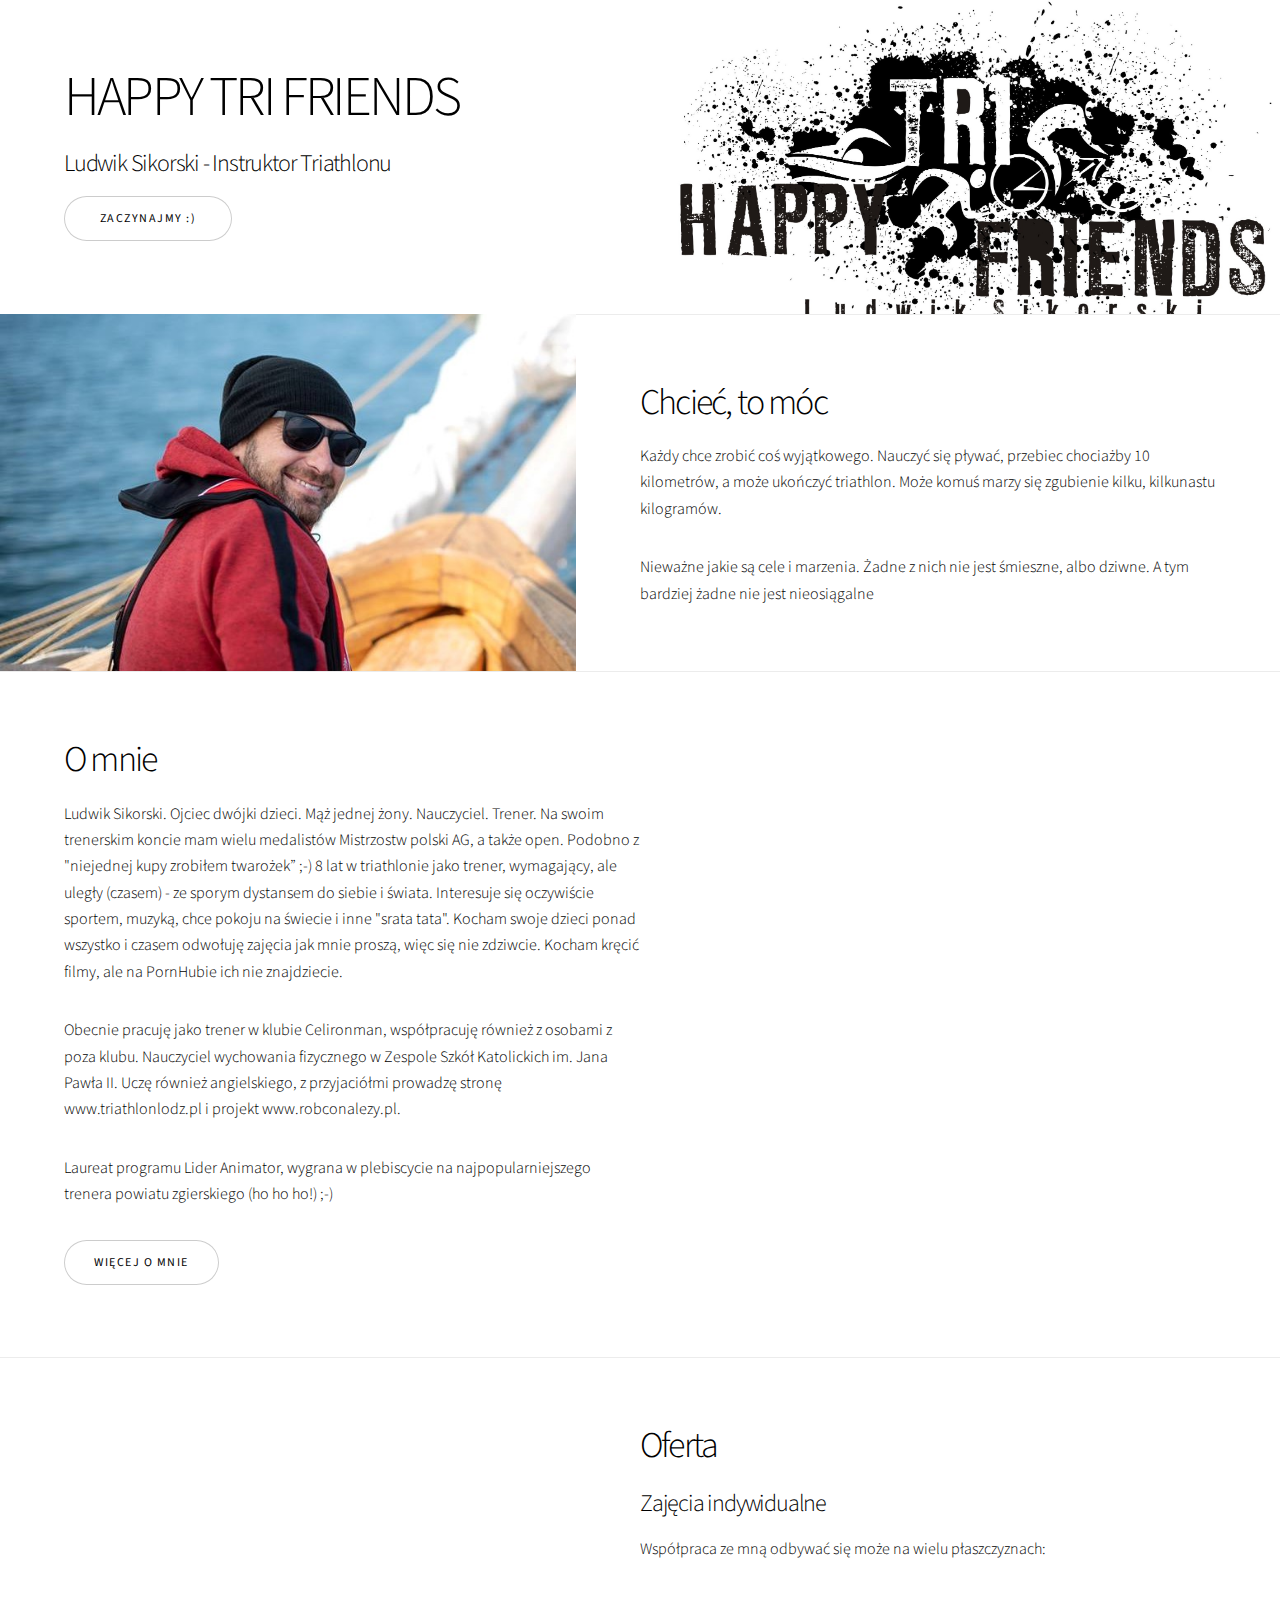
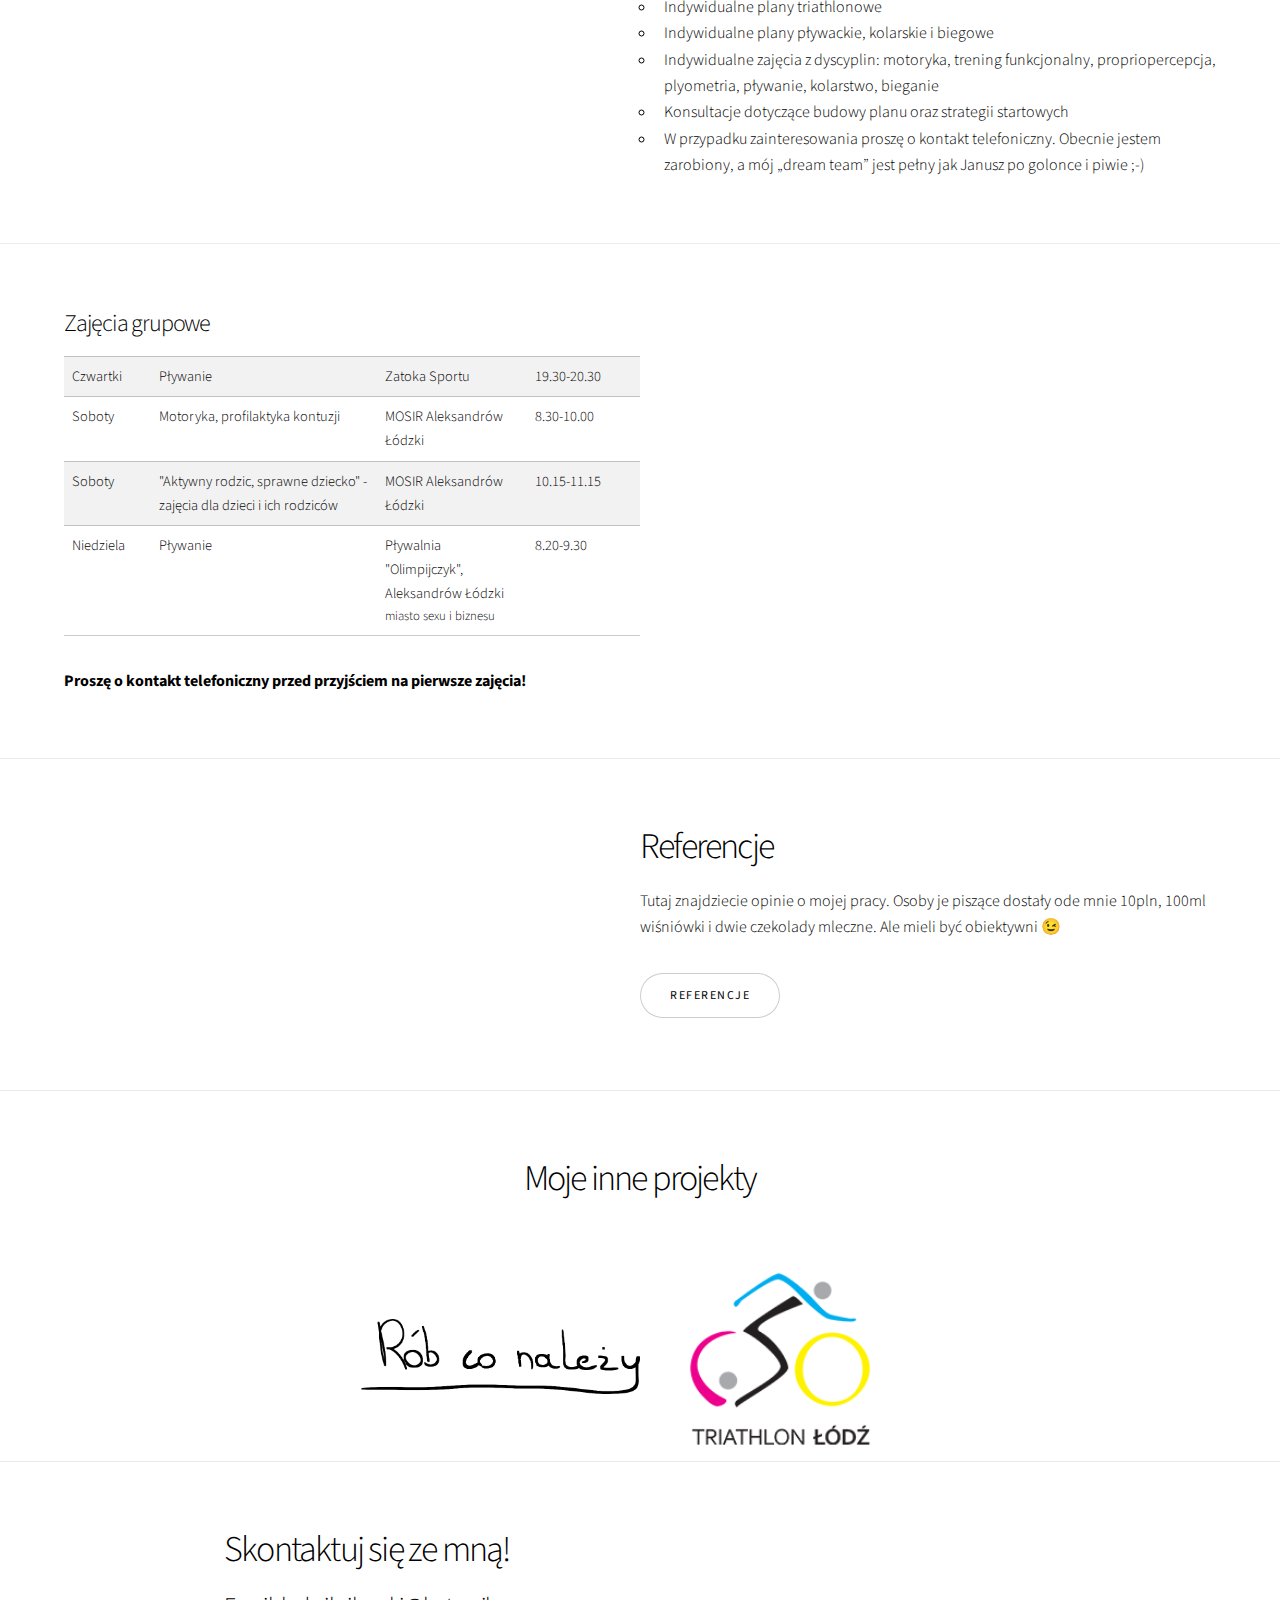
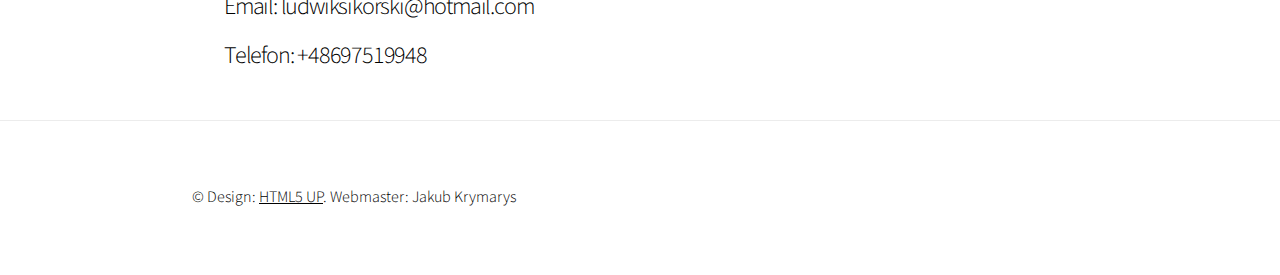
<file: index.html>
<!DOCTYPE HTML>
<!--
	Story by HTML5 UP
	html5up.net | @ajlkn
	Free for personal and commercial use under the CCA 3.0 license (html5up.net/license)
-->
<html>

<head>
	<title>Ludwik Sikorski - Instruktor Triathlonu</title>
	<meta charset="utf-8" />
	<meta name="viewport" content="width=device-width, initial-scale=1, user-scalable=no" />
	<meta name="description" content="Trener triathlonu w Łodzi. Plany treningowe, zajęcia grupowe, treningi pływackie, kolarskie, biegowe, ogólnorozwojowe i motoryka. " /> 
	<link rel="stylesheet" href="assets/css/main.css" />
	<noscript>
		<link rel="stylesheet" href="assets/css/noscript.css" /></noscript>
</head>

<body class="is-preload">

	<!-- Wrapper -->
	<div id="wrapper" class="divided">

		<!-- One -->
		<!-- <section class="banner style1 orient-left content-align-left image-position-right fullscreen onload-image-fade-in onload-content-fade-right"> -->
		<section class="banner style1 orient-left content-align-left image-position-right  onload-image-fade-in onload-content-fade-right">
			<div class="content">
				<h1>HAPPY TRI FRIENDS</h1>
				<h3>Ludwik Sikorski - Instruktor Triathlonu</h3>
				<ul class="actions stacked">
					<li><a href="#first" class="button big wide smooth-scroll-middle">Zaczynajmy :)</a></li>
				</ul>
			</div>
			<div class="image">
				<img src="images/logo.jpg" alt="logo HTF" class="center" style='height: 100%; width: 100%; ' />
			</div>
		</section>

		<!-- Two -->
		<section class="spotlight style1 orient-right content-align-left image-position-center onscroll-image-fade-in" id="first">
			<div class="content">
				<h2>Chcieć, to móc</h2>
				<p>Każdy chce zrobić coś wyjątkowego. Nauczyć się pływać, przebiec chociażby 10 kilometrów, a może ukończyć triathlon.
					Może komuś marzy się zgubienie kilku, kilkunastu kilogramów. </p>
				<p>Nieważne jakie są cele i marzenia. Żadne z nich nie jest śmieszne, albo dziwne. A tym bardziej żadne nie jest nieosiągalne</p>
			</div>
			<div class="image">
				<img src="images/staryczlowiek.jpg" alt="Stary człowiek i... może  😉" />
				
			</div>
		</section>

		<!-- Three -->
		<section class="spotlight style1 orient-left content-align-left image-position-center onscroll-image-fade-in">
			<div class="content">
				<h2>O mnie</h2>
				<p>Ludwik Sikorski. Ojciec dwójki dzieci. Mąż jednej żony. Nauczyciel. Trener. Na swoim trenerskim koncie mam wielu medalistów
					Mistrzostw polski AG, a także open. Podobno z "niejednej kupy zrobiłem twarożek” ;-) 8 lat w triathlonie jako trener,
					wymagający, ale uległy (czasem) - ze sporym dystansem do siebie i świata. Interesuje się oczywiście sportem, muzyką,
					chce pokoju na świecie i inne "srata tata". Kocham swoje dzieci ponad wszystko i czasem odwołuję zajęcia jak mnie proszą,
					więc się nie zdziwcie. Kocham kręcić filmy, ale na PornHubie ich nie znajdziecie.</p>
				<p>Obecnie pracuję jako trener w klubie Celironman, współpracuję również z osobami z poza klubu. Nauczyciel wychowania
					fizycznego w Zespole Szkół Katolickich im. Jana Pawła II. Uczę również angielskiego, z przyjaciółmi prowadzę stronę
					www.triathlonlodz.pl i projekt www.robconalezy.pl.</p>
				<p>Laureat programu Lider Animator, wygrana w plebiscycie na najpopularniejszego trenera powiatu zgierskiego (ho ho ho!)
					;-) </p>

				<ul class="actions stacked">
					<div>
						<a href="omnie.html" class="button modal">Więcej o mnie</a></li>
					</div>
				</ul>
			</div>
			<div class="image">
				<img src="images/lafamilia_jpg.jpg" alt="" />
			</div>
		</section>

		<!--  Oferta -->

		<!-- <section class="wrapper style1 align-center">
			<div class="inner">
				<h2>Oferta</h2>
			</div> -->
			<section class="spotlight style1 orient-right content-align-left image-position-center onscroll-image-fade-in">
				<div class="content">
					<h2>Oferta</h2>
					<div>
						<h3>Zajęcia indywidualne</h3>
						<p>Współpraca ze mną odbywać się może na wielu płaszczyznach:</p>
						<ul>
							<li>Indywidualne plany triathlonowe</li>
							<li>Indywidualne plany pływackie, kolarskie i biegowe</li>
							<li>Indywidualne zajęcia z dyscyplin: motoryka, trening funkcjonalny, propriopercepcja, plyometria, pływanie, kolarstwo,
								bieganie</li>
							<li>Konsultacje dotyczące budowy planu oraz strategii startowych</li>
							<li>W przypadku zainteresowania proszę o kontakt telefoniczny. Obecnie jestem zarobiony, a mój „dream team” jest pełny
								jak Janusz po golonce i piwie ;-)</li>
						</ul>
					</div>
				</div>
				<div class="image offer">
					<img src="images/indywidualny.jpg" alt="" />
				</div>
			</section>

			<section class="spotlight style1 orient-left content-align-left image-position-center onscroll-image-fade-in">
				<div class="content">
					<!-- <h2>Oferta</h2> -->
					<div>
						<h3>Zajęcia grupowe</h3>

						<table style="font-size:0.9rem">
							<tr>
								<td style="width:10%">Czwartki</td>
								<td style="width:30%">Pływanie</td>
								<td style="width:20%">Zatoka Sportu</td>
								<td style="width:15%">19.30-20.30</td>
							</tr>
							<tr>
								<td>Soboty</td>
								<td>Motoryka, profilaktyka kontuzji </td>
								<td>MOSIR Aleksandrów Łódzki </td>
								<td>8.30-10.00</td>
							</tr>
							<tr>
								<td>Soboty</td>
								<td>"Aktywny rodzic, sprawne dziecko" - zajęcia dla dzieci i ich rodziców </td>
								<td>MOSIR Aleksandrów Łódzki </td>
								<td>10.15-11.15</td>
							</tr>
							<tr>
								<td>Niedziela</td>
								<td>Pływanie</td>
								<td>Pływalnia "Olimpijczyk",  Aleksandrów Łódzki <div style="font-size:0.8rem">miasto sexu i biznesu </div></td>
								<td>8.20-9.30</td>
							</tr>

						</table>
						<p style="font-weight: bold">Proszę o kontakt telefoniczny przed przyjściem na pierwsze zajęcia!</p>
					</div>
				</div>
				<div class="image offer">
					<img src="images/hala_grupowe.jpg" alt="" />
				</div>
			</section>


			<!-- Referencje -->
			<section class="spotlight style1 orient-right content-align-left image-position-center onscroll-image-fade-in">
				<div class="content">
					<h2>Referencje</h2>
					<p> Tutaj znajdziecie opinie o mojej pracy. Osoby je piszące dostały ode mnie 10pln, 100ml wiśniówki i dwie czekolady mleczne. Ale mieli być obiektywni 😉 	</p>
					<ul class="actions stacked">
						<li><a href="referencje.html" class="button">Referencje</a></li>
					</ul>
				</div>
				<div class="image">
					<img src="images/referencje.jpg" alt="" />
				</div>
			</section>

			<!-- Five -->
			<section class="wrapper style1 align-center">
				<div class="inner">
					<h2>Moje inne projekty</h2>
				</div>

				<!-- Loga -->
				<div class="gallery small style1">
					<!-- <article>
					<a href="http://celironman.pl" class="image">
						<img src="images/celironman.png" alt="" />
					</a>
				</article> -->
					<article>
						<a href="http://robconalezy.pl" class="image">
							<img src="images/robconalezy.png" alt="" />
						</a>
					</article>
					<article>
						<a href="http://triathlonlodz.pl" class="image">
							<img src="images/triathlonlodz.png" alt="" />
						</a>
					</article>

				</div>

			</section>

			<!-- Seven -->
			<section class="wrapper style1 align-center">
				<div class="inner medium">
					<h2>Skontaktuj się ze mną!</h2>
					<div>
						<h3>Email: ludwiksikorski@hotmail.com</h3>
						<h3>Telefon: <a href="tel:+48697519948">+48697519948</a></h3>
					</div>

					<!-- <form method="post" action="#">
								<div class="fields">
									<div class="field half">
										<label for="name">Imię i nazwisko</label>
										<input type="text" name="name" id="name" value="" />
									</div>
									<div class="field half">
										<label for="email">Email</label>
										<input type="email" name="email" id="email" value="" />
									</div>
									<div class="field">
										<label for="message">Wiadomość</label>
										<textarea name="message" id="message" rows="6"></textarea>
									</div>
								</div>
								<ul class="actions special">
									<li><input type="submit" name="submit" id="submit" value="Send Message" /></li>
								</ul>
							</form> -->

				</div>
			</section>

			<!-- Footer -->
			<footer class="wrapper style1 align-center">
				<div class="inner">
					<!-- <ul class="icons">
								<li><a href="#" class="icon style2 fa-twitter"><span class="label">Twitter</span></a></li>
								<li><a href="#" class="icon style2 fa-facebook"><span class="label">Facebook</span></a></li>
								<li><a href="#" class="icon style2 fa-instagram"><span class="label">Instagram</span></a></li>
								<li><a href="#" class="icon style2 fa-linkedin"><span class="label">LinkedIn</span></a></li>
								<li><a href="#" class="icon style2 fa-envelope"><span class="label">Email</span></a></li>
							</ul> -->
					<p>&copy; Design: <a href="https://html5up.net">HTML5 UP</a>. Webmaster: Jakub Krymarys</p>
				</div>
			</footer>

	</div>

	<!-- Scripts -->
	<script src="assets/js/jquery.min.js"></script>
	<script src="assets/js/jquery.scrollex.min.js"></script>
	<script src="assets/js/jquery.scrolly.min.js"></script>
	<script src="assets/js/browser.min.js"></script>
	<script src="assets/js/breakpoints.min.js"></script>
	<script src="assets/js/util.js"></script>
	<script src="assets/js/main.js"></script>

</body>

</html>
</file>
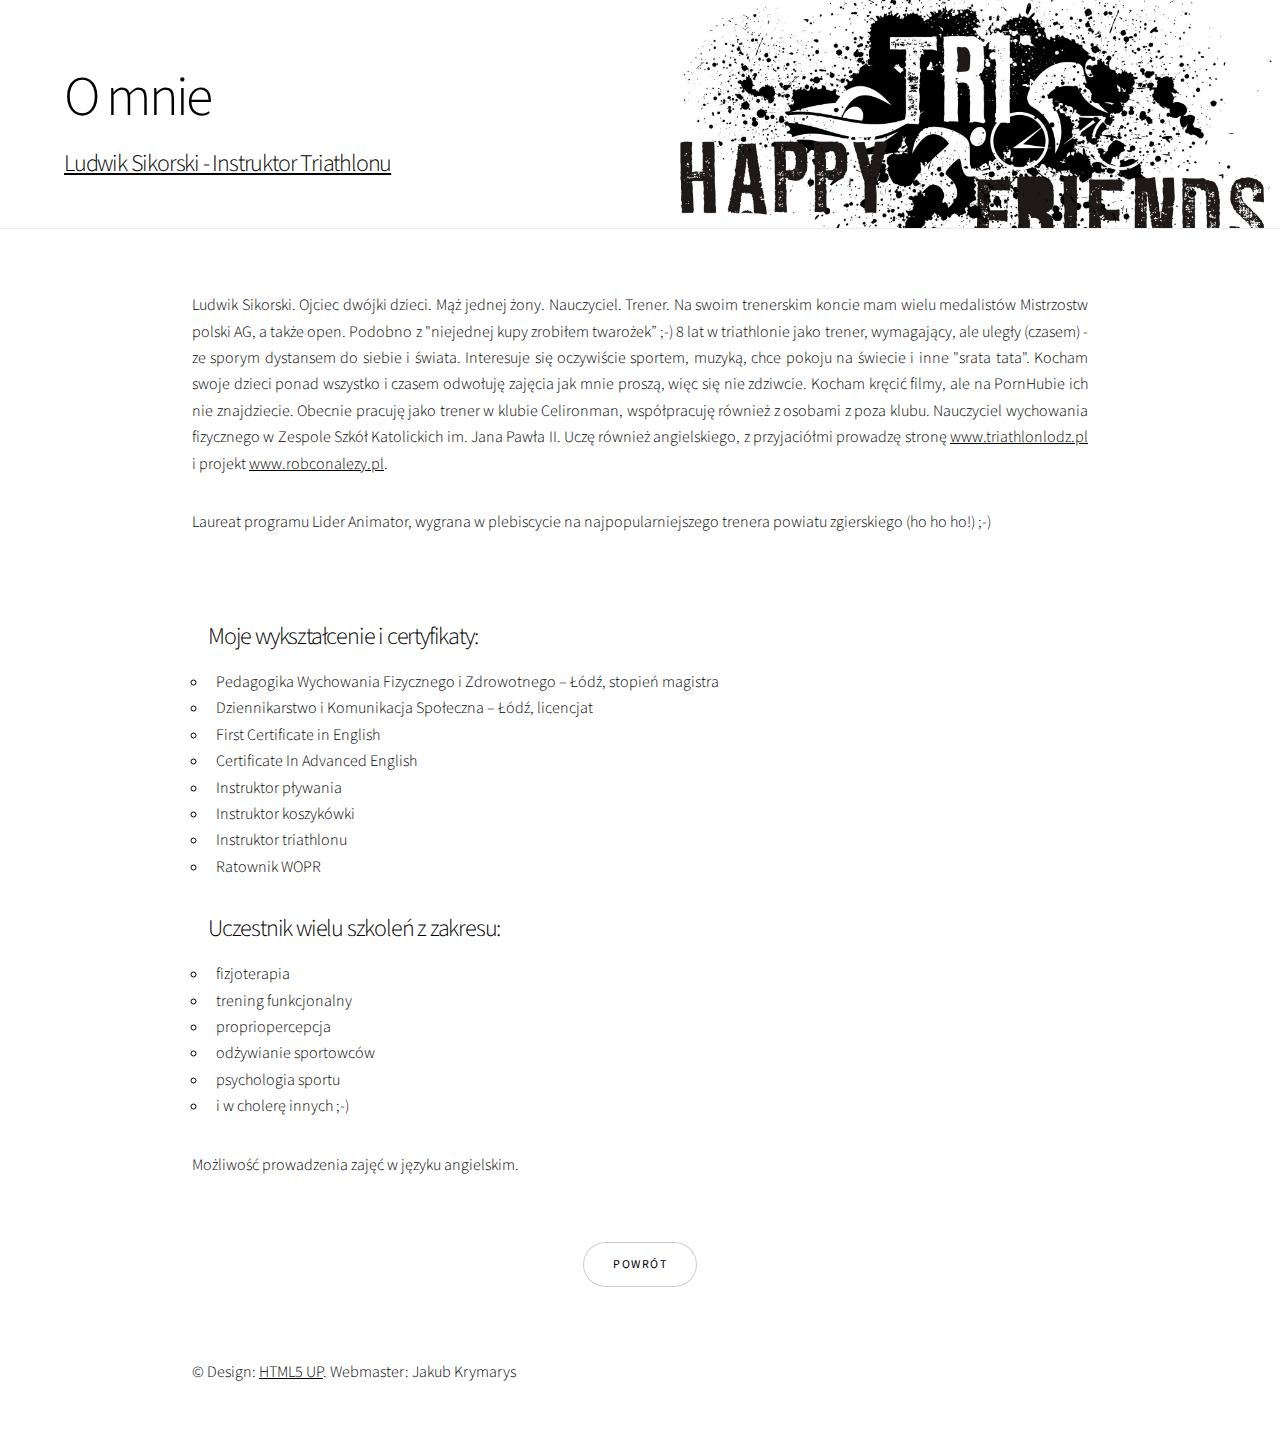
<file: omnie.html>
<!DOCTYPE HTML>
<!--
	Story by HTML5 UP
	html5up.net | @ajlkn
	Free for personal and commercial use under the CCA 3.0 license (html5up.net/license)

	Note: Only needed for demo purposes. Delete for production sites.
-->
<html>

<head>
    <title>O mnie</title>
    <meta charset="utf-8" />
    <meta name="viewport" content="width=device-width, initial-scale=1, user-scalable=no" />
    <link rel="stylesheet" href="assets/css/main.css" />
    <noscript><link rel="stylesheet" href="assets/css/noscript.css" /></noscript>
</head>

<body class="is-preload">

    <!-- Wrapper -->
    <div id="wrapper" class="divided">

        <!-- Banner -->
        <section class="banner style1 orient-left content-align-left image-position-right  onload-image-fade-in onload-content-fade-right">
            <div class="content">
                <h1>O mnie</h1>
                <a href="index.html"><h3>Ludwik Sikorski - Instruktor Triathlonu</h3></a> 
            </div>
            <div class="image">
                <img src="images/logo.jpg" alt="" class="center" style='height: 100%; width: 100%;' />
            </div>
        </section>

        <!-- Items -->
        <section class="wrapper style1 align-center">
            <div class="inner">

                <p>Ludwik Sikorski. Ojciec dwójki dzieci. Mąż jednej żony. Nauczyciel. Trener. Na swoim trenerskim koncie mam wielu medalistów Mistrzostw polski AG, a także open. Podobno z "niejednej kupy zrobiłem twarożek” ;-) 8 lat w triathlonie jako trener, wymagający, ale uległy (czasem) - ze sporym dystansem do siebie i świata. Interesuje się oczywiście sportem, muzyką, chce pokoju na świecie i inne "srata tata". Kocham swoje dzieci ponad wszystko i czasem odwołuję zajęcia jak mnie proszą, więc się nie zdziwcie. Kocham kręcić filmy, ale na PornHubie ich nie znajdziecie. 
                Obecnie pracuję jako trener w klubie Celironman, współpracuję również z osobami z poza klubu. Nauczyciel wychowania fizycznego w Zespole Szkół Katolickich im. Jana Pawła II. Uczę również angielskiego, z przyjaciółmi prowadzę stronę <a href="www.triathlonlodz.pl">www.triathlonlodz.pl</a> i projekt <a href="www.robconalezy.pl">www.robconalezy.pl</a>. </p>
                
               <p>Laureat programu Lider Animator, wygrana w plebiscycie na najpopularniejszego trenera powiatu zgierskiego (ho ho ho!) ;-) </p>
               <br/><br/>
                <ul class="align-left"><h3>Moje wykształcenie i certyfikaty:</h3>
                <li>Pedagogika Wychowania Fizycznego i Zdrowotnego – Łódź, stopień magistra</li>
                <li>Dziennikarstwo i Komunikacja Społeczna – Łódź, licencjat</li>
                <li> First Certificate in English</li>
                <li>Certificate In Advanced English</li>
                <li>Instruktor pływania</li>
                <li>Instruktor koszykówki</li>
                <li>Instruktor triathlonu</li>
                <li>Ratownik WOPR</li>
            </ul>   
                <ul class="align-left">  <h3>Uczestnik wielu szkoleń z zakresu:</h3>
                <li>fizjoterapia</li>
                <li>trening funkcjonalny</li>
                <li>propriopercepcja</li>
                <li>odżywianie sportowców</li>
                <li>psychologia sportu</li>
                <li>i w cholerę innych ;-)</li>
            </ul>
            <p>
                Możliwość prowadzenia zajęć w języku angielskim.
            </p>
            </div>
            </div>
        </section>
        <div>
            <div class="align-center inner">
                <a href="index.html" class="button">Powrót</a>
            </div>
        </div>

       

        <!-- Footer -->
        <footer class="wrapper style1 align-center">
            <div class="inner">
                <!-- <ul class="icons">
                    <li><a href="#" class="icon style2 fa-twitter"><span class="label">Twitter</span></a></li>
                    <li><a href="#" class="icon style2 fa-facebook"><span class="label">Facebook</span></a></li>
                    <li><a href="#" class="icon style2 fa-instagram"><span class="label">Instagram</span></a></li>
                    <li><a href="#" class="icon style2 fa-linkedin"><span class="label">LinkedIn</span></a></li>
                    <li><a href="#" class="icon style2 fa-envelope"><span class="label">Email</span></a></li>
                </ul> -->
                <p>&copy; Design: <a href="https://html5up.net">HTML5 UP</a>. Webmaster: Jakub Krymarys</p>
            </div>
        </footer>
      

    </div>

    <!-- Scripts -->
    <script src="assets/js/jquery.min.js"></script>
    <script src="assets/js/jquery.scrollex.min.js"></script>
    <script src="assets/js/jquery.scrolly.min.js"></script>
    <script src="assets/js/browser.min.js"></script>
    <script src="assets/js/breakpoints.min.js"></script>
    <script src="assets/js/util.js"></script>
    <script src="assets/js/main.js"></script>

    <!-- Note: Only needed for demo purposes. Delete for production sites. -->
    <script src="assets/js/demo.js"></script>

</body>

</html>
</file>
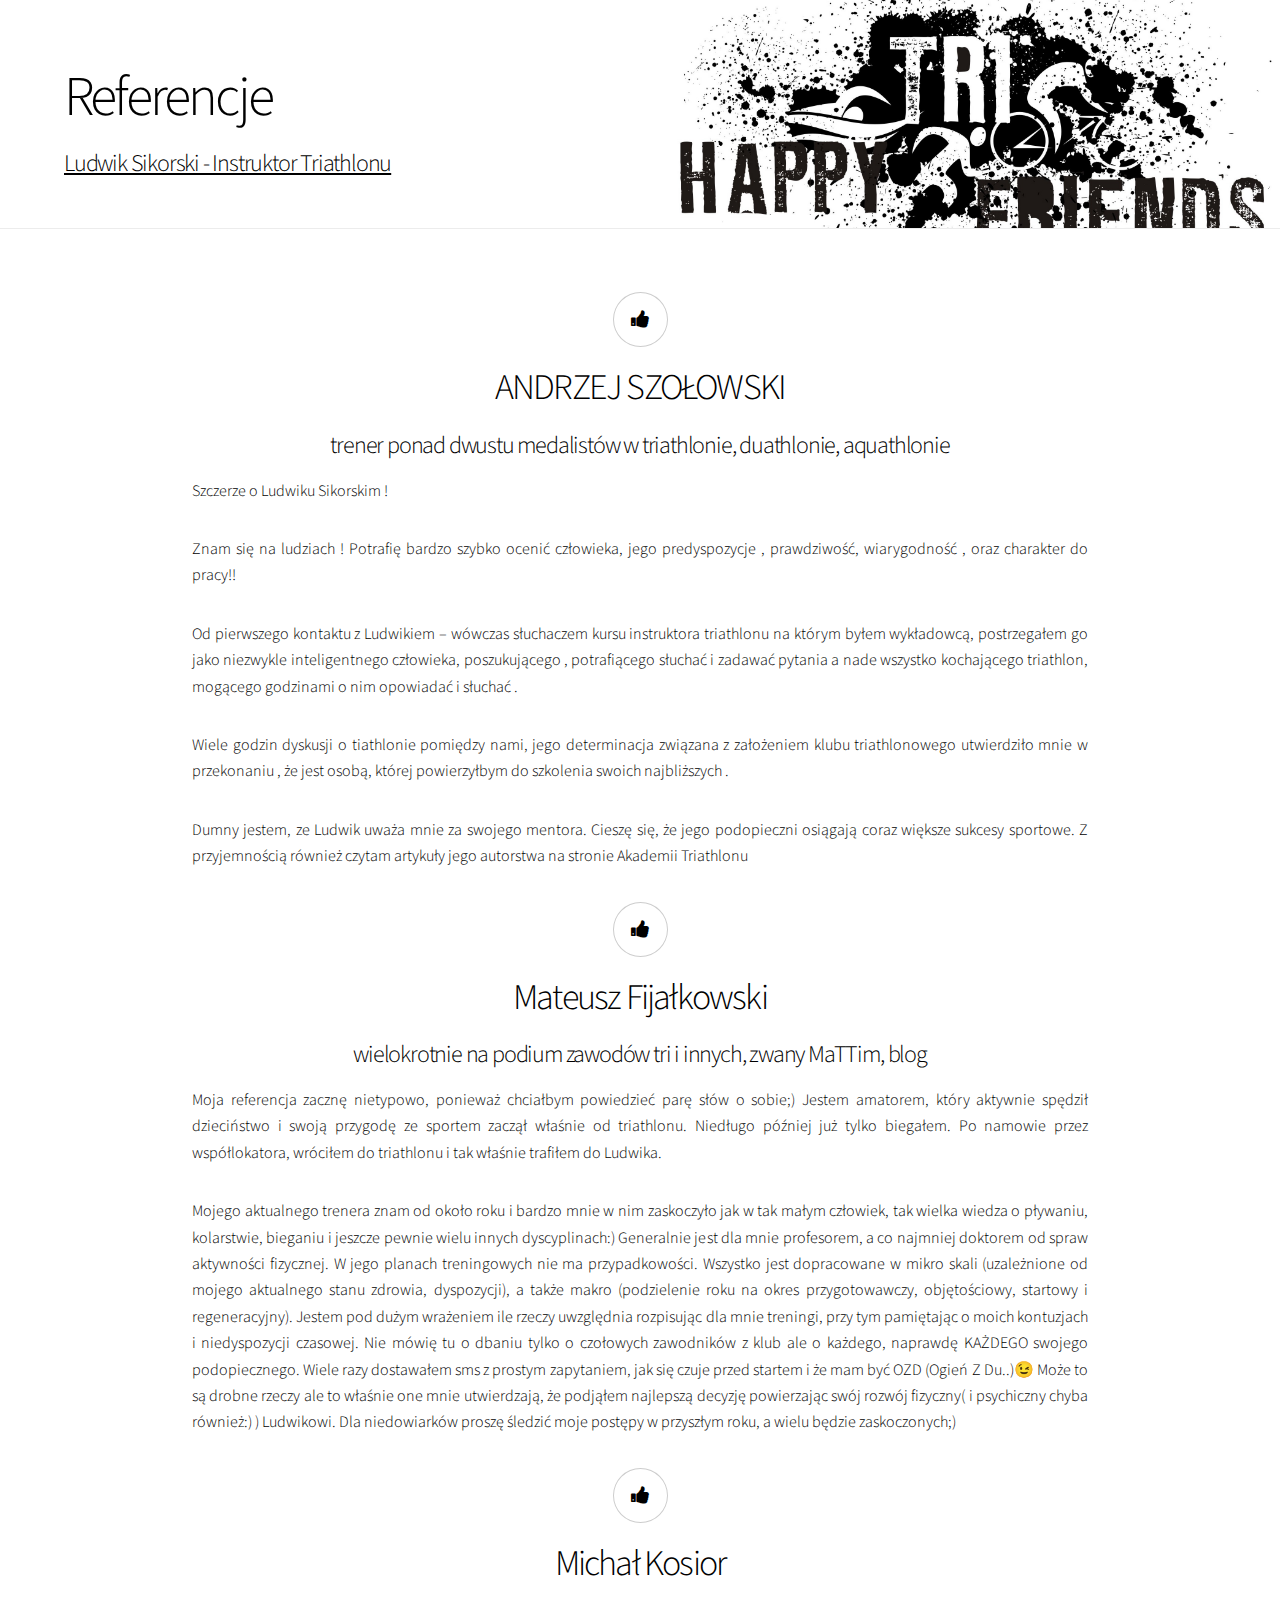
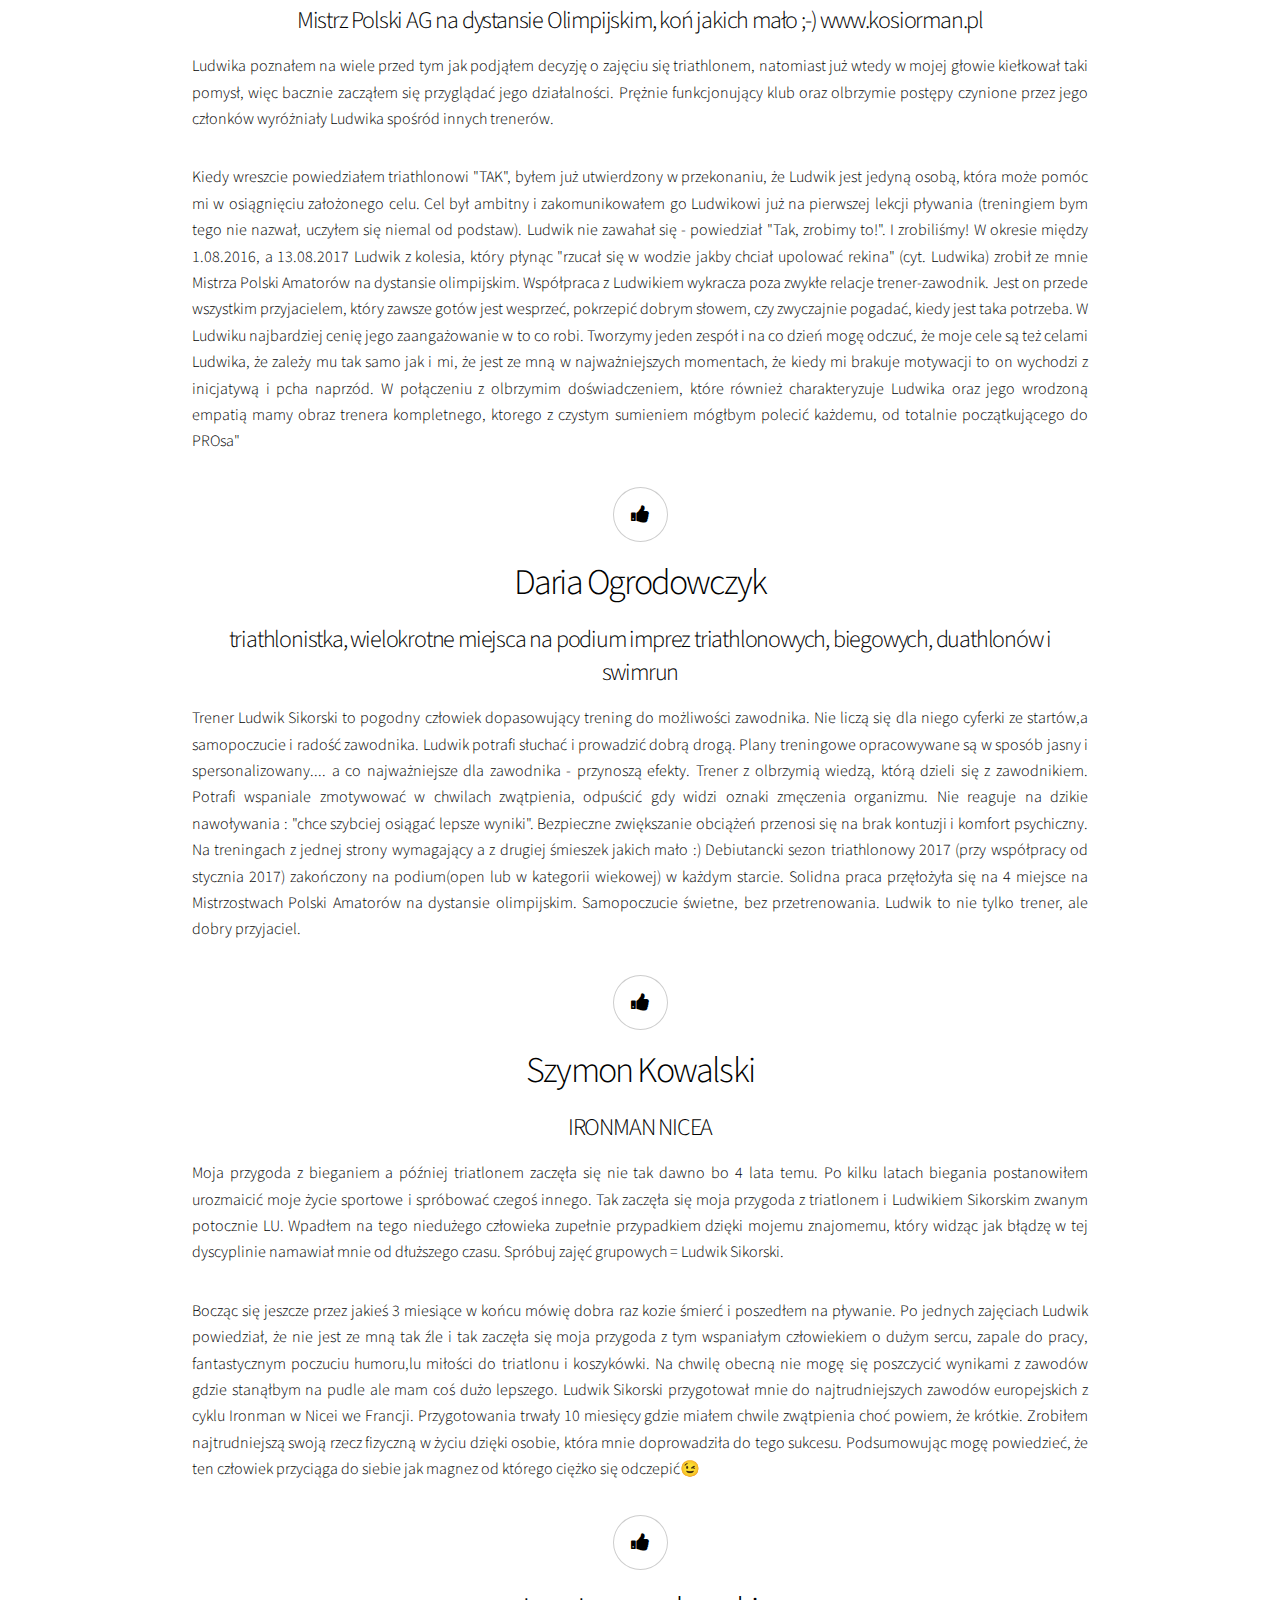
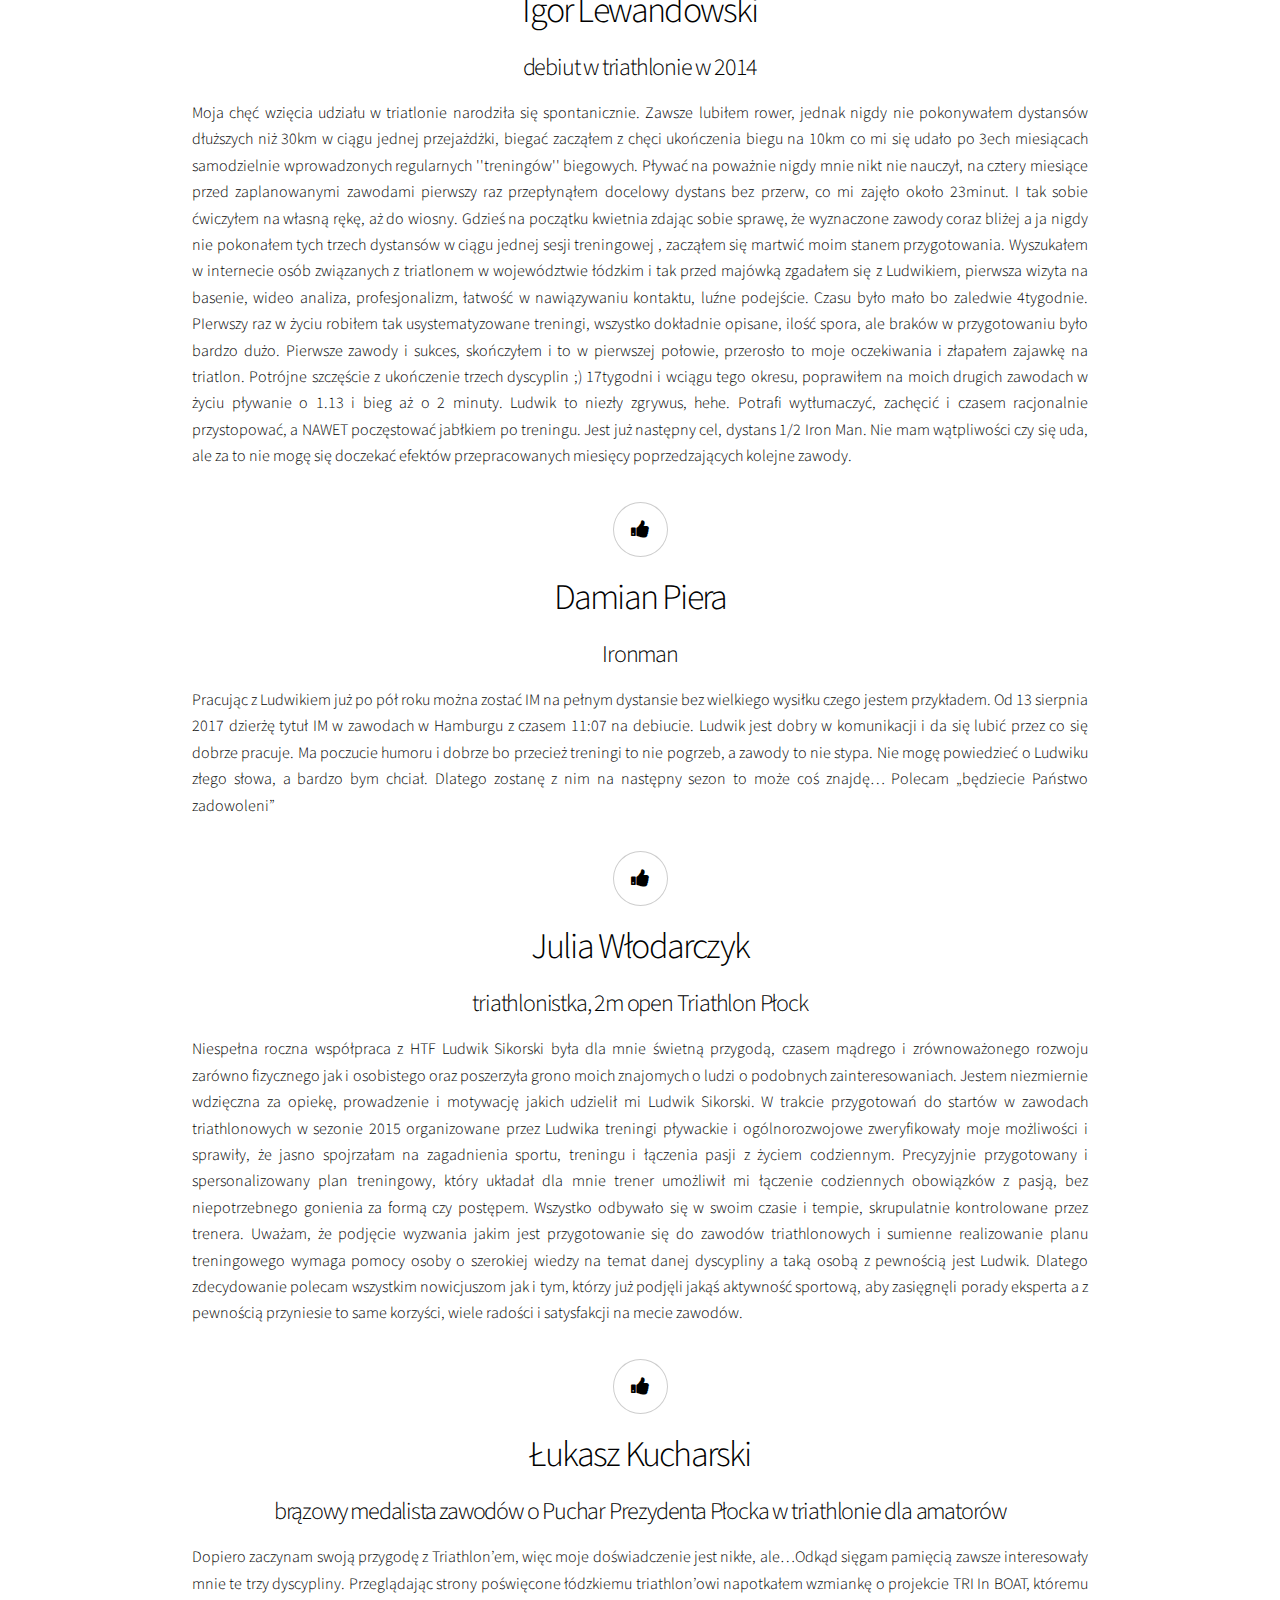
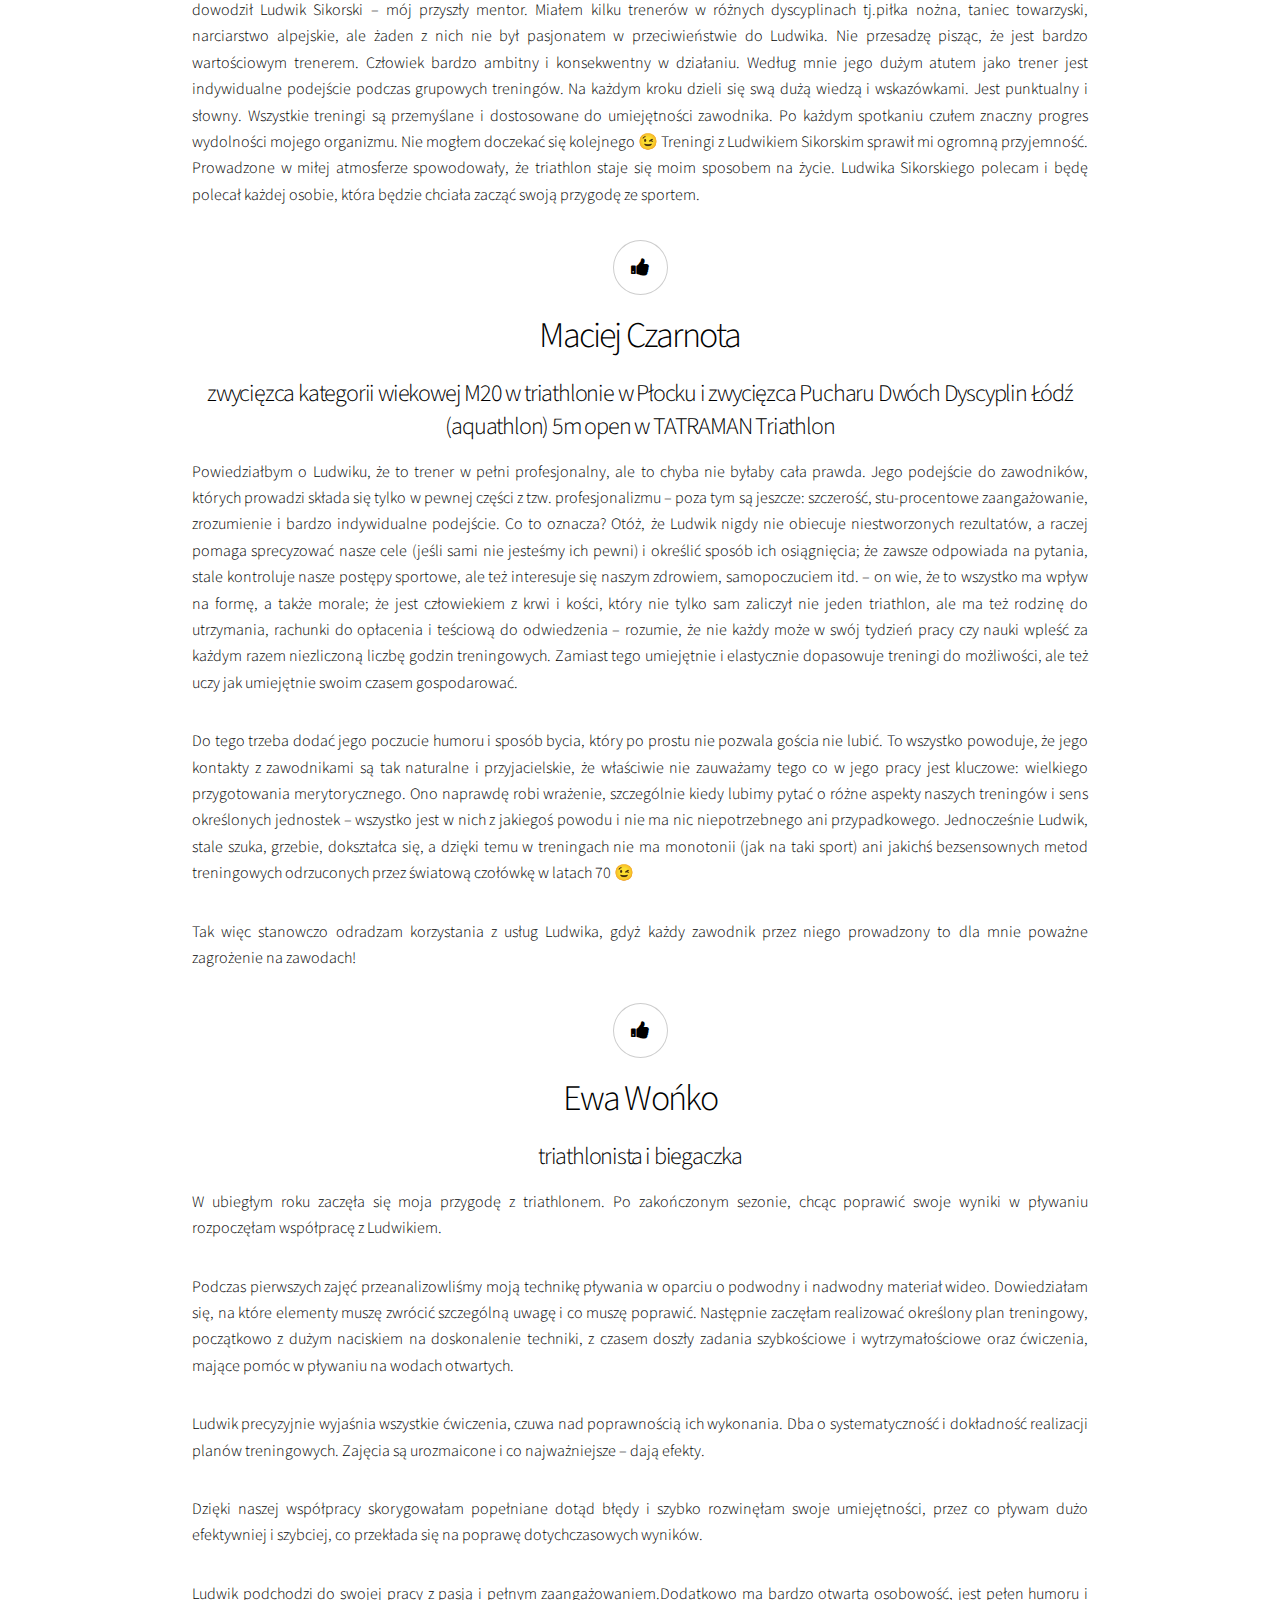
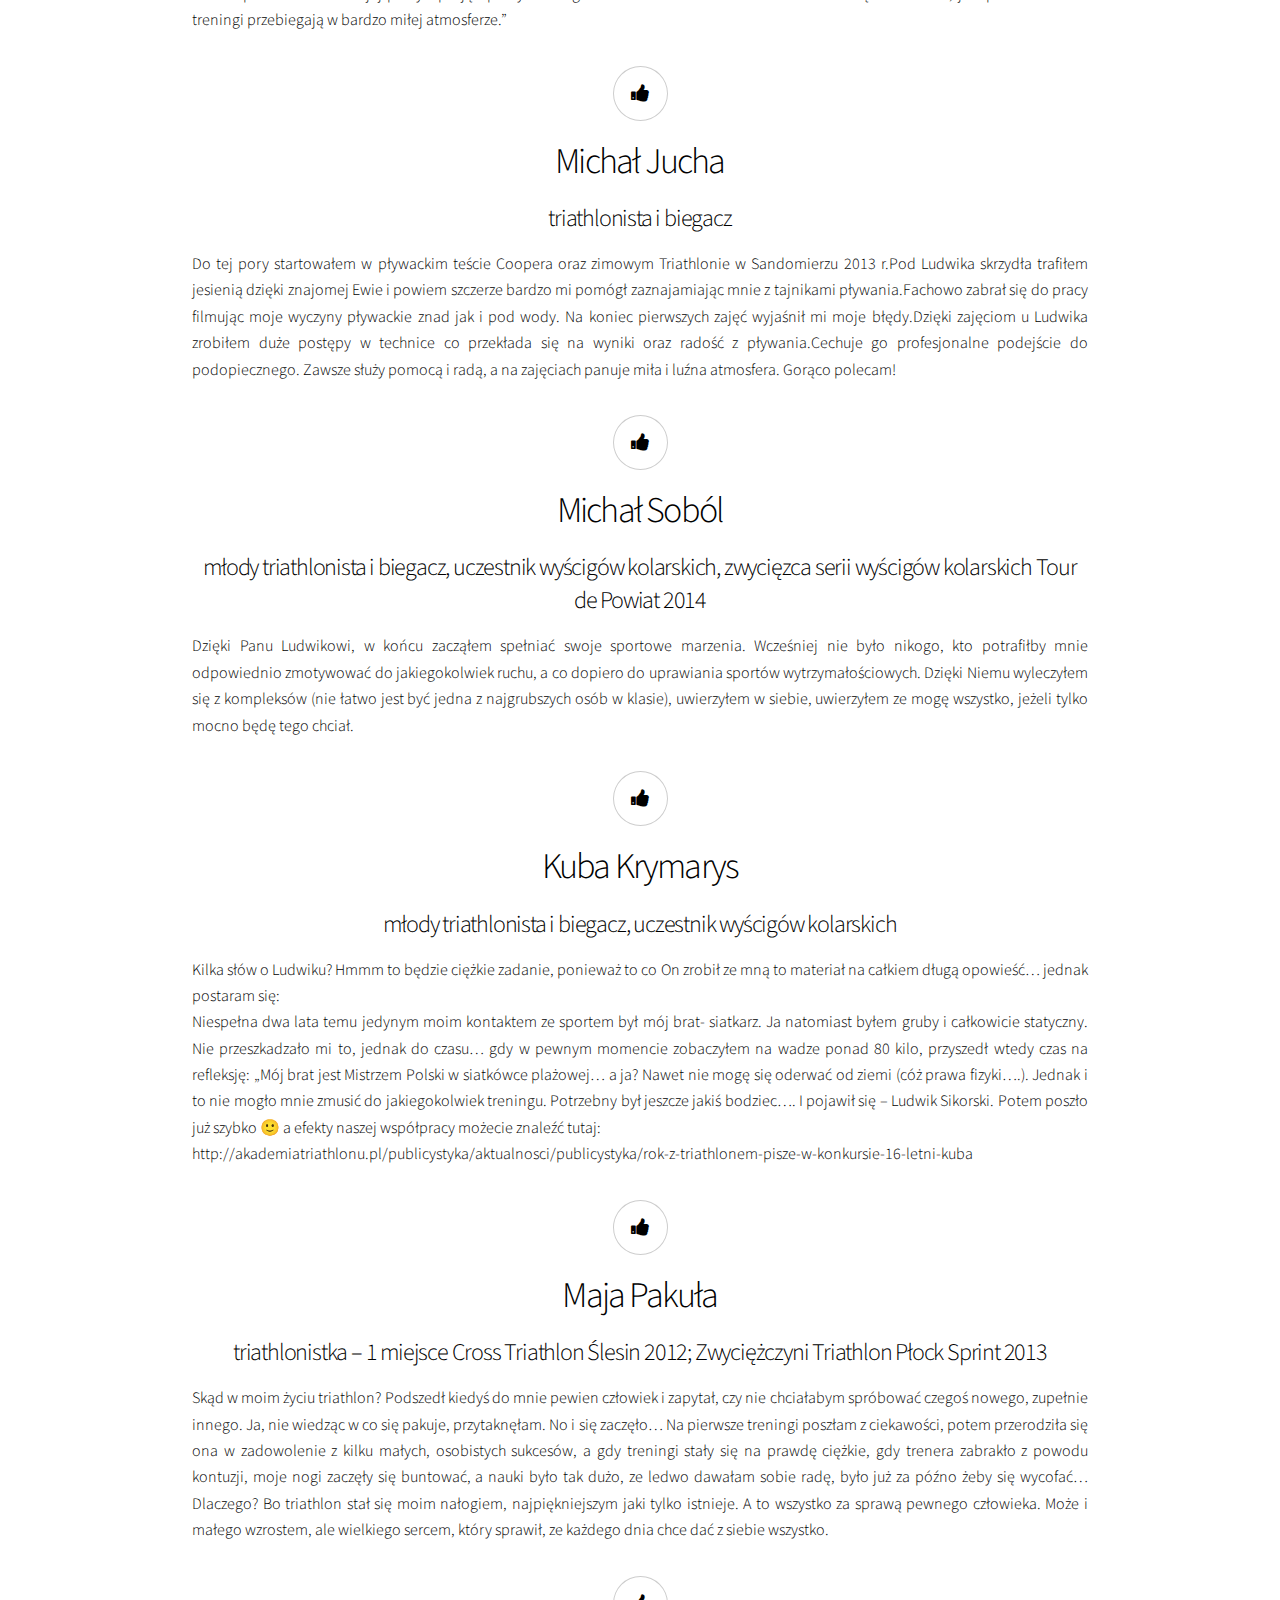
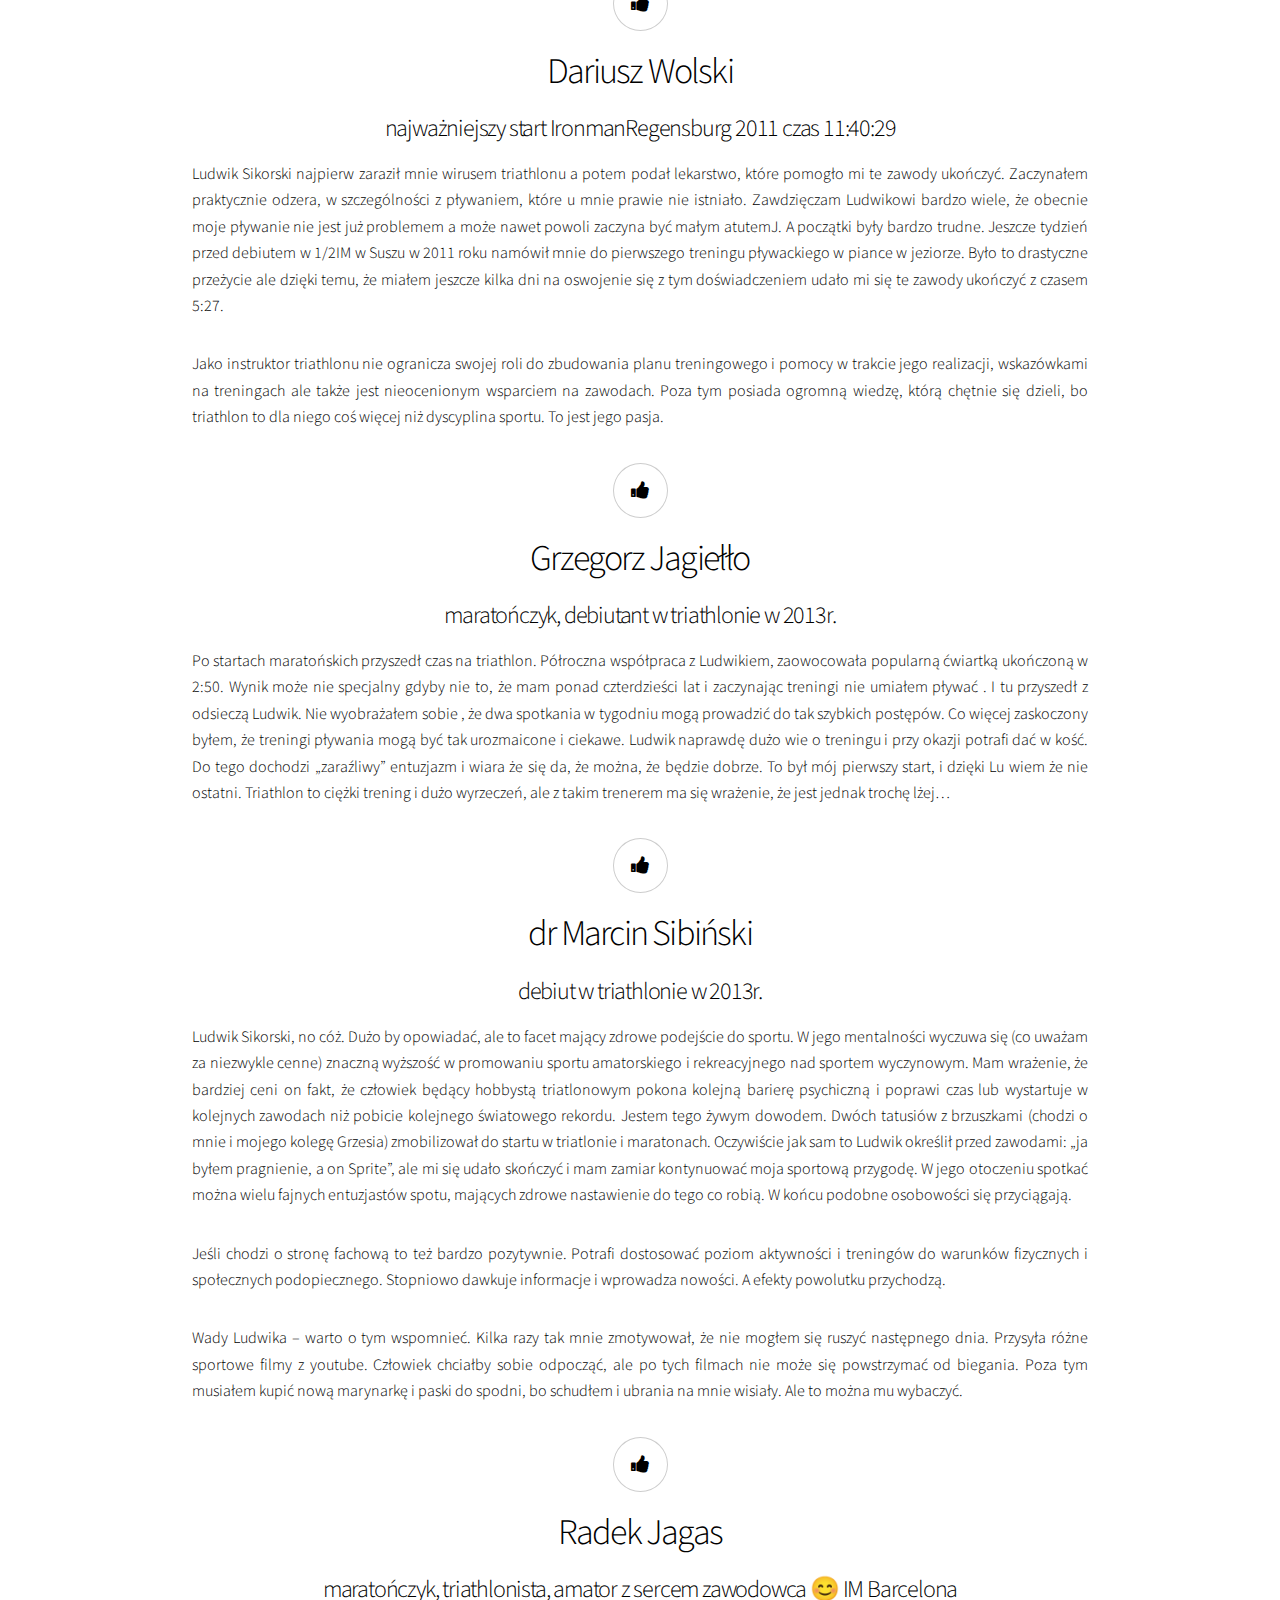
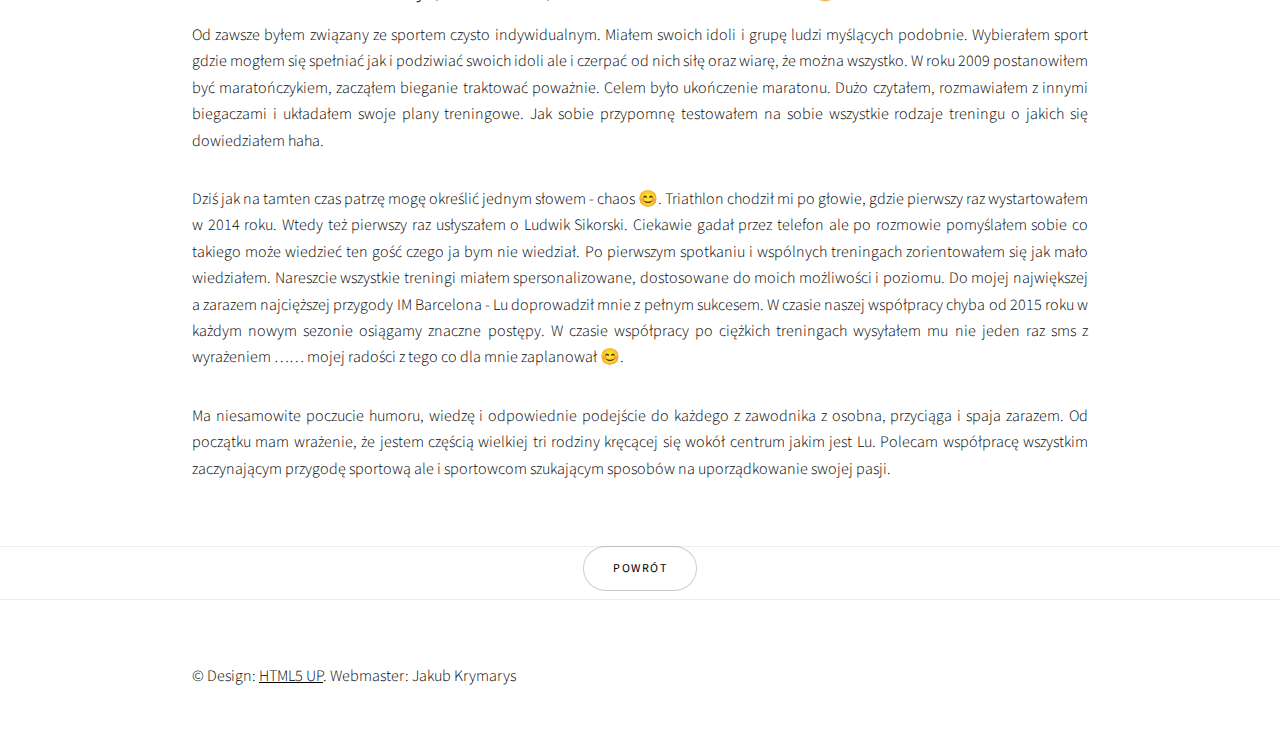
<file: referencje.html>
<!DOCTYPE HTML>
<!--
	Story by HTML5 UP
	html5up.net | @ajlkn
	Free for personal and commercial use under the CCA 3.0 license (html5up.net/license)

	Note: Only needed for demo purposes. Delete for production sites.
-->
<html>

<head>
    <title>Referencje</title>
    <meta charset="utf-8" />
    <meta name="viewport" content="width=device-width, initial-scale=1, user-scalable=no" />
    <link rel="stylesheet" href="assets/css/main.css" />
    <noscript>
        <link rel="stylesheet" href="assets/css/noscript.css" /></noscript>
</head>

<body class="is-preload">

    <!-- Wrapper -->
    <div id="wrapper" class="divided">

        <!-- Banner -->
        <section class="banner style1 orient-left content-align-left image-position-right  onload-image-fade-in onload-content-fade-right">
            <div class="content">
                <h1>Referencje</h1>
                <a href="index.html"><h3>Ludwik Sikorski - Instruktor Triathlonu</h3></a>
            </div>
            <div class="image">
                <img src="images/logo.jpg" alt="" class="center" style='height: 100%; width: 100%;' />
            </div>
        </section>

        <!-- Items -->
        <section class="wrapper style1 align-center">
            <div class="inner">
                <div class="items  medium onscroll-fade-in">
                    <section>
                        <span class="icon style2 major fa-thumbs-up"></span>
                        <h2>ANDRZEJ SZOŁOWSKI</h2>
                        <h3>trener ponad dwustu medalistów w triathlonie, duathlonie, aquathlonie</h3>
                        <p>Szczerze o Ludwiku Sikorskim !</p>
                        <p>Znam się na ludziach ! Potrafię bardzo szybko ocenić człowieka, jego predyspozycje , prawdziwość,
                            wiarygodność , oraz charakter do pracy!!</p>
                        <p>Od pierwszego kontaktu z Ludwikiem – wówczas słuchaczem kursu instruktora triathlonu na którym
                            byłem wykładowcą, postrzegałem go jako niezwykle inteligentnego człowieka, poszukującego , potrafiącego
                            słuchać i zadawać pytania a nade wszystko kochającego triathlon, mogącego godzinami o nim opowiadać
                            i słuchać .</p>
                        <p>Wiele godzin dyskusji o tiathlonie pomiędzy nami, jego determinacja związana z założeniem klubu
                            triathlonowego utwierdziło mnie w przekonaniu , że jest osobą, której powierzyłbym do szkolenia
                            swoich najbliższych .</p>
                        <p>Dumny jestem, ze Ludwik uważa mnie za swojego mentora. Cieszę się, że jego podopieczni osiągają
                            coraz większe sukcesy sportowe. Z przyjemnością również czytam artykuły jego autorstwa na stronie
                            Akademii Triathlonu</p>
                    </section>
                    <section>
                        <span class="icon style2 major fa-thumbs-up"></span>
                        <h2>Mateusz Fijałkowski</h2>
                        <h3>wielokrotnie na podium zawodów tri i innych, zwany MaTTim, <a href="https://www.facebook.com/trimagotchi/">blog</a></h3>
                        <p>Moja referencja zacznę nietypowo, ponieważ chciałbym powiedzieć parę słów o sobie;) Jestem amatorem,
                            który aktywnie spędził dzieciństwo i swoją przygodę ze sportem zaczął właśnie od triathlonu.
                            Niedługo później już tylko biegałem. Po namowie przez współlokatora, wróciłem do triathlonu i
                            tak właśnie trafiłem do Ludwika.</p>
                        <p>Mojego aktualnego trenera znam od około roku i bardzo mnie w nim zaskoczyło jak w tak małym człowiek,
                            tak wielka wiedza o pływaniu, kolarstwie, bieganiu i jeszcze pewnie wielu innych dyscyplinach:)
                            Generalnie jest dla mnie profesorem, a co najmniej doktorem od spraw aktywności fizycznej. W
                            jego planach treningowych nie ma przypadkowości. Wszystko jest dopracowane w mikro skali (uzależnione
                            od mojego aktualnego stanu zdrowia, dyspozycji), a także makro (podzielenie roku na okres przygotowawczy,
                            objętościowy, startowy i regeneracyjny). Jestem pod dużym wrażeniem ile rzeczy uwzględnia rozpisując
                            dla mnie treningi, przy tym pamiętając o moich kontuzjach i niedyspozycji czasowej. Nie mówię
                            tu o dbaniu tylko o czołowych zawodników z klub ale o każdego, naprawdę KAŻDEGO swojego podopiecznego.
                            Wiele razy dostawałem sms z prostym zapytaniem, jak się czuje przed startem i że mam być OZD
                            (Ogień Z Du..)😉 Może to są drobne rzeczy ale to właśnie one mnie utwierdzają, że podjąłem najlepszą
                            decyzję powierzając swój rozwój fizyczny( i psychiczny chyba również:) ) Ludwikowi. Dla niedowiarków
                            proszę śledzić moje postępy w przyszłym roku, a wielu będzie zaskoczonych;)</p>
                    </section>
                    <section>
                        <span class="icon style2 major fa-thumbs-up"></span>
                        <h2>Michał Kosior</h2>
                        <h3>Mistrz Polski AG na dystansie Olimpijskim, koń jakich mało ;-) <a href="https://www.kosiorman.pl ">www.kosiorman.pl
                                </a></h3>
                        <p>Ludwika poznałem na wiele przed tym jak podjąłem decyzję o zajęciu się triathlonem, natomiast
                            już wtedy w mojej głowie kiełkował taki pomysł, więc bacznie zacząłem się przyglądać jego działalności.
                            Prężnie funkcjonujący klub oraz olbrzymie postępy czynione przez jego członków wyróżniały Ludwika
                            spośród innych trenerów.</p>
                        <p>
                            Kiedy wreszcie powiedziałem triathlonowi "TAK", byłem już utwierdzony w przekonaniu, że Ludwik jest jedyną osobą, która może
                            pomóc mi w osiągnięciu założonego celu. Cel był ambitny i zakomunikowałem go Ludwikowi już na
                            pierwszej lekcji pływania (treningiem bym tego nie nazwał, uczyłem się niemal od podstaw). Ludwik
                            nie zawahał się - powiedział "Tak, zrobimy to!". I zrobiliśmy! W okresie między 1.08.2016, a
                            13.08.2017 Ludwik z kolesia, który płynąc "rzucał się w wodzie jakby chciał upolować rekina"
                            (cyt. Ludwika) zrobił ze mnie Mistrza Polski Amatorów na dystansie olimpijskim. Współpraca z
                            Ludwikiem wykracza poza zwykłe relacje trener-zawodnik. Jest on przede wszystkim przyjacielem,
                            który zawsze gotów jest wesprzeć, pokrzepić dobrym słowem, czy zwyczajnie pogadać, kiedy jest
                            taka potrzeba. W Ludwiku najbardziej cenię jego zaangażowanie w to co robi. Tworzymy jeden zespół
                            i na co dzień mogę odczuć, że moje cele są też celami Ludwika, że zależy mu tak samo jak i mi,
                            że jest ze mną w najważniejszych momentach, że kiedy mi brakuje motywacji to on wychodzi z inicjatywą
                            i pcha naprzód. W połączeniu z olbrzymim doświadczeniem, które również charakteryzuje Ludwika
                            oraz jego wrodzoną empatią mamy obraz trenera kompletnego, ktorego z czystym sumieniem mógłbym
                            polecić każdemu, od totalnie początkującego do PROsa"
                        </p>
                    </section>
                      <section>
                        <span class="icon style2 major fa-thumbs-up"></span>
                        <h2>Daria Ogrodowczyk</h2>
                        <h3>triathlonistka, wielokrotne miejsca na podium imprez triathlonowych, biegowych, duathlonów i swimrun</h3>
                        <p>Trener Ludwik Sikorski  to pogodny człowiek dopasowujący trening do możliwości zawodnika. Nie liczą się dla niego cyferki ze startów,a samopoczucie i radość zawodnika. Ludwik potrafi słuchać i prowadzić dobrą drogą. Plany treningowe opracowywane są w sposób jasny i spersonalizowany.... a co najważniejsze dla zawodnika - przynoszą efekty. Trener z olbrzymią wiedzą, którą dzieli się z zawodnikiem. Potrafi  wspaniale zmotywować w chwilach zwątpienia, odpuścić gdy widzi oznaki zmęczenia organizmu. Nie reaguje na dzikie nawoływania : "chce szybciej osiągać lepsze wyniki". Bezpieczne zwiększanie obciążeń przenosi się na brak kontuzji i  komfort psychiczny. Na treningach z jednej strony wymagający a z drugiej śmieszek jakich mało :) Debiutancki sezon triathlonowy 2017 (przy współpracy od stycznia 2017) zakończony na podium(open lub  w kategorii wiekowej) w każdym starcie. Solidna praca przęłożyła się na 4 miejsce na Mistrzostwach Polski Amatorów na dystansie olimpijskim. Samopoczucie świetne, bez przetrenowania.  Ludwik to nie tylko trener, ale dobry przyjaciel.
                        </p>
                    </section>
                     <section>
                        <span class="icon style2 major fa-thumbs-up"></span>
                        <h2>Szymon Kowalski</h2>
                        <h3>IRONMAN NICEA</h3>
                        <p>Moja przygoda z bieganiem a później triatlonem zaczęła się nie tak dawno bo 4 lata temu. Po kilku latach biegania postanowiłem urozmaicić moje życie sportowe i spróbować czegoś innego. Tak zaczęła się moja przygoda z triatlonem i Ludwikiem Sikorskim zwanym potocznie LU. Wpadłem na tego niedużego człowieka zupełnie przypadkiem dzięki mojemu znajomemu, który widząc jak błądzę w tej dyscyplinie namawiał mnie od dłuższego czasu. Spróbuj zajęć grupowych = Ludwik Sikorski.
                        </p>
                        <p>
                            Bocząc się jeszcze przez jakieś 3 miesiące w końcu mówię dobra raz kozie śmierć i poszedłem na pływanie.
Po jednych zajęciach Ludwik powiedział, że nie jest ze mną tak źle i tak zaczęła się moja przygoda z tym wspaniałym człowiekiem o dużym sercu, zapale do pracy, fantastycznym poczuciu humoru,lu miłości do triatlonu i koszykówki.
Na chwilę obecną nie mogę się poszczycić wynikami z zawodów gdzie stanąłbym na pudle ale mam coś dużo lepszego. Ludwik Sikorski przygotował mnie do najtrudniejszych zawodów europejskich z cyklu Ironman w Nicei we Francji.
Przygotowania trwały 10 miesięcy gdzie miałem chwile zwątpienia choć powiem, że krótkie.
Zrobiłem najtrudniejszą swoją rzecz fizyczną w życiu dzięki osobie, która mnie doprowadziła do tego sukcesu.
Podsumowując mogę powiedzieć, że ten człowiek przyciąga do siebie jak magnez od którego ciężko się odczepić😉
                        </p>
                    </section>
                 <section>
                        <span class="icon style2 major fa-thumbs-up"></span>
                        <h2>Igor Lewandowski</h2>
                        <h3>debiut w triathlonie w 2014</h3>
                        <p>Moja chęć wzięcia udziału w triatlonie narodziła się spontanicznie. Zawsze lubiłem rower, jednak nigdy nie pokonywałem dystansów dłuższych niż 30km w ciągu jednej przejażdżki, biegać zacząłem z chęci ukończenia biegu na 10km co mi się udało po 3ech miesiącach samodzielnie wprowadzonych regularnych ''treningów'' biegowych. Pływać na poważnie nigdy mnie nikt nie nauczył, na cztery miesiące przed zaplanowanymi zawodami pierwszy raz przepłynąłem docelowy dystans bez przerw, co mi zajęło około 23minut. I tak sobie ćwiczyłem na własną rękę, aż do wiosny. Gdzieś na początku kwietnia zdając sobie sprawę, że wyznaczone zawody coraz bliżej a ja nigdy nie pokonałem tych trzech dystansów w ciągu jednej sesji treningowej , zacząłem się martwić moim stanem przygotowania. Wyszukałem w internecie osób związanych z triatlonem w województwie łódzkim i tak przed majówką zgadałem się z Ludwikiem, pierwsza wizyta na basenie, wideo analiza, profesjonalizm, łatwość w nawiązywaniu kontaktu, luźne podejście. Czasu było mało bo zaledwie 4tygodnie. PIerwszy raz w życiu robiłem tak usystematyzowane treningi, wszystko dokładnie opisane, ilość spora, ale braków w przygotowaniu było bardzo dużo. Pierwsze zawody i sukces, skończyłem i to w pierwszej połowie, przerosło to moje oczekiwania i złapałem zajawkę na triatlon. Potrójne szczęście z ukończenie trzech dyscyplin ;) 17tygodni i wciągu tego okresu, poprawiłem na moich drugich zawodach w życiu pływanie o 1.13 i bieg aż o 2 minuty. Ludwik to niezły zgrywus, hehe. Potrafi wytłumaczyć, zachęcić i czasem racjonalnie przystopować, a NAWET poczęstować jabłkiem po treningu. Jest już następny cel, dystans 1/2 Iron Man. Nie mam wątpliwości czy się uda, ale za to nie mogę się doczekać efektów przepracowanych miesięcy poprzedzających kolejne zawody.
                        </p>
                    </section>
                    <section>
                        <span class="icon style2 major fa-thumbs-up"></span>
                        <h2>Damian Piera </h2>
                        <h3>Ironman</h3>
                        <p>
                            Pracując z Ludwikiem już po pół roku można zostać IM na pełnym dystansie bez wielkiego wysiłku czego jestem przykładem. Od
                            13 sierpnia 2017 dzierżę tytuł IM w zawodach w Hamburgu z czasem 11:07 na debiucie. Ludwik jest
                            dobry w komunikacji i da się lubić przez co się dobrze pracuje. Ma poczucie humoru i dobrze bo
                            przecież treningi to nie pogrzeb, a zawody to nie stypa. Nie mogę powiedzieć o Ludwiku złego
                            słowa, a bardzo bym chciał. Dlatego zostanę z nim na następny sezon to może coś znajdę… Polecam
                            „będziecie Państwo zadowoleni”
                        </p>
                    </section>
                    <section>
                        <span class="icon style2 major fa-thumbs-up"></span>
                        <h2>Julia Włodarczyk </h2>
                        <h3>triathlonistka, 2m open Triathlon Płock</h3>
                        <p>Niespełna roczna współpraca z HTF Ludwik Sikorski była dla mnie świetną przygodą, czasem mądrego
                            i zrównoważonego rozwoju zarówno fizycznego jak i osobistego oraz poszerzyła grono moich znajomych
                            o ludzi o podobnych zainteresowaniach. Jestem niezmiernie wdzięczna za opiekę, prowadzenie i
                            motywację jakich udzielił mi Ludwik Sikorski. W trakcie przygotowań do startów w zawodach triathlonowych
                            w sezonie 2015 organizowane przez Ludwika treningi pływackie i ogólnorozwojowe zweryfikowały
                            moje możliwości i sprawiły, że jasno spojrzałam na zagadnienia sportu, treningu i łączenia pasji
                            z życiem codziennym. Precyzyjnie przygotowany i spersonalizowany plan treningowy, który układał
                            dla mnie trener umożliwił mi łączenie codziennych obowiązków z pasją, bez niepotrzebnego gonienia
                            za formą czy postępem. Wszystko odbywało się w swoim czasie i tempie, skrupulatnie kontrolowane
                            przez trenera. Uważam, że podjęcie wyzwania jakim jest przygotowanie się do zawodów triathlonowych
                            i sumienne realizowanie planu treningowego wymaga pomocy osoby o szerokiej wiedzy na temat danej
                            dyscypliny a taką osobą z pewnością jest Ludwik. Dlatego zdecydowanie polecam wszystkim nowicjuszom
                            jak i tym, którzy już podjęli jakąś aktywność sportową, aby zasięgnęli porady eksperta a z pewnością
                            przyniesie to same korzyści, wiele radości i satysfakcji na mecie zawodów.</p>
                    </section>
                    <section>
                        <span class="icon style2 major fa-thumbs-up"></span>
                        <h2>Łukasz Kucharski </h2>
                        <h3>brązowy medalista zawodów o Puchar Prezydenta Płocka w triathlonie dla amatorów</h3>
                        <p>Dopiero zaczynam swoją przygodę z Triathlon’em, więc moje doświadczenie jest nikłe, ale…Odkąd
                            sięgam pamięcią zawsze interesowały mnie te trzy dyscypliny. Przeglądając strony poświęcone łódzkiemu
                            triathlon’owi napotkałem wzmiankę o projekcie TRI In BOAT, któremu dowodził Ludwik Sikorski –
                            mój przyszły mentor. Miałem kilku trenerów w różnych dyscyplinach tj.piłka nożna, taniec towarzyski,
                            narciarstwo alpejskie, ale żaden z nich nie był pasjonatem w przeciwieństwie do Ludwika. Nie
                            przesadzę pisząc, że jest bardzo wartościowym trenerem. Człowiek bardzo ambitny i konsekwentny
                            w działaniu. Według mnie jego dużym atutem jako trener jest indywidualne podejście podczas grupowych
                            treningów. Na każdym kroku dzieli się swą dużą wiedzą i wskazówkami. Jest punktualny i słowny.
                            Wszystkie treningi są przemyślane i dostosowane do umiejętności zawodnika. Po każdym spotkaniu
                            czułem znaczny progres wydolności mojego organizmu. Nie mogłem doczekać się kolejnego 😉 Treningi
                            z Ludwikiem Sikorskim sprawił mi ogromną przyjemność. Prowadzone w miłej atmosferze spowodowały,
                            że triathlon staje się moim sposobem na życie. Ludwika Sikorskiego polecam i będę polecał każdej
                            osobie, która będzie chciała zacząć swoją przygodę ze sportem.</p>
                    </section>
                    <section>
                        <span class="icon style2 major fa-thumbs-up"></span>
                        <h2>Maciej Czarnota </h2>
                        <h3>zwycięzca kategorii wiekowej M20 w triathlonie w Płocku i zwycięzca Pucharu Dwóch Dyscyplin Łódź
                            (aquathlon) 5m open w TATRAMAN Triathlon</h3>
                        <p>Powiedziałbym o Ludwiku, że to trener w pełni profesjonalny, ale to chyba nie byłaby cała prawda.
                            Jego podejście do zawodników, których prowadzi składa się tylko w pewnej części z tzw. profesjonalizmu
                            – poza tym są jeszcze: szczerość, stu-procentowe zaangażowanie, zrozumienie i bardzo indywidualne
                            podejście. Co to oznacza? Otóż, że Ludwik nigdy nie obiecuje niestworzonych rezultatów, a raczej
                            pomaga sprecyzować nasze cele (jeśli sami nie jesteśmy ich pewni) i określić sposób ich osiągnięcia;
                            że zawsze odpowiada na pytania, stale kontroluje nasze postępy sportowe, ale też interesuje się
                            naszym zdrowiem, samopoczuciem itd. – on wie, że to wszystko ma wpływ na formę, a także morale;
                            że jest człowiekiem z krwi i kości, który nie tylko sam zaliczył nie jeden triathlon, ale ma
                            też rodzinę do utrzymania, rachunki do opłacenia i teściową do odwiedzenia – rozumie, że nie
                            każdy może w swój tydzień pracy czy nauki wpleść za każdym razem niezliczoną liczbę godzin treningowych.
                            Zamiast tego umiejętnie i elastycznie dopasowuje treningi do możliwości, ale też uczy jak umiejętnie
                            swoim czasem gospodarować.</p>
                        <p>Do tego trzeba dodać jego poczucie humoru i sposób bycia, który po prostu nie pozwala gościa nie
                            lubić. To wszystko powoduje, że jego kontakty z zawodnikami są tak naturalne i przyjacielskie,
                            że właściwie nie zauważamy tego co w jego pracy jest kluczowe: wielkiego przygotowania merytorycznego.
                            Ono naprawdę robi wrażenie, szczególnie kiedy lubimy pytać o różne aspekty naszych treningów
                            i sens określonych jednostek – wszystko jest w nich z jakiegoś powodu i nie ma nic niepotrzebnego
                            ani przypadkowego. Jednocześnie Ludwik, stale szuka, grzebie, dokształca się, a dzięki temu w
                            treningach nie ma monotonii (jak na taki sport) ani jakichś bezsensownych metod treningowych
                            odrzuconych przez światową czołówkę w latach 70 😉</p>
                        <p>Tak więc stanowczo odradzam korzystania z usług Ludwika, gdyż każdy zawodnik przez niego prowadzony
                            to dla mnie poważne zagrożenie na zawodach!</p>
                    </section>
                    <section>
                        <span class="icon style2 major fa-thumbs-up"></span>
                        <h2>Ewa Wońko</h2>
                        <h3>triathlonista i biegaczka</h3>
                        <p>W ubiegłym roku zaczęła się moja przygodę z triathlonem. Po zakończonym sezonie, chcąc poprawić
                            swoje wyniki w pływaniu rozpoczęłam współpracę z Ludwikiem.</p>
                        <p>Podczas pierwszych zajęć przeanalizowliśmy moją technikę pływania w oparciu o podwodny i nadwodny
                            materiał wideo. Dowiedziałam się, na które elementy muszę zwrócić szczególną uwagę i co muszę
                            poprawić. Następnie zaczęłam realizować określony plan treningowy, początkowo z dużym naciskiem
                            na doskonalenie techniki, z czasem doszły zadania szybkościowe i wytrzymałościowe oraz ćwiczenia,
                            mające pomóc w pływaniu na wodach otwartych.</p>
                        <p>Ludwik precyzyjnie wyjaśnia wszystkie ćwiczenia, czuwa nad poprawnością ich wykonania. Dba o systematyczność
                            i dokładność realizacji planów treningowych. Zajęcia są urozmaicone i co najważniejsze – dają
                            efekty.
                        </p>
                        <p>Dzięki naszej współpracy skorygowałam popełniane dotąd błędy i szybko rozwinęłam swoje umiejętności,
                            przez co pływam dużo efektywniej i szybciej, co przekłada się na poprawę dotychczasowych wyników.</p>
                        <p>Ludwik podchodzi do swojej pracy z pasją i pełnym zaangażowaniem.Dodatkowo ma bardzo otwartą osobowość,
                            jest pełen humoru i treningi przebiegają w bardzo miłej atmosferze.”</p>
                    </section>
                    <section>
                        <span class="icon style2 major fa-thumbs-up"></span>
                        <h2>Michał Jucha </h2>
                        <h3>triathlonista i biegacz</h3>
                        <p>Do tej pory startowałem w pływackim teście Coopera oraz zimowym Triathlonie w Sandomierzu 2013
                            r.Pod Ludwika skrzydła trafiłem jesienią dzięki znajomej Ewie i powiem szczerze bardzo mi pomógł
                            zaznajamiając mnie z tajnikami pływania.Fachowo zabrał się do pracy filmując moje wyczyny pływackie
                            znad jak i pod wody. Na koniec pierwszych zajęć wyjaśnił mi moje błędy.Dzięki zajęciom u Ludwika
                            zrobiłem duże postępy w technice co przekłada się na wyniki oraz radość z pływania.Cechuje go
                            profesjonalne podejście do podopiecznego. Zawsze służy pomocą i radą, a na zajęciach panuje miła
                            i luźna atmosfera. Gorąco polecam!</p>
                    </section>
                    <section>
                        <span class="icon style2 major fa-thumbs-up"></span>
                        <h2>Michał Soból </h2>
                        <h3>młody triathlonista i biegacz, uczestnik wyścigów kolarskich, zwycięzca serii wyścigów kolarskich
                            Tour de Powiat 2014</h3>
                        <p>Dzięki Panu Ludwikowi, w końcu zacząłem spełniać swoje sportowe marzenia. Wcześniej nie było nikogo,
                            kto potrafiłby mnie odpowiednio zmotywować do jakiegokolwiek ruchu, a co dopiero do uprawiania
                            sportów wytrzymałościowych. Dzięki Niemu wyleczyłem się z kompleksów (nie łatwo jest być jedna
                            z najgrubszych osób w klasie), uwierzyłem w siebie, uwierzyłem ze mogę wszystko, jeżeli tylko
                            mocno będę tego chciał.</p>
                    </section>
                    <section>
                        <span class="icon style2 major fa-thumbs-up"></span>
                        <h2>Kuba Krymarys </h2>
                        <h3>młody triathlonista i biegacz, uczestnik wyścigów kolarskich</h3>
                        <p>Kilka słów o Ludwiku? Hmmm to będzie ciężkie zadanie, ponieważ to co On zrobił ze mną to materiał
                            na całkiem długą opowieść… jednak postaram się: <br/> Niespełna dwa lata temu jedynym moim kontaktem
                            ze sportem był mój brat- siatkarz. Ja natomiast byłem gruby i całkowicie statyczny. Nie przeszkadzało
                            mi to, jednak do czasu… gdy w pewnym momencie zobaczyłem na wadze ponad 80 kilo, przyszedł wtedy
                            czas na refleksję: „Mój brat jest Mistrzem Polski w siatkówce plażowej… a ja? Nawet nie mogę
                            się oderwać od ziemi (cóż prawa fizyki….). Jednak i to nie mogło mnie zmusić do jakiegokolwiek
                            treningu. Potrzebny był jeszcze jakiś bodziec…. I pojawił się – Ludwik Sikorski. Potem poszło
                            już szybko 🙂 a efekty naszej współpracy możecie znaleźć tutaj:<br/> http://akademiatriathlonu.pl/publicystyka/aktualnosci/publicystyka/rok-z-triathlonem-pisze-w-konkursie-16-letni-kuba
                        </p>
                    </section>
                    <section>
                        <span class="icon style2 major fa-thumbs-up"></span>
                        <h2>Maja Pakuła </h2>
                        <h3>triathlonistka – 1 miejsce Cross Triathlon Ślesin 2012; Zwyciężczyni Triathlon Płock Sprint 2013</h3>
                        <p>Skąd w moim życiu triathlon? Podszedł kiedyś do mnie pewien człowiek i zapytał, czy nie chciałabym
                            spróbować czegoś nowego, zupełnie innego. Ja, nie wiedząc w co się pakuje, przytaknęłam. No i
                            się zaczęło… Na pierwsze treningi poszłam z ciekawości, potem przerodziła się ona w zadowolenie
                            z kilku małych, osobistych sukcesów, a gdy treningi stały się na prawdę ciężkie, gdy trenera
                            zabrakło z powodu kontuzji, moje nogi zaczęły się buntować, a nauki było tak dużo, ze ledwo dawałam
                            sobie radę, było już za późno żeby się wycofać… Dlaczego? Bo triathlon stał się moim nałogiem,
                            najpiękniejszym jaki tylko istnieje. A to wszystko za sprawą pewnego człowieka. Może i małego
                            wzrostem, ale wielkiego sercem, który sprawił, ze każdego dnia chce dać z siebie wszystko. </p>
                    </section>
                    <section>
                        <span class="icon style2 major fa-thumbs-up"></span>
                        <h2>Dariusz Wolski </h2>
                        <h3>najważniejszy start IronmanRegensburg 2011 czas 11:40:29</h3>
                        <p>Ludwik Sikorski najpierw zaraził mnie wirusem triathlonu a potem podał lekarstwo, które pomogło
                            mi te zawody ukończyć. Zaczynałem praktycznie odzera, w szczególności z pływaniem, które u mnie
                            prawie nie istniało. Zawdzięczam Ludwikowi bardzo wiele, że obecnie moje pływanie nie jest już
                            problemem a może nawet powoli zaczyna być małym atutemJ. A początki były bardzo trudne. Jeszcze
                            tydzień przed debiutem w 1/2IM w Suszu w 2011 roku namówił mnie do pierwszego treningu pływackiego
                            w piance w jeziorze. Było to drastyczne przeżycie ale dzięki temu, że miałem jeszcze kilka dni
                            na oswojenie się z tym doświadczeniem udało mi się te zawody ukończyć z czasem 5:27.</p>
                        <p>Jako instruktor triathlonu nie ogranicza swojej roli do zbudowania planu treningowego i pomocy
                            w trakcie jego realizacji, wskazówkami na treningach ale także jest nieocenionym wsparciem na
                            zawodach. Poza tym posiada ogromną wiedzę, którą chętnie się dzieli, bo triathlon to dla niego
                            coś więcej niż dyscyplina sportu. To jest jego pasja.</p>
                    </section>
                    <section>
                        <span class="icon style2 major fa-thumbs-up"></span>
                        <h2>Grzegorz Jagiełło</h2>
                        <h3>maratończyk, debiutant w triathlonie w 2013r.</h3>
                        <p> Po startach maratońskich przyszedł czas na triathlon. Półroczna współpraca z Ludwikiem, zaowocowała
                            popularną ćwiartką ukończoną w 2:50. Wynik może nie specjalny gdyby nie to, że mam ponad czterdzieści
                            lat i zaczynając treningi nie umiałem pływać . I tu przyszedł z odsieczą Ludwik. Nie wyobrażałem
                            sobie , że dwa spotkania w tygodniu mogą prowadzić do tak szybkich postępów. Co więcej zaskoczony
                            byłem, że treningi pływania mogą być tak urozmaicone i ciekawe. Ludwik naprawdę dużo wie o treningu
                            i przy okazji potrafi dać w kość. Do tego dochodzi „zaraźliwy” entuzjazm i wiara że się da, że
                            można, że będzie dobrze. To był mój pierwszy start, i dzięki Lu wiem że nie ostatni. Triathlon
                            to ciężki trening i dużo wyrzeczeń, ale z takim trenerem ma się wrażenie, że jest jednak trochę
                            lżej…</p>
                    </section>
                    <section>
                        <span class="icon style2 major fa-thumbs-up"></span>
                        <h2>dr Marcin Sibiński</h2>
                        <h3>debiut w triathlonie w 2013r.</h3>
                        <p>Ludwik Sikorski, no cóż. Dużo by opowiadać, ale to facet mający zdrowe podejście do sportu. W
                            jego mentalności wyczuwa się (co uważam za niezwykle cenne) znaczną wyższość w promowaniu sportu
                            amatorskiego i rekreacyjnego nad sportem wyczynowym. Mam wrażenie, że bardziej ceni on fakt,
                            że człowiek będący hobbystą triatlonowym pokona kolejną barierę psychiczną i poprawi czas lub
                            wystartuje w kolejnych zawodach niż pobicie kolejnego światowego rekordu. Jestem tego żywym dowodem.
                            Dwóch tatusiów z brzuszkami (chodzi o mnie i mojego kolegę Grzesia) zmobilizował do startu w
                            triatlonie i maratonach. Oczywiście jak sam to Ludwik określił przed zawodami: „ja byłem pragnienie,
                            a on Sprite”, ale mi się udało skończyć i mam zamiar kontynuować moja sportową przygodę. W jego
                            otoczeniu spotkać można wielu fajnych entuzjastów spotu, mających zdrowe nastawienie do tego
                            co robią. W końcu podobne osobowości się przyciągają.</p>
                        <p>Jeśli chodzi o stronę fachową to też bardzo pozytywnie. Potrafi dostosować poziom aktywności i
                            treningów do warunków fizycznych i społecznych podopiecznego. Stopniowo dawkuje informacje i
                            wprowadza nowości. A efekty powolutku przychodzą.</p>
                        <p>Wady Ludwika – warto o tym wspomnieć. Kilka razy tak mnie zmotywował, że nie mogłem się ruszyć
                            następnego dnia. Przysyła różne sportowe filmy z youtube. Człowiek chciałby sobie odpocząć, ale
                            po tych filmach nie może się powstrzymać od biegania. Poza tym musiałem kupić nową marynarkę
                            i paski do spodni, bo schudłem i ubrania na mnie wisiały. Ale to można mu wybaczyć.</p>
                    </section>
                    <section>
                        <span class="icon style2 major fa-thumbs-up"></span>
                        <h2>Radek Jagas</h2>
                        <h3>maratończyk, triathlonista, amator z sercem zawodowca 😊 IM Barcelona</h3>
                        <p>Od zawsze byłem związany ze sportem czysto indywidualnym. Miałem swoich idoli i grupę ludzi myślących
                            podobnie. Wybierałem sport gdzie mogłem się spełniać jak i podziwiać swoich idoli ale i czerpać
                            od nich siłę oraz wiarę, że można wszystko. W roku 2009 postanowiłem być maratończykiem, zacząłem
                            bieganie traktować poważnie. Celem było ukończenie maratonu. Dużo czytałem, rozmawiałem z innymi
                            biegaczami i układałem swoje plany treningowe. Jak sobie przypomnę testowałem na sobie wszystkie
                            rodzaje treningu o jakich się dowiedziałem haha.
                        </p>
                        <p>
                            Dziś jak na tamten czas patrzę mogę określić jednym słowem - chaos 😊. Triathlon chodził mi po głowie, gdzie pierwszy raz
                            wystartowałem w 2014 roku. Wtedy też pierwszy raz usłyszałem o Ludwik Sikorski. Ciekawie gadał
                            przez telefon ale po rozmowie pomyślałem sobie co takiego może wiedzieć ten gość czego ja bym
                            nie wiedział. Po pierwszym spotkaniu i wspólnych treningach zorientowałem się jak mało wiedziałem.
                            Nareszcie wszystkie treningi miałem spersonalizowane, dostosowane do moich możliwości i poziomu.
                            Do mojej największej a zarazem najcięższej przygody IM Barcelona - Lu doprowadził mnie z pełnym
                            sukcesem. W czasie naszej współpracy chyba od 2015 roku w każdym nowym sezonie osiągamy znaczne
                            postępy. W czasie współpracy po ciężkich treningach wysyłałem mu nie jeden raz sms z wyrażeniem
                            …… mojej radości z tego co dla mnie zaplanował 😊.
                        </p>
                        <p>

                            Ma niesamowite poczucie humoru, wiedzę i odpowiednie podejście do każdego z zawodnika z osobna, przyciąga i spaja zarazem.
                            Od początku mam wrażenie, że jestem częścią wielkiej tri rodziny kręcącej się wokół centrum jakim
                            jest Lu. Polecam współpracę wszystkim zaczynającym przygodę sportową ale i sportowcom szukającym
                            sposobów na uporządkowanie swojej pasji.</p>

                        </p>
                    </section>



                </div>
            </div>
        </section>
        <div class="inner">
            <div class="align-center inner">
                <a href="index.html" class="button">Powrót</a>
            </div>
        </div>



        <!-- Footer -->
        <footer class="wrapper style1 align-center">
            <div class="inner">
                <!-- <ul class="icons">
                    <li><a href="#" class="icon style2 fa-twitter"><span class="label">Twitter</span></a></li>
                    <li><a href="#" class="icon style2 fa-facebook"><span class="label">Facebook</span></a></li>
                    <li><a href="#" class="icon style2 fa-instagram"><span class="label">Instagram</span></a></li>
                    <li><a href="#" class="icon style2 fa-linkedin"><span class="label">LinkedIn</span></a></li>
                    <li><a href="#" class="icon style2 fa-envelope"><span class="label">Email</span></a></li>
                </ul> -->
                <p>&copy; Design: <a href="https://html5up.net">HTML5 UP</a>. Webmaster: Jakub Krymarys</p>
            </div>
        </footer>


    </div>

    <!-- Scripts -->
    <script src="assets/js/jquery.min.js"></script>
    <script src="assets/js/jquery.scrollex.min.js"></script>
    <script src="assets/js/jquery.scrolly.min.js"></script>
    <script src="assets/js/browser.min.js"></script>
    <script src="assets/js/breakpoints.min.js"></script>
    <script src="assets/js/util.js"></script>
    <script src="assets/js/main.js"></script>

    <!-- Note: Only needed for demo purposes. Delete for production sites. -->
    <script src="assets/js/demo.js"></script>

</body>

</html>
</file>
<file: assets/css/noscript.css>
/*
	Story by HTML5 UP
	html5up.net | @ajlkn
	Free for personal and commercial use under the CCA 3.0 license (html5up.net/license)
*/

/* Banner (transitions) */

	.banner.onload-content-fade-up .content {
		-moz-transition: none;
		-webkit-transition: none;
		-ms-transition: none;
		transition: none;
	}

	body.is-preload .banner.onload-content-fade-up .content {
		-moz-transform: none;
		-webkit-transform: none;
		-ms-transform: none;
		transform: none;
		opacity: 1;
	}

	.banner.onload-content-fade-down .content {
		-moz-transition: none;
		-webkit-transition: none;
		-ms-transition: none;
		transition: none;
	}

	body.is-preload .banner.onload-content-fade-down .content {
		-moz-transform: none;
		-webkit-transform: none;
		-ms-transform: none;
		transform: none;
		opacity: 1;
	}

	.banner.onload-content-fade-left .content {
		-moz-transition: none;
		-webkit-transition: none;
		-ms-transition: none;
		transition: none;
	}

	body.is-preload .banner.onload-content-fade-left .content {
		-moz-transform: none;
		-webkit-transform: none;
		-ms-transform: none;
		transform: none;
		opacity: 1;
	}

	.banner.onload-content-fade-right .content {
		-moz-transition: none;
		-webkit-transition: none;
		-ms-transition: none;
		transition: none;
	}

	body.is-preload .banner.onload-content-fade-right .content {
		-moz-transform: none;
		-webkit-transform: none;
		-ms-transform: none;
		transform: none;
		opacity: 1;
	}

	.banner.onload-content-fade-in .content {
		-moz-transition: none;
		-webkit-transition: none;
		-ms-transition: none;
		transition: none;
	}

	body.is-preload .banner.onload-content-fade-in .content {
		-moz-transform: none;
		-webkit-transform: none;
		-ms-transform: none;
		transform: none;
		opacity: 1;
	}

	.banner.onload-image-fade-up .image {
		-moz-transition: none;
		-webkit-transition: none;
		-ms-transition: none;
		transition: none;
	}

		.banner.onload-image-fade-up .image img {
			-moz-transition: none;
			-webkit-transition: none;
			-ms-transition: none;
			transition: none;
		}

	body.is-preload .banner.onload-image-fade-up .image {
		-moz-transform: none;
		-webkit-transform: none;
		-ms-transform: none;
		transform: none;
		opacity: 1;
	}

		body.is-preload .banner.onload-image-fade-up .image img {
			opacity: 1;
		}

	.banner.onload-image-fade-down .image {
		-moz-transition: none;
		-webkit-transition: none;
		-ms-transition: none;
		transition: none;
	}

		.banner.onload-image-fade-down .image img {
			-moz-transition: none;
			-webkit-transition: none;
			-ms-transition: none;
			transition: none;
		}

	body.is-preload .banner.onload-image-fade-down .image {
		-moz-transform: none;
		-webkit-transform: none;
		-ms-transform: none;
		transform: none;
		opacity: 1;
	}

		body.is-preload .banner.onload-image-fade-down .image img {
			opacity: 1;
		}

	.banner.onload-image-fade-left .image {
		-moz-transition: none;
		-webkit-transition: none;
		-ms-transition: none;
		transition: none;
	}

		.banner.onload-image-fade-left .image img {
			-moz-transition: none;
			-webkit-transition: none;
			-ms-transition: none;
			transition: none;
		}

	body.is-preload .banner.onload-image-fade-left .image {
		-moz-transform: none;
		-webkit-transform: none;
		-ms-transform: none;
		transform: none;
		opacity: 1;
	}

		body.is-preload .banner.onload-image-fade-left .image img {
			opacity: 1;
		}

	.banner.onload-image-fade-right .image {
		-moz-transition: none;
		-webkit-transition: none;
		-ms-transition: none;
		transition: none;
	}

		.banner.onload-image-fade-right .image img {
			-moz-transition: none;
			-webkit-transition: none;
			-ms-transition: none;
			transition: none;
		}

	body.is-preload .banner.onload-image-fade-right .image {
		-moz-transform: none;
		-webkit-transform: none;
		-ms-transform: none;
		transform: none;
		opacity: 1;
	}

		body.is-preload .banner.onload-image-fade-right .image img {
			opacity: 1;
		}

	.banner.onload-image-fade-in .image img {
		-moz-transition: none;
		-webkit-transition: none;
		-ms-transition: none;
		transition: none;
	}

	body.is-preload .banner.onload-image-fade-in .image img {
		opacity: 1;
	}

	.banner.onscroll-content-fade-up .content {
		-moz-transition: none;
		-webkit-transition: none;
		-ms-transition: none;
		transition: none;
	}

	.banner.onscroll-content-fade-up.is-inactive .content {
		-moz-transform: none;
		-webkit-transform: none;
		-ms-transform: none;
		transform: none;
		opacity: 1;
	}

	.banner.onscroll-content-fade-down .content {
		-moz-transition: none;
		-webkit-transition: none;
		-ms-transition: none;
		transition: none;
	}

	.banner.onscroll-content-fade-down.is-inactive .content {
		-moz-transform: none;
		-webkit-transform: none;
		-ms-transform: none;
		transform: none;
		opacity: 1;
	}

	.banner.onscroll-content-fade-left .content {
		-moz-transition: none;
		-webkit-transition: none;
		-ms-transition: none;
		transition: none;
	}

	.banner.onscroll-content-fade-left.is-inactive .content {
		-moz-transform: none;
		-webkit-transform: none;
		-ms-transform: none;
		transform: none;
		opacity: 1;
	}

	.banner.onscroll-content-fade-right .content {
		-moz-transition: none;
		-webkit-transition: none;
		-ms-transition: none;
		transition: none;
	}

	.banner.onscroll-content-fade-right.is-inactive .content {
		-moz-transform: none;
		-webkit-transform: none;
		-ms-transform: none;
		transform: none;
		opacity: 1;
	}

	.banner.onscroll-content-fade-in .content {
		-moz-transition: none;
		-webkit-transition: none;
		-ms-transition: none;
		transition: none;
	}

	.banner.onscroll-content-fade-in.is-inactive .content {
		-moz-transform: none;
		-webkit-transform: none;
		-ms-transform: none;
		transform: none;
		opacity: 1;
	}

	.banner.onscroll-image-fade-up .image {
		-moz-transition: none;
		-webkit-transition: none;
		-ms-transition: none;
		transition: none;
	}

		.banner.onscroll-image-fade-up .image img {
			-moz-transition: none;
			-webkit-transition: none;
			-ms-transition: none;
			transition: none;
		}

	.banner.onscroll-image-fade-up.is-inactive .image {
		-moz-transform: none;
		-webkit-transform: none;
		-ms-transform: none;
		transform: none;
		opacity: 1;
	}

		.banner.onscroll-image-fade-up.is-inactive .image img {
			opacity: 1;
		}

	.banner.onscroll-image-fade-down .image {
		-moz-transition: none;
		-webkit-transition: none;
		-ms-transition: none;
		transition: none;
	}

		.banner.onscroll-image-fade-down .image img {
			-moz-transition: none;
			-webkit-transition: none;
			-ms-transition: none;
			transition: none;
		}

	.banner.onscroll-image-fade-down.is-inactive .image {
		-moz-transform: none;
		-webkit-transform: none;
		-ms-transform: none;
		transform: none;
		opacity: 1;
	}

		.banner.onscroll-image-fade-down.is-inactive .image img {
			opacity: 1;
		}

	.banner.onscroll-image-fade-left .image {
		-moz-transition: none;
		-webkit-transition: none;
		-ms-transition: none;
		transition: none;
	}

		.banner.onscroll-image-fade-left .image img {
			-moz-transition: none;
			-webkit-transition: none;
			-ms-transition: none;
			transition: none;
		}

	.banner.onscroll-image-fade-left.is-inactive .image {
		-moz-transform: none;
		-webkit-transform: none;
		-ms-transform: none;
		transform: none;
		opacity: 1;
	}

		.banner.onscroll-image-fade-left.is-inactive .image img {
			opacity: 1;
		}

	.banner.onscroll-image-fade-right .image {
		-moz-transition: none;
		-webkit-transition: none;
		-ms-transition: none;
		transition: none;
	}

		.banner.onscroll-image-fade-right .image img {
			-moz-transition: none;
			-webkit-transition: none;
			-ms-transition: none;
			transition: none;
		}

	.banner.onscroll-image-fade-right.is-inactive .image {
		-moz-transform: none;
		-webkit-transform: none;
		-ms-transform: none;
		transform: none;
		opacity: 1;
	}

		.banner.onscroll-image-fade-right.is-inactive .image img {
			opacity: 1;
		}

	.banner.onscroll-image-fade-in .image img {
		-moz-transition: none;
		-webkit-transition: none;
		-ms-transition: none;
		transition: none;
	}

	.banner.onscroll-image-fade-in.is-inactive .image img {
		opacity: 1;
	}
</file>
<file: assets/css/main.css>
@import url(font-awesome.min.css);
@import url("https://fonts.googleapis.com/css?family=Source+Sans+Pro:300,300i,400,400i");

/*
	Story by HTML5 UP
	html5up.net | @ajlkn
	Free for personal and commercial use under the CCA 3.0 license (html5up.net/license)
*/

html, body, div, span, applet, object,
iframe, h1, h2, h3, h4, h5, h6, p, blockquote,
pre, a, abbr, acronym, address, big, cite,
code, del, dfn, em, img, ins, kbd, q, s, samp,
small, strike, strong, sub, sup, tt, var, b,
u, i, center, dl, dt, dd, ol, ul, li, fieldset,
form, label, legend, table, caption, tbody,
tfoot, thead, tr, th, td, article, aside,
canvas, details, embed, figure, figcaption,
footer, header, hgroup, menu, nav, output, ruby,
section, summary, time, mark, audio, video {
	margin: 0;
	padding: 0;
	border: 0;
	font-size: 100%;
	font: inherit;
	vertical-align: baseline;}

article, aside, details, figcaption, figure,
footer, header, hgroup, menu, nav, section {
	display: block;}

body {
	line-height: 1;
}

ol, ul {
	list-style: none;
}

blockquote, q {
	quotes: none;
}

	blockquote:before, blockquote:after, q:before, q:after {
		content: '';
		content: none;
	}

table {
	border-collapse: collapse;
	border-spacing: 0;
}

body {
	-webkit-text-size-adjust: none;
}

mark {
	background-color: transparent;
	color: inherit;
}

input::-moz-focus-inner {
	border: 0;
	padding: 0;
}

input, select, textarea {
	-moz-appearance: none;
	-webkit-appearance: none;
	-ms-appearance: none;
	appearance: none;
}

/* Basic */

	@-ms-viewport {
		width: device-width;
	}

	body {
		-ms-overflow-style: scrollbar;
	}

	@media screen and (max-width: 480px) {

		html, body {
			min-width: 320px;
		}

	}

	html {
		box-sizing: border-box;
	}

	*, *:before, *:after {
		box-sizing: inherit;
	}

	body {
		background: #ffffff;
	}

		body.is-preload *, body.is-preload *:before, body.is-preload *:after {
			-moz-animation: none !important;
			-webkit-animation: none !important;
			-ms-animation: none !important;
			animation: none !important;
			-moz-transition: none !important;
			-webkit-transition: none !important;
			-ms-transition: none !important;
			transition: none !important;
		}

/* Type */

	html {
		font-size: 18pt;
	}

		@media screen and (max-width: 1680px) {

			html {
				font-size: 14pt;
			}

		}

		@media screen and (max-width: 1280px) {

			html {
				font-size: 12pt;
			}

		}

		@media screen and (max-width: 736px) {

			html {
				font-size: 11pt;
			}

		}

		@media screen and (max-width: 360px) {

			html {
				font-size: 10pt;
			}

		}

	body {
		background-color: #ffffff;
		color: #000000;
	}

	body, input, select, textarea {
		font-family: "Source Sans Pro", Helvetica, sans-serif;
		font-size: 1rem;
		font-weight: 300;
		line-height: 1.65;
	}

	a {
		-moz-transition: color 0.2s ease-in-out;
		-webkit-transition: color 0.2s ease-in-out;
		-ms-transition: color 0.2s ease-in-out;
		transition: color 0.2s ease-in-out;
		text-decoration: underline;
	}

		a:hover {
			text-decoration: none;
		}

	strong, b {
		font-weight: 400;
	}

	em, i {
		font-style: italic;
	}

	p {
		margin: 0 0 2rem 0;
	}

		p.major {
			font-size: 1.25rem;
		}

	h1, h2, h3, h4, h5, h6 {
		font-weight: 300;
		line-height: 1.375;
		letter-spacing: -0.05em;
		margin: 0 0 1rem 0;
	}

		h1 a, h2 a, h3 a, h4 a, h5 a, h6 a {
			color: inherit;
			text-decoration: none;
		}

	h1 {
		font-size: 3.5rem;
		line-height: 1.2;
	}

	h2 {
		font-size: 2.25rem;
	}

	h3 {
		font-size: 1.5rem;
	}

	h4 {
		font-size: 1.1rem;
	}

	h5 {
		font-size: 0.9rem;
	}

	h6 {
		font-size: 0.7rem;
	}

	sub {
		font-size: 0.8rem;
		position: relative;
		top: 0.5rem;
	}

	sup {
		font-size: 0.8rem;
		position: relative;
		top: -0.5rem;
	}

	blockquote {
		border-left: solid 4px;
		font-style: italic;
		margin: 0 0 2rem 0;
		padding: 0.5rem 0 0.5rem 2rem;
	}

	code {
		border-radius: 4px;
		font-family: "Courier New", monospace;
		font-size: 0.9em;
		margin: 0 0.25rem;
		padding: 0.25rem 0.325rem;
	}

	pre {
		-webkit-overflow-scrolling: touch;
		font-family: "Courier New", monospace;
		font-size: 0.9em;
		margin: 0 0 2rem 0;
	}

		pre code {
			display: block;
			line-height: 1.5;
			padding: 0.75rem 1rem;
			overflow-x: auto;
		}

	hr {
		border: 0;
		border-bottom: solid 1px;
		margin: 2.5rem 0;
	}

		hr.major {
			margin: 3.5rem 0;
		}

	.align-left {
		text-align: left;
	}

	.align-center {
		text-align: center;
	}

	.align-right {
		text-align: right;
	}

	@media screen and (max-width: 736px) {

		p.major {
			font-size: 1.1rem;
		}

		h1 {
			font-size: 2.5rem;
		}

		h2 {
			font-size: 2rem;
		}

		h3 {
			font-size: 1.25rem;
		}

		h4 {
			font-size: 1rem;
		}

	}

	input, select, textarea {
		color: #000000;
	}

	a {
		color: #000000;
	}

		a:hover {
			color: #47D3E5;
		}

	strong, b {
		color: #000000;
	}

	h1, h2, h3, h4, h5, h6 {
		color: #000000;
	}

	blockquote {
		border-left-color: rgba(0, 0, 0, 0.2);
	}

	code {
		background: rgba(0, 0, 0, 0.05);
		border-color: rgba(0, 0, 0, 0.2);
	}

	hr {
		border-bottom-color: rgba(0, 0, 0, 0.2);
	}

/* Row */

	.row {
		display: flex;
		flex-wrap: wrap;
		box-sizing: border-box;
		align-items: stretch;
	}

		.row > * {
			box-sizing: border-box;
		}

		.row.gtr-uniform > * > :last-child {
			margin-bottom: 0;
		}

		.row.aln-left {
			justify-content: flex-start;
		}

		.row.aln-center {
			justify-content: center;
		}

		.row.aln-right {
			justify-content: flex-end;
		}

		.row.aln-top {
			align-items: flex-start;
		}

		.row.aln-middle {
			align-items: center;
		}

		.row.aln-bottom {
			align-items: flex-end;
		}

		.row > .imp {
			order: -1;
		}

		.row > .col-1 {
			width: 8.3333333333%;
		}

		.row > .off-1 {
			margin-left: 8.3333333333%;
		}

		.row > .col-2 {
			width: 16.6666666667%;
		}

		.row > .off-2 {
			margin-left: 16.6666666667%;
		}

		.row > .col-3 {
			width: 25%;
		}

		.row > .off-3 {
			margin-left: 25%;
		}

		.row > .col-4 {
			width: 33.3333333333%;
		}

		.row > .off-4 {
			margin-left: 33.3333333333%;
		}

		.row > .col-5 {
			width: 41.6666666667%;
		}

		.row > .off-5 {
			margin-left: 41.6666666667%;
		}

		.row > .col-6 {
			width: 50%;
		}

		.row > .off-6 {
			margin-left: 50%;
		}

		.row > .col-7 {
			width: 58.3333333333%;
		}

		.row > .off-7 {
			margin-left: 58.3333333333%;
		}

		.row > .col-8 {
			width: 66.6666666667%;
		}

		.row > .off-8 {
			margin-left: 66.6666666667%;
		}

		.row > .col-9 {
			width: 75%;
		}

		.row > .off-9 {
			margin-left: 75%;
		}

		.row > .col-10 {
			width: 83.3333333333%;
		}

		.row > .off-10 {
			margin-left: 83.3333333333%;
		}

		.row > .col-11 {
			width: 91.6666666667%;
		}

		.row > .off-11 {
			margin-left: 91.6666666667%;
		}

		.row > .col-12 {
			width: 100%;
		}

		.row > .off-12 {
			margin-left: 100%;
		}

		.row.gtr-0 {
			margin-top: 0;
			margin-left: 0rem;
		}

			.row.gtr-0 > * {
				padding: 0 0 0 0rem;
			}

			.row.gtr-0.gtr-uniform {
				margin-top: 0rem;
			}

				.row.gtr-0.gtr-uniform > * {
					padding-top: 0rem;
				}

		.row.gtr-25 {
			margin-top: 0;
			margin-left: -0.5rem;
		}

			.row.gtr-25 > * {
				padding: 0 0 0 0.5rem;
			}

			.row.gtr-25.gtr-uniform {
				margin-top: -0.5rem;
			}

				.row.gtr-25.gtr-uniform > * {
					padding-top: 0.5rem;
				}

		.row.gtr-50 {
			margin-top: 0;
			margin-left: -1rem;
		}

			.row.gtr-50 > * {
				padding: 0 0 0 1rem;
			}

			.row.gtr-50.gtr-uniform {
				margin-top: -1rem;
			}

				.row.gtr-50.gtr-uniform > * {
					padding-top: 1rem;
				}

		.row {
			margin-top: 0;
			margin-left: -2rem;
		}

			.row > * {
				padding: 0 0 0 2rem;
			}

			.row.gtr-uniform {
				margin-top: -2rem;
			}

				.row.gtr-uniform > * {
					padding-top: 2rem;
				}

		.row.gtr-150 {
			margin-top: 0;
			margin-left: -3rem;
		}

			.row.gtr-150 > * {
				padding: 0 0 0 3rem;
			}

			.row.gtr-150.gtr-uniform {
				margin-top: -3rem;
			}

				.row.gtr-150.gtr-uniform > * {
					padding-top: 3rem;
				}

		.row.gtr-200 {
			margin-top: 0;
			margin-left: -4rem;
		}

			.row.gtr-200 > * {
				padding: 0 0 0 4rem;
			}

			.row.gtr-200.gtr-uniform {
				margin-top: -4rem;
			}

				.row.gtr-200.gtr-uniform > * {
					padding-top: 4rem;
				}

		@media screen and (max-width: 1680px) {

			.row {
				display: flex;
				flex-wrap: wrap;
				box-sizing: border-box;
				align-items: stretch;
			}

				.row > * {
					box-sizing: border-box;
				}

				.row.gtr-uniform > * > :last-child {
					margin-bottom: 0;
				}

				.row.aln-left {
					justify-content: flex-start;
				}

				.row.aln-center {
					justify-content: center;
				}

				.row.aln-right {
					justify-content: flex-end;
				}

				.row.aln-top {
					align-items: flex-start;
				}

				.row.aln-middle {
					align-items: center;
				}

				.row.aln-bottom {
					align-items: flex-end;
				}

				.row > .imp-xlarge {
					order: -1;
				}

				.row > .col-1-xlarge {
					width: 8.3333333333%;
				}

				.row > .off-1-xlarge {
					margin-left: 8.3333333333%;
				}

				.row > .col-2-xlarge {
					width: 16.6666666667%;
				}

				.row > .off-2-xlarge {
					margin-left: 16.6666666667%;
				}

				.row > .col-3-xlarge {
					width: 25%;
				}

				.row > .off-3-xlarge {
					margin-left: 25%;
				}

				.row > .col-4-xlarge {
					width: 33.3333333333%;
				}

				.row > .off-4-xlarge {
					margin-left: 33.3333333333%;
				}

				.row > .col-5-xlarge {
					width: 41.6666666667%;
				}

				.row > .off-5-xlarge {
					margin-left: 41.6666666667%;
				}

				.row > .col-6-xlarge {
					width: 50%;
				}

				.row > .off-6-xlarge {
					margin-left: 50%;
				}

				.row > .col-7-xlarge {
					width: 58.3333333333%;
				}

				.row > .off-7-xlarge {
					margin-left: 58.3333333333%;
				}

				.row > .col-8-xlarge {
					width: 66.6666666667%;
				}

				.row > .off-8-xlarge {
					margin-left: 66.6666666667%;
				}

				.row > .col-9-xlarge {
					width: 75%;
				}

				.row > .off-9-xlarge {
					margin-left: 75%;
				}

				.row > .col-10-xlarge {
					width: 83.3333333333%;
				}

				.row > .off-10-xlarge {
					margin-left: 83.3333333333%;
				}

				.row > .col-11-xlarge {
					width: 91.6666666667%;
				}

				.row > .off-11-xlarge {
					margin-left: 91.6666666667%;
				}

				.row > .col-12-xlarge {
					width: 100%;
				}

				.row > .off-12-xlarge {
					margin-left: 100%;
				}

				.row.gtr-0 {
					margin-top: 0;
					margin-left: 0rem;
				}

					.row.gtr-0 > * {
						padding: 0 0 0 0rem;
					}

					.row.gtr-0.gtr-uniform {
						margin-top: 0rem;
					}

						.row.gtr-0.gtr-uniform > * {
							padding-top: 0rem;
						}

				.row.gtr-25 {
					margin-top: 0;
					margin-left: -0.5rem;
				}

					.row.gtr-25 > * {
						padding: 0 0 0 0.5rem;
					}

					.row.gtr-25.gtr-uniform {
						margin-top: -0.5rem;
					}

						.row.gtr-25.gtr-uniform > * {
							padding-top: 0.5rem;
						}

				.row.gtr-50 {
					margin-top: 0;
					margin-left: -1rem;
				}

					.row.gtr-50 > * {
						padding: 0 0 0 1rem;
					}

					.row.gtr-50.gtr-uniform {
						margin-top: -1rem;
					}

						.row.gtr-50.gtr-uniform > * {
							padding-top: 1rem;
						}

				.row {
					margin-top: 0;
					margin-left: -2rem;
				}

					.row > * {
						padding: 0 0 0 2rem;
					}

					.row.gtr-uniform {
						margin-top: -2rem;
					}

						.row.gtr-uniform > * {
							padding-top: 2rem;
						}

				.row.gtr-150 {
					margin-top: 0;
					margin-left: -3rem;
				}

					.row.gtr-150 > * {
						padding: 0 0 0 3rem;
					}

					.row.gtr-150.gtr-uniform {
						margin-top: -3rem;
					}

						.row.gtr-150.gtr-uniform > * {
							padding-top: 3rem;
						}

				.row.gtr-200 {
					margin-top: 0;
					margin-left: -4rem;
				}

					.row.gtr-200 > * {
						padding: 0 0 0 4rem;
					}

					.row.gtr-200.gtr-uniform {
						margin-top: -4rem;
					}

						.row.gtr-200.gtr-uniform > * {
							padding-top: 4rem;
						}

		}

		@media screen and (max-width: 1280px) {

			.row {
				display: flex;
				flex-wrap: wrap;
				box-sizing: border-box;
				align-items: stretch;
			}

				.row > * {
					box-sizing: border-box;
				}

				.row.gtr-uniform > * > :last-child {
					margin-bottom: 0;
				}

				.row.aln-left {
					justify-content: flex-start;
				}

				.row.aln-center {
					justify-content: center;
				}

				.row.aln-right {
					justify-content: flex-end;
				}

				.row.aln-top {
					align-items: flex-start;
				}

				.row.aln-middle {
					align-items: center;
				}

				.row.aln-bottom {
					align-items: flex-end;
				}

				.row > .imp-large {
					order: -1;
				}

				.row > .col-1-large {
					width: 8.3333333333%;
				}

				.row > .off-1-large {
					margin-left: 8.3333333333%;
				}

				.row > .col-2-large {
					width: 16.6666666667%;
				}

				.row > .off-2-large {
					margin-left: 16.6666666667%;
				}

				.row > .col-3-large {
					width: 25%;
				}

				.row > .off-3-large {
					margin-left: 25%;
				}

				.row > .col-4-large {
					width: 33.3333333333%;
				}

				.row > .off-4-large {
					margin-left: 33.3333333333%;
				}

				.row > .col-5-large {
					width: 41.6666666667%;
				}

				.row > .off-5-large {
					margin-left: 41.6666666667%;
				}

				.row > .col-6-large {
					width: 50%;
				}

				.row > .off-6-large {
					margin-left: 50%;
				}

				.row > .col-7-large {
					width: 58.3333333333%;
				}

				.row > .off-7-large {
					margin-left: 58.3333333333%;
				}

				.row > .col-8-large {
					width: 66.6666666667%;
				}

				.row > .off-8-large {
					margin-left: 66.6666666667%;
				}

				.row > .col-9-large {
					width: 75%;
				}

				.row > .off-9-large {
					margin-left: 75%;
				}

				.row > .col-10-large {
					width: 83.3333333333%;
				}

				.row > .off-10-large {
					margin-left: 83.3333333333%;
				}

				.row > .col-11-large {
					width: 91.6666666667%;
				}

				.row > .off-11-large {
					margin-left: 91.6666666667%;
				}

				.row > .col-12-large {
					width: 100%;
				}

				.row > .off-12-large {
					margin-left: 100%;
				}

				.row.gtr-0 {
					margin-top: 0;
					margin-left: 0rem;
				}

					.row.gtr-0 > * {
						padding: 0 0 0 0rem;
					}

					.row.gtr-0.gtr-uniform {
						margin-top: 0rem;
					}

						.row.gtr-0.gtr-uniform > * {
							padding-top: 0rem;
						}

				.row.gtr-25 {
					margin-top: 0;
					margin-left: -0.5rem;
				}

					.row.gtr-25 > * {
						padding: 0 0 0 0.5rem;
					}

					.row.gtr-25.gtr-uniform {
						margin-top: -0.5rem;
					}

						.row.gtr-25.gtr-uniform > * {
							padding-top: 0.5rem;
						}

				.row.gtr-50 {
					margin-top: 0;
					margin-left: -1rem;
				}

					.row.gtr-50 > * {
						padding: 0 0 0 1rem;
					}

					.row.gtr-50.gtr-uniform {
						margin-top: -1rem;
					}

						.row.gtr-50.gtr-uniform > * {
							padding-top: 1rem;
						}

				.row {
					margin-top: 0;
					margin-left: -2rem;
				}

					.row > * {
						padding: 0 0 0 2rem;
					}

					.row.gtr-uniform {
						margin-top: -2rem;
					}

						.row.gtr-uniform > * {
							padding-top: 2rem;
						}

				.row.gtr-150 {
					margin-top: 0;
					margin-left: -3rem;
				}

					.row.gtr-150 > * {
						padding: 0 0 0 3rem;
					}

					.row.gtr-150.gtr-uniform {
						margin-top: -3rem;
					}

						.row.gtr-150.gtr-uniform > * {
							padding-top: 3rem;
						}

				.row.gtr-200 {
					margin-top: 0;
					margin-left: -4rem;
				}

					.row.gtr-200 > * {
						padding: 0 0 0 4rem;
					}

					.row.gtr-200.gtr-uniform {
						margin-top: -4rem;
					}

						.row.gtr-200.gtr-uniform > * {
							padding-top: 4rem;
						}

		}

		@media screen and (max-width: 980px) {

			.row {
				display: flex;
				flex-wrap: wrap;
				box-sizing: border-box;
				align-items: stretch;
			}

				.row > * {
					box-sizing: border-box;
				}

				.row.gtr-uniform > * > :last-child {
					margin-bottom: 0;
				}

				.row.aln-left {
					justify-content: flex-start;
				}

				.row.aln-center {
					justify-content: center;
				}

				.row.aln-right {
					justify-content: flex-end;
				}

				.row.aln-top {
					align-items: flex-start;
				}

				.row.aln-middle {
					align-items: center;
				}

				.row.aln-bottom {
					align-items: flex-end;
				}

				.row > .imp-medium {
					order: -1;
				}

				.row > .col-1-medium {
					width: 8.3333333333%;
				}

				.row > .off-1-medium {
					margin-left: 8.3333333333%;
				}

				.row > .col-2-medium {
					width: 16.6666666667%;
				}

				.row > .off-2-medium {
					margin-left: 16.6666666667%;
				}

				.row > .col-3-medium {
					width: 25%;
				}

				.row > .off-3-medium {
					margin-left: 25%;
				}

				.row > .col-4-medium {
					width: 33.3333333333%;
				}

				.row > .off-4-medium {
					margin-left: 33.3333333333%;
				}

				.row > .col-5-medium {
					width: 41.6666666667%;
				}

				.row > .off-5-medium {
					margin-left: 41.6666666667%;
				}

				.row > .col-6-medium {
					width: 50%;
				}

				.row > .off-6-medium {
					margin-left: 50%;
				}

				.row > .col-7-medium {
					width: 58.3333333333%;
				}

				.row > .off-7-medium {
					margin-left: 58.3333333333%;
				}

				.row > .col-8-medium {
					width: 66.6666666667%;
				}

				.row > .off-8-medium {
					margin-left: 66.6666666667%;
				}

				.row > .col-9-medium {
					width: 75%;
				}

				.row > .off-9-medium {
					margin-left: 75%;
				}

				.row > .col-10-medium {
					width: 83.3333333333%;
				}

				.row > .off-10-medium {
					margin-left: 83.3333333333%;
				}

				.row > .col-11-medium {
					width: 91.6666666667%;
				}

				.row > .off-11-medium {
					margin-left: 91.6666666667%;
				}

				.row > .col-12-medium {
					width: 100%;
				}

				.row > .off-12-medium {
					margin-left: 100%;
				}

				.row.gtr-0 {
					margin-top: 0;
					margin-left: 0rem;
				}

					.row.gtr-0 > * {
						padding: 0 0 0 0rem;
					}

					.row.gtr-0.gtr-uniform {
						margin-top: 0rem;
					}

						.row.gtr-0.gtr-uniform > * {
							padding-top: 0rem;
						}

				.row.gtr-25 {
					margin-top: 0;
					margin-left: -0.5rem;
				}

					.row.gtr-25 > * {
						padding: 0 0 0 0.5rem;
					}

					.row.gtr-25.gtr-uniform {
						margin-top: -0.5rem;
					}

						.row.gtr-25.gtr-uniform > * {
							padding-top: 0.5rem;
						}

				.row.gtr-50 {
					margin-top: 0;
					margin-left: -1rem;
				}

					.row.gtr-50 > * {
						padding: 0 0 0 1rem;
					}

					.row.gtr-50.gtr-uniform {
						margin-top: -1rem;
					}

						.row.gtr-50.gtr-uniform > * {
							padding-top: 1rem;
						}

				.row {
					margin-top: 0;
					margin-left: -2rem;
				}

					.row > * {
						padding: 0 0 0 2rem;
					}

					.row.gtr-uniform {
						margin-top: -2rem;
					}

						.row.gtr-uniform > * {
							padding-top: 2rem;
						}

				.row.gtr-150 {
					margin-top: 0;
					margin-left: -3rem;
				}

					.row.gtr-150 > * {
						padding: 0 0 0 3rem;
					}

					.row.gtr-150.gtr-uniform {
						margin-top: -3rem;
					}

						.row.gtr-150.gtr-uniform > * {
							padding-top: 3rem;
						}

				.row.gtr-200 {
					margin-top: 0;
					margin-left: -4rem;
				}

					.row.gtr-200 > * {
						padding: 0 0 0 4rem;
					}

					.row.gtr-200.gtr-uniform {
						margin-top: -4rem;
					}

						.row.gtr-200.gtr-uniform > * {
							padding-top: 4rem;
						}

		}

		@media screen and (max-width: 736px) {

			.row {
				display: flex;
				flex-wrap: wrap;
				box-sizing: border-box;
				align-items: stretch;
			}

				.row > * {
					box-sizing: border-box;
				}

				.row.gtr-uniform > * > :last-child {
					margin-bottom: 0;
				}

				.row.aln-left {
					justify-content: flex-start;
				}

				.row.aln-center {
					justify-content: center;
				}

				.row.aln-right {
					justify-content: flex-end;
				}

				.row.aln-top {
					align-items: flex-start;
				}

				.row.aln-middle {
					align-items: center;
				}

				.row.aln-bottom {
					align-items: flex-end;
				}

				.row > .imp-small {
					order: -1;
				}

				.row > .col-1-small {
					width: 8.3333333333%;
				}

				.row > .off-1-small {
					margin-left: 8.3333333333%;
				}

				.row > .col-2-small {
					width: 16.6666666667%;
				}

				.row > .off-2-small {
					margin-left: 16.6666666667%;
				}

				.row > .col-3-small {
					width: 25%;
				}

				.row > .off-3-small {
					margin-left: 25%;
				}

				.row > .col-4-small {
					width: 33.3333333333%;
				}

				.row > .off-4-small {
					margin-left: 33.3333333333%;
				}

				.row > .col-5-small {
					width: 41.6666666667%;
				}

				.row > .off-5-small {
					margin-left: 41.6666666667%;
				}

				.row > .col-6-small {
					width: 50%;
				}

				.row > .off-6-small {
					margin-left: 50%;
				}

				.row > .col-7-small {
					width: 58.3333333333%;
				}

				.row > .off-7-small {
					margin-left: 58.3333333333%;
				}

				.row > .col-8-small {
					width: 66.6666666667%;
				}

				.row > .off-8-small {
					margin-left: 66.6666666667%;
				}

				.row > .col-9-small {
					width: 75%;
				}

				.row > .off-9-small {
					margin-left: 75%;
				}

				.row > .col-10-small {
					width: 83.3333333333%;
				}

				.row > .off-10-small {
					margin-left: 83.3333333333%;
				}

				.row > .col-11-small {
					width: 91.6666666667%;
				}

				.row > .off-11-small {
					margin-left: 91.6666666667%;
				}

				.row > .col-12-small {
					width: 100%;
				}

				.row > .off-12-small {
					margin-left: 100%;
				}

				.row.gtr-0 {
					margin-top: 0;
					margin-left: 0rem;
				}

					.row.gtr-0 > * {
						padding: 0 0 0 0rem;
					}

					.row.gtr-0.gtr-uniform {
						margin-top: 0rem;
					}

						.row.gtr-0.gtr-uniform > * {
							padding-top: 0rem;
						}

				.row.gtr-25 {
					margin-top: 0;
					margin-left: -0.5rem;
				}

					.row.gtr-25 > * {
						padding: 0 0 0 0.5rem;
					}

					.row.gtr-25.gtr-uniform {
						margin-top: -0.5rem;
					}

						.row.gtr-25.gtr-uniform > * {
							padding-top: 0.5rem;
						}

				.row.gtr-50 {
					margin-top: 0;
					margin-left: -1rem;
				}

					.row.gtr-50 > * {
						padding: 0 0 0 1rem;
					}

					.row.gtr-50.gtr-uniform {
						margin-top: -1rem;
					}

						.row.gtr-50.gtr-uniform > * {
							padding-top: 1rem;
						}

				.row {
					margin-top: 0;
					margin-left: -2rem;
				}

					.row > * {
						padding: 0 0 0 2rem;
					}

					.row.gtr-uniform {
						margin-top: -2rem;
					}

						.row.gtr-uniform > * {
							padding-top: 2rem;
						}

				.row.gtr-150 {
					margin-top: 0;
					margin-left: -3rem;
				}

					.row.gtr-150 > * {
						padding: 0 0 0 3rem;
					}

					.row.gtr-150.gtr-uniform {
						margin-top: -3rem;
					}

						.row.gtr-150.gtr-uniform > * {
							padding-top: 3rem;
						}

				.row.gtr-200 {
					margin-top: 0;
					margin-left: -4rem;
				}

					.row.gtr-200 > * {
						padding: 0 0 0 4rem;
					}

					.row.gtr-200.gtr-uniform {
						margin-top: -4rem;
					}

						.row.gtr-200.gtr-uniform > * {
							padding-top: 4rem;
						}

		}

		@media screen and (max-width: 480px) {

			.row {
				display: flex;
				flex-wrap: wrap;
				box-sizing: border-box;
				align-items: stretch;
			}

				.row > * {
					box-sizing: border-box;
				}

				.row.gtr-uniform > * > :last-child {
					margin-bottom: 0;
				}

				.row.aln-left {
					justify-content: flex-start;
				}

				.row.aln-center {
					justify-content: center;
				}

				.row.aln-right {
					justify-content: flex-end;
				}

				.row.aln-top {
					align-items: flex-start;
				}

				.row.aln-middle {
					align-items: center;
				}

				.row.aln-bottom {
					align-items: flex-end;
				}

				.row > .imp-xsmall {
					order: -1;
				}

				.row > .col-1-xsmall {
					width: 8.3333333333%;
				}

				.row > .off-1-xsmall {
					margin-left: 8.3333333333%;
				}

				.row > .col-2-xsmall {
					width: 16.6666666667%;
				}

				.row > .off-2-xsmall {
					margin-left: 16.6666666667%;
				}

				.row > .col-3-xsmall {
					width: 25%;
				}

				.row > .off-3-xsmall {
					margin-left: 25%;
				}

				.row > .col-4-xsmall {
					width: 33.3333333333%;
				}

				.row > .off-4-xsmall {
					margin-left: 33.3333333333%;
				}

				.row > .col-5-xsmall {
					width: 41.6666666667%;
				}

				.row > .off-5-xsmall {
					margin-left: 41.6666666667%;
				}

				.row > .col-6-xsmall {
					width: 50%;
				}

				.row > .off-6-xsmall {
					margin-left: 50%;
				}

				.row > .col-7-xsmall {
					width: 58.3333333333%;
				}

				.row > .off-7-xsmall {
					margin-left: 58.3333333333%;
				}

				.row > .col-8-xsmall {
					width: 66.6666666667%;
				}

				.row > .off-8-xsmall {
					margin-left: 66.6666666667%;
				}

				.row > .col-9-xsmall {
					width: 75%;
				}

				.row > .off-9-xsmall {
					margin-left: 75%;
				}

				.row > .col-10-xsmall {
					width: 83.3333333333%;
				}

				.row > .off-10-xsmall {
					margin-left: 83.3333333333%;
				}

				.row > .col-11-xsmall {
					width: 91.6666666667%;
				}

				.row > .off-11-xsmall {
					margin-left: 91.6666666667%;
				}

				.row > .col-12-xsmall {
					width: 100%;
				}

				.row > .off-12-xsmall {
					margin-left: 100%;
				}

				.row.gtr-0 {
					margin-top: 0;
					margin-left: 0rem;
				}

					.row.gtr-0 > * {
						padding: 0 0 0 0rem;
					}

					.row.gtr-0.gtr-uniform {
						margin-top: 0rem;
					}

						.row.gtr-0.gtr-uniform > * {
							padding-top: 0rem;
						}

				.row.gtr-25 {
					margin-top: 0;
					margin-left: -0.5rem;
				}

					.row.gtr-25 > * {
						padding: 0 0 0 0.5rem;
					}

					.row.gtr-25.gtr-uniform {
						margin-top: -0.5rem;
					}

						.row.gtr-25.gtr-uniform > * {
							padding-top: 0.5rem;
						}

				.row.gtr-50 {
					margin-top: 0;
					margin-left: -1rem;
				}

					.row.gtr-50 > * {
						padding: 0 0 0 1rem;
					}

					.row.gtr-50.gtr-uniform {
						margin-top: -1rem;
					}

						.row.gtr-50.gtr-uniform > * {
							padding-top: 1rem;
						}

				.row {
					margin-top: 0;
					margin-left: -2rem;
				}

					.row > * {
						padding: 0 0 0 2rem;
					}

					.row.gtr-uniform {
						margin-top: -2rem;
					}

						.row.gtr-uniform > * {
							padding-top: 2rem;
						}

				.row.gtr-150 {
					margin-top: 0;
					margin-left: -3rem;
				}

					.row.gtr-150 > * {
						padding: 0 0 0 3rem;
					}

					.row.gtr-150.gtr-uniform {
						margin-top: -3rem;
					}

						.row.gtr-150.gtr-uniform > * {
							padding-top: 3rem;
						}

				.row.gtr-200 {
					margin-top: 0;
					margin-left: -4rem;
				}

					.row.gtr-200 > * {
						padding: 0 0 0 4rem;
					}

					.row.gtr-200.gtr-uniform {
						margin-top: -4rem;
					}

						.row.gtr-200.gtr-uniform > * {
							padding-top: 4rem;
						}

		}

		@media screen and (max-width: 360px) {

			.row {
				display: flex;
				flex-wrap: wrap;
				box-sizing: border-box;
				align-items: stretch;
			}

				.row > * {
					box-sizing: border-box;
				}

				.row.gtr-uniform > * > :last-child {
					margin-bottom: 0;
				}

				.row.aln-left {
					justify-content: flex-start;
				}

				.row.aln-center {
					justify-content: center;
				}

				.row.aln-right {
					justify-content: flex-end;
				}

				.row.aln-top {
					align-items: flex-start;
				}

				.row.aln-middle {
					align-items: center;
				}

				.row.aln-bottom {
					align-items: flex-end;
				}

				.row > .imp-xxsmall {
					order: -1;
				}

				.row > .col-1-xxsmall {
					width: 8.3333333333%;
				}

				.row > .off-1-xxsmall {
					margin-left: 8.3333333333%;
				}

				.row > .col-2-xxsmall {
					width: 16.6666666667%;
				}

				.row > .off-2-xxsmall {
					margin-left: 16.6666666667%;
				}

				.row > .col-3-xxsmall {
					width: 25%;
				}

				.row > .off-3-xxsmall {
					margin-left: 25%;
				}

				.row > .col-4-xxsmall {
					width: 33.3333333333%;
				}

				.row > .off-4-xxsmall {
					margin-left: 33.3333333333%;
				}

				.row > .col-5-xxsmall {
					width: 41.6666666667%;
				}

				.row > .off-5-xxsmall {
					margin-left: 41.6666666667%;
				}

				.row > .col-6-xxsmall {
					width: 50%;
				}

				.row > .off-6-xxsmall {
					margin-left: 50%;
				}

				.row > .col-7-xxsmall {
					width: 58.3333333333%;
				}

				.row > .off-7-xxsmall {
					margin-left: 58.3333333333%;
				}

				.row > .col-8-xxsmall {
					width: 66.6666666667%;
				}

				.row > .off-8-xxsmall {
					margin-left: 66.6666666667%;
				}

				.row > .col-9-xxsmall {
					width: 75%;
				}

				.row > .off-9-xxsmall {
					margin-left: 75%;
				}

				.row > .col-10-xxsmall {
					width: 83.3333333333%;
				}

				.row > .off-10-xxsmall {
					margin-left: 83.3333333333%;
				}

				.row > .col-11-xxsmall {
					width: 91.6666666667%;
				}

				.row > .off-11-xxsmall {
					margin-left: 91.6666666667%;
				}

				.row > .col-12-xxsmall {
					width: 100%;
				}

				.row > .off-12-xxsmall {
					margin-left: 100%;
				}

				.row.gtr-0 {
					margin-top: 0;
					margin-left: 0rem;
				}

					.row.gtr-0 > * {
						padding: 0 0 0 0rem;
					}

					.row.gtr-0.gtr-uniform {
						margin-top: 0rem;
					}

						.row.gtr-0.gtr-uniform > * {
							padding-top: 0rem;
						}

				.row.gtr-25 {
					margin-top: 0;
					margin-left: -0.5rem;
				}

					.row.gtr-25 > * {
						padding: 0 0 0 0.5rem;
					}

					.row.gtr-25.gtr-uniform {
						margin-top: -0.5rem;
					}

						.row.gtr-25.gtr-uniform > * {
							padding-top: 0.5rem;
						}

				.row.gtr-50 {
					margin-top: 0;
					margin-left: -1rem;
				}

					.row.gtr-50 > * {
						padding: 0 0 0 1rem;
					}

					.row.gtr-50.gtr-uniform {
						margin-top: -1rem;
					}

						.row.gtr-50.gtr-uniform > * {
							padding-top: 1rem;
						}

				.row {
					margin-top: 0;
					margin-left: -2rem;
				}

					.row > * {
						padding: 0 0 0 2rem;
					}

					.row.gtr-uniform {
						margin-top: -2rem;
					}

						.row.gtr-uniform > * {
							padding-top: 2rem;
						}

				.row.gtr-150 {
					margin-top: 0;
					margin-left: -3rem;
				}

					.row.gtr-150 > * {
						padding: 0 0 0 3rem;
					}

					.row.gtr-150.gtr-uniform {
						margin-top: -3rem;
					}

						.row.gtr-150.gtr-uniform > * {
							padding-top: 3rem;
						}

				.row.gtr-200 {
					margin-top: 0;
					margin-left: -4rem;
				}

					.row.gtr-200 > * {
						padding: 0 0 0 4rem;
					}

					.row.gtr-200.gtr-uniform {
						margin-top: -4rem;
					}

						.row.gtr-200.gtr-uniform > * {
							padding-top: 4rem;
						}

		}

/* Box */

	.box {
		border-radius: 4px;
		border: solid 1px;
		margin-bottom: 2rem;
		padding: 1.5rem;
	}

		.box > :last-child,
		.box > :last-child > :last-child,
		.box > :last-child > :last-child > :last-child {
			margin-bottom: 0;
		}

		.box.alt {
			border: 0;
			border-radius: 0;
			padding: 0;
		}

	.box {
		border-color: rgba(0, 0, 0, 0.2);
	}

/* Button */

	input[type="submit"],
	input[type="reset"],
	input[type="button"],
	button,
	.button {
		-moz-appearance: none;
		-webkit-appearance: none;
		-ms-appearance: none;
		appearance: none;
		-moz-transition: background-color 0.2s ease-in-out, box-shadow 0.2s ease-in-out, color 0.2s ease-in-out;
		-webkit-transition: background-color 0.2s ease-in-out, box-shadow 0.2s ease-in-out, color 0.2s ease-in-out;
		-ms-transition: background-color 0.2s ease-in-out, box-shadow 0.2s ease-in-out, color 0.2s ease-in-out;
		transition: background-color 0.2s ease-in-out, box-shadow 0.2s ease-in-out, color 0.2s ease-in-out;
		border: 0;
		cursor: pointer;
		display: inline-block;
		font-weight: 400;
		letter-spacing: 0.125em;
		text-align: center;
		text-decoration: none;
		text-transform: uppercase;
		white-space: nowrap;
		font-size: 0.75rem;
		max-width: 20rem;
		height: 3.75em;
		line-height: 3.75em;
		border-radius: 3.75em;
		padding: 0 2.5em;
		text-overflow: ellipsis;
		overflow: hidden;
	}

		input[type="submit"].icon:before,
		input[type="reset"].icon:before,
		input[type="button"].icon:before,
		button.icon:before,
		.button.icon:before {
			margin-right: 0.5rem;
		}

		input[type="submit"].fit,
		input[type="reset"].fit,
		input[type="button"].fit,
		button.fit,
		.button.fit {
			width: 100%;
		}

		input[type="submit"].small,
		input[type="reset"].small,
		input[type="button"].small,
		button.small,
		.button.small {
			font-size: 0.6rem;
			height: 3.325em;
			line-height: 3.325em;
			border-radius: 3.325em;
			padding: 0 2em;
		}

		input[type="submit"].large,
		input[type="reset"].large,
		input[type="button"].large,
		button.large,
		.button.large {
			font-size: 0.8rem;
			height: 4em;
			line-height: 4em;
			border-radius: 4em;
			padding: 0 3em;
		}

		input[type="submit"].wide,
		input[type="reset"].wide,
		input[type="button"].wide,
		button.wide,
		.button.wide {
			min-width: 14em;
		}

		input[type="submit"].disabled, input[type="submit"]:disabled,
		input[type="reset"].disabled,
		input[type="reset"]:disabled,
		input[type="button"].disabled,
		input[type="button"]:disabled,
		button.disabled,
		button:disabled,
		.button.disabled,
		.button:disabled {
			pointer-events: none;
			opacity: 0.25;
		}

	input[type="submit"],
	input[type="reset"],
	input[type="button"],
	button,
	.button {
		background-color: transparent;
		box-shadow: inset 0 0 0 1px rgba(0, 0, 0, 0.2);
		color: #000000 !important;
	}

		input[type="submit"]:hover,
		input[type="reset"]:hover,
		input[type="button"]:hover,
		button:hover,
		.button:hover {
			box-shadow: inset 0 0 0 1px #47D3E5;
			color: #47D3E5 !important;
		}

		input[type="submit"]:active,
		input[type="reset"]:active,
		input[type="button"]:active,
		button:active,
		.button:active {
			background-color: rgba(71, 211, 229, 0.2);
			box-shadow: inset 0 0 0 1px #47D3E5;
			color: #47D3E5 !important;
		}

		input[type="submit"].primary,
		input[type="reset"].primary,
		input[type="button"].primary,
		button.primary,
		.button.primary {
			background-color: #000000;
			box-shadow: none;
			color: #ffffff !important;
		}

			input[type="submit"].primary:hover,
			input[type="reset"].primary:hover,
			input[type="button"].primary:hover,
			button.primary:hover,
			.button.primary:hover {
				background-color: #47D3E5;
			}

			input[type="submit"].primary:active,
			input[type="reset"].primary:active,
			input[type="button"].primary:active,
			button.primary:active,
			.button.primary:active {
				background-color: #1ebdd1;
			}

/* Form */

	form {
		margin: 0 0 2rem 0;
	}

		form > :last-child {
			margin-bottom: 0;
		}

		form > .fields {
			display: -moz-flex;
			display: -webkit-flex;
			display: -ms-flex;
			display: flex;
			-moz-flex-wrap: wrap;
			-webkit-flex-wrap: wrap;
			-ms-flex-wrap: wrap;
			flex-wrap: wrap;
			width: calc(100% + 3rem);
			margin: -1.5rem 0 2rem -1.5rem;
		}

			form > .fields > .field {
				-moz-flex-grow: 0;
				-webkit-flex-grow: 0;
				-ms-flex-grow: 0;
				flex-grow: 0;
				-moz-flex-shrink: 0;
				-webkit-flex-shrink: 0;
				-ms-flex-shrink: 0;
				flex-shrink: 0;
				padding: 1.5rem 0 0 1.5rem;
				width: calc(100% - 1.5rem);
			}

				form > .fields > .field.half {
					width: calc(50% - 0.75rem);
				}

				form > .fields > .field.third {
					width: calc(100%/3 - 0.5rem);
				}

				form > .fields > .field.quarter {
					width: calc(25% - 0.375rem);
				}

		@media screen and (max-width: 480px) {

			form > .fields {
				width: calc(100% + 3rem);
				margin: -1.5rem 0 2rem -1.5rem;
			}

				form > .fields > .field {
					padding: 1.5rem 0 0 1.5rem;
					width: calc(100% - 1.5rem);
				}

					form > .fields > .field.half {
						width: calc(100% - 1.5rem);
					}

					form > .fields > .field.third {
						width: calc(100% - 1.5rem);
					}

					form > .fields > .field.quarter {
						width: calc(100% - 1.5rem);
					}

		}

	label {
		display: block;
		font-size: 0.9rem;
		font-weight: 400;
		margin: 0 0 1rem 0;
	}

	input[type="text"],
	input[type="password"],
	input[type="email"],
	input[type="tel"],
	input[type="search"],
	input[type="url"],
	select,
	textarea {
		-moz-appearance: none;
		-webkit-appearance: none;
		-ms-appearance: none;
		appearance: none;
		background-color: transparent;
		border-radius: 4px;
		border: none;
		border: solid 1px;
		color: inherit;
		display: block;
		outline: 0;
		padding: 0 0.825rem;
		text-decoration: none;
		width: 100%;
	}

		input[type="text"]:invalid,
		input[type="password"]:invalid,
		input[type="email"]:invalid,
		input[type="tel"]:invalid,
		input[type="search"]:invalid,
		input[type="url"]:invalid,
		select:invalid,
		textarea:invalid {
			box-shadow: none;
		}

	select {
		background-size: 1.25rem;
		background-repeat: no-repeat;
		background-position: calc(100% - 1rem) center;
		height: 2.75rem;
		padding-right: 2.75rem;
		text-overflow: ellipsis;
	}

		select:focus::-ms-value {
			background-color: transparent;
		}

		select::-ms-expand {
			display: none;
		}

	input[type="text"],
	input[type="password"],
	input[type="email"],
	input[type="tel"],
	input[type="search"],
	input[type="url"],
	select {
		height: 2.75rem;
	}

	textarea {
		padding: 0.75rem 1rem;
	}

	input[type="checkbox"],
	input[type="radio"] {
		-moz-appearance: none;
		-webkit-appearance: none;
		-ms-appearance: none;
		appearance: none;
		display: block;
		float: left;
		margin-right: -2rem;
		opacity: 0;
		width: 1rem;
		z-index: -1;
	}

		input[type="checkbox"] + label,
		input[type="radio"] + label {
			text-decoration: none;
			-moz-user-select: none;
			-webkit-user-select: none;
			-ms-user-select: none;
			user-select: none;
			cursor: pointer;
			display: inline-block;
			font-size: 1rem;
			font-weight: 300;
			padding-left: 2.4rem;
			padding-right: 0.75rem;
			position: relative;
			margin-bottom: 0;
		}

			input[type="checkbox"] + label:before,
			input[type="radio"] + label:before {
				-moz-osx-font-smoothing: grayscale;
				-webkit-font-smoothing: antialiased;
				font-family: FontAwesome;
				font-style: normal;
				font-weight: normal;
				text-transform: none !important;
			}

			input[type="checkbox"] + label:before,
			input[type="radio"] + label:before {
				border-radius: 4px;
				border: solid 1px;
				content: '';
				display: inline-block;
				height: 1.65rem;
				left: 0;
				line-height: 1.58125rem;
				position: absolute;
				text-align: center;
				top: 0;
				width: 1.65rem;
			}

		input[type="checkbox"]:checked + label:before,
		input[type="radio"]:checked + label:before {
			content: '\f00c';
		}

	input[type="checkbox"] + label:before {
		border-radius: 4px;
	}

	input[type="radio"] + label:before {
		border-radius: 100%;
	}

	::-webkit-input-placeholder {
		opacity: 1.0;
	}

	:-moz-placeholder {
		opacity: 1.0;
	}

	::-moz-placeholder {
		opacity: 1.0;
	}

	:-ms-input-placeholder {
		opacity: 1.0;
	}

	label {
		color: #000000;
	}

	input[type="text"],
	input[type="password"],
	input[type="email"],
	input[type="tel"],
	input[type="search"],
	input[type="url"],
	select,
	textarea {
		border-color: rgba(0, 0, 0, 0.2);
	}

		input[type="text"]:focus,
		input[type="password"]:focus,
		input[type="email"]:focus,
		input[type="tel"]:focus,
		input[type="search"]:focus,
		input[type="url"]:focus,
		select:focus,
		textarea:focus {
			border-color: #47D3E5;
			box-shadow: 0 0 0 1px #47D3E5;
		}

	select {
		background-image: url("data:image/svg+xml;charset=utf8,%3Csvg xmlns='http://www.w3.org/2000/svg' width='40' height='40' preserveAspectRatio='none' viewBox='0 0 40 40'%3E%3Cpath d='M9.4,12.3l10.4,10.4l10.4-10.4c0.2-0.2,0.5-0.4,0.9-0.4c0.3,0,0.6,0.1,0.9,0.4l3.3,3.3c0.2,0.2,0.4,0.5,0.4,0.9 c0,0.4-0.1,0.6-0.4,0.9L20.7,31.9c-0.2,0.2-0.5,0.4-0.9,0.4c-0.3,0-0.6-0.1-0.9-0.4L4.3,17.3c-0.2-0.2-0.4-0.5-0.4-0.9 c0-0.4,0.1-0.6,0.4-0.9l3.3-3.3c0.2-0.2,0.5-0.4,0.9-0.4S9.1,12.1,9.4,12.3z' fill='rgba(0, 0, 0, 0.2)' /%3E%3C/svg%3E");
	}

		select option {
			color: #000000;
			background: #ffffff;
		}

	input[type="checkbox"] + label,
	input[type="radio"] + label {
		color: #000000;
	}

		input[type="checkbox"] + label:before,
		input[type="radio"] + label:before {
			border-color: rgba(0, 0, 0, 0.2);
		}

	input[type="checkbox"]:checked + label:before,
	input[type="radio"]:checked + label:before {
		background-color: #000000;
		border-color: #000000;
		color: #ffffff;
	}

	input[type="checkbox"]:focus + label:before,
	input[type="radio"]:focus + label:before {
		border-color: #47D3E5;
		box-shadow: 0 0 0 1px #47D3E5;
	}

	::-webkit-input-placeholder {
		color: rgba(0, 0, 0, 0.75) !important;
	}

	:-moz-placeholder {
		color: rgba(0, 0, 0, 0.75) !important;
	}

	::-moz-placeholder {
		color: rgba(0, 0, 0, 0.75) !important;
	}

	:-ms-input-placeholder {
		color: rgba(0, 0, 0, 0.75) !important;
	}

/* Icon */

	.icon {
		text-decoration: none;
		border-bottom: none;
		position: relative;
		text-align: center;
	}

		.icon:before {
			-moz-osx-font-smoothing: grayscale;
			-webkit-font-smoothing: antialiased;
			font-family: FontAwesome;
			font-style: normal;
			font-weight: normal;
			text-transform: none !important;
		}

		.icon > .label {
			display: none;
		}

		.icon.style2:before {
			border-radius: 2.75em;
			display: inline-block;
			height: 2.75em;
			line-height: 2.75em;
			width: 2.75em;
		}

		.icon.major {
			display: block;
			margin: 0 0 1rem 0;
		}

			.icon.major:before {
				font-size: 1.25rem;
			}

	a.icon.style2:before {
		-moz-transition: background-color 0.2s ease-in-out, box-shadow 0.2s ease-in-out, color 0.2s ease-in-out;
		-webkit-transition: background-color 0.2s ease-in-out, box-shadow 0.2s ease-in-out, color 0.2s ease-in-out;
		-ms-transition: background-color 0.2s ease-in-out, box-shadow 0.2s ease-in-out, color 0.2s ease-in-out;
		transition: background-color 0.2s ease-in-out, box-shadow 0.2s ease-in-out, color 0.2s ease-in-out;
	}

	.icon.style2:before {
		box-shadow: inset 0 0 0 1px rgba(0, 0, 0, 0.2);
	}

	a.icon.style2:hover:before {
		box-shadow: inset 0 0 0 1px #47D3E5;
		color: #47D3E5;
	}

	a.icon.style2:active:before {
		background-color: rgba(71, 211, 229, 0.1);
		box-shadow: inset 0 0 0 1px #47D3E5;
		color: #47D3E5;
	}

/* Image */

	.image {
		border: 0;
		border-radius: 4px;
		display: inline-block;
		position: relative;
	}

		.image img {
			display: block;
			border-radius: 4px;
		}

		.image.left, .image.right {
			width: 40%;
			max-width: 10rem;
		}

			.image.left img, .image.right img {
				width: 100%;
			}

		.image.left {
			float: left;
			margin: 0 1.5rem 1rem 0;
			top: 0.25rem;
		}

		.image.right {
			float: right;
			margin: 0 0 1rem 1.5rem;
			top: 0.25rem;
		}

		.image.fit {
			display: block;
			margin: 0 0 2rem 0;
			width: 100%;
		}

			.image.fit img {
				width: 100%;
			}

		.image.main {
			display: block;
			margin: 0 0 3rem 0;
			width: 100%;
		}

			.image.main img {
				width: 100%;
			}

/* List */

	ol {
		list-style: decimal;
		margin: 0 0 2rem 0;
		padding-left: 1.25rem;
	}

		ol li {
			padding-left: 0.25rem;
		}

	ul {
		list-style: circle;
		margin: 0 0 2rem 0;
		padding-left: 1rem;
	}

		ul li {
			padding-left: 0.5rem;
		}

		ul.alt {
			list-style: none;
			padding-left: 0;
		}

			ul.alt li {
				border-top: solid 1px;
				padding: 0.5rem 0;
			}

				ul.alt li:first-child {
					border-top: 0;
					padding-top: 0;
				}

	dl {
		margin: 0 0 2rem 0;
	}

		dl dt {
			display: block;
			font-weight: 400;
			margin: 0 0 1rem 0;
		}

		dl dd {
			margin-left: 2rem;
		}

		dl.style2 dt {
			width: 25%;
			float: left;
		}

		dl.style2 dd {
			width: 70%;
			float: left;
		}

		dl.style2:after {
			content: '';
			display: block;
			clear: both;
		}

	ul.alt li {
		border-top-color: rgba(0, 0, 0, 0.2);
	}

/* Actions */

	ul.actions {
		display: -moz-flex;
		display: -webkit-flex;
		display: -ms-flex;
		display: flex;
		cursor: default;
		list-style: none;
		margin-left: -1rem;
		padding-left: 0;
	}

		ul.actions li {
			padding: 0 0 0 1rem;
			vertical-align: middle;
		}

		ul.actions.special {
			-moz-justify-content: center;
			-webkit-justify-content: center;
			-ms-justify-content: center;
			justify-content: center;
			width: 100%;
			margin-left: 0;
		}

			ul.actions.special li:first-child {
				padding-left: 0;
			}

		ul.actions.stacked {
			-moz-flex-direction: column;
			-webkit-flex-direction: column;
			-ms-flex-direction: column;
			flex-direction: column;
			margin-left: 0;
		}

			ul.actions.stacked li {
				padding: 1.3rem 0 0 0;
			}

				ul.actions.stacked li:first-child {
					padding-top: 0;
				}

		ul.actions.fit {
			width: calc(100% + 1rem);
		}

			ul.actions.fit li {
				-moz-flex-grow: 1;
				-webkit-flex-grow: 1;
				-ms-flex-grow: 1;
				flex-grow: 1;
				-moz-flex-shrink: 1;
				-webkit-flex-shrink: 1;
				-ms-flex-shrink: 1;
				flex-shrink: 1;
				width: 100%;
			}

				ul.actions.fit li > * {
					width: 100%;
				}

			ul.actions.fit.stacked {
				width: 100%;
			}

		@media screen and (max-width: 480px) {

			ul.actions:not(.fixed) {
				-moz-flex-direction: column;
				-webkit-flex-direction: column;
				-ms-flex-direction: column;
				flex-direction: column;
				margin-left: 0;
				width: 100% !important;
			}

				ul.actions:not(.fixed) li {
					-moz-flex-grow: 1;
					-webkit-flex-grow: 1;
					-ms-flex-grow: 1;
					flex-grow: 1;
					-moz-flex-shrink: 1;
					-webkit-flex-shrink: 1;
					-ms-flex-shrink: 1;
					flex-shrink: 1;
					padding: 1rem 0 0 0;
					text-align: center;
					width: 100%;
				}

					ul.actions:not(.fixed) li > * {
						width: 100%;
					}

					ul.actions:not(.fixed) li:first-child {
						padding-top: 0;
					}

					ul.actions:not(.fixed) li input[type="submit"],
					ul.actions:not(.fixed) li input[type="reset"],
					ul.actions:not(.fixed) li input[type="button"],
					ul.actions:not(.fixed) li button,
					ul.actions:not(.fixed) li .button {
						width: 100%;
					}

						ul.actions:not(.fixed) li input[type="submit"].icon:before,
						ul.actions:not(.fixed) li input[type="reset"].icon:before,
						ul.actions:not(.fixed) li input[type="button"].icon:before,
						ul.actions:not(.fixed) li button.icon:before,
						ul.actions:not(.fixed) li .button.icon:before {
							margin-left: -0.5rem;
						}

		}

/* Icons */

	ul.icons {
		cursor: default;
		list-style: none;
		padding-left: 0;
	}

		ul.icons li {
			display: inline-block;
			padding: 0 0.75rem 0 0;
		}

			ul.icons li:last-child {
				padding-right: 0;
			}

/* Section/Article */

	section.special, article.special {
		text-align: center;
	}

	header p {
		position: relative;
		margin: -0.65rem 0 1.5rem 0;
		font-style: italic;
	}

	header h1 + p {
		font-size: 1.375rem;
	}

	header h2 + p {
		font-size: 1.25rem;
	}

	header h3 + p {
		font-size: 1.1rem;
	}

	header h4 + p,
	header h5 + p,
	header h6 + p {
		font-size: 0.9rem;
	}

	header p {
		color: rgba(0, 0, 0, 0.75);
	}

/* Table */

	.table-wrapper {
		-webkit-overflow-scrolling: touch;
		margin: 0 0 2rem 0;
		overflow-x: auto;
	}

		.table-wrapper > table {
			margin-bottom: 0;
		}

	table {
		margin: 0 0 2rem 0;
		width: 100%;
	}

		table tbody tr {
			border: solid 1px;
			border-left: 0;
			border-right: 0;
		}

		table td {
			padding: 0.5rem 0.5rem;
		}

		table th {
			font-size: 0.9rem;
			font-weight: 400;
			padding: 0 0.75rem 0.75rem 0.75rem;
			text-align: left;
		}

		table thead {
			border-bottom: solid 2px;
		}

		table tfoot {
			border-top: solid 2px;
		}

		table.alt {
			border-collapse: separate;
		}

			table.alt tbody tr td {
				border: solid 1px;
				border-left-width: 0;
				border-top-width: 0;
			}

				table.alt tbody tr td:first-child {
					border-left-width: 1px;
				}

			table.alt tbody tr:first-child td {
				border-top-width: 1px;
			}

			table.alt thead {
				border-bottom: 0;
			}

			table.alt tfoot {
				border-top: 0;
			}

		table.fixed {
			table-layout: fixed;
		}

	table tbody tr {
		border-color: rgba(0, 0, 0, 0.2);
	}

		table tbody tr:nth-child(2n + 1) {
			background-color: rgba(0, 0, 0, 0.05);
		}

		table tbody tr.alt {
			background-color: rgba(0, 0, 0, 0.05) !important;
		}

	table th {
		color: #000000;
	}

	table thead {
		border-bottom-color: rgba(0, 0, 0, 0.2);
	}

	table tfoot {
		border-top-color: rgba(0, 0, 0, 0.2);
	}

	table.alt tbody tr td {
		border-color: rgba(0, 0, 0, 0.2);
	}

	table.uniform tbody tr:nth-child(2n + 1) {
		background-color: transparent;
	}

/* Banner (transitions) */

	.banner.onload-content-fade-up .content {
		-moz-transition: opacity 0.75s ease-in-out, -moz-transform 0.75s ease-in-out;
		-webkit-transition: opacity 0.75s ease-in-out, -webkit-transform 0.75s ease-in-out;
		-ms-transition: opacity 0.75s ease-in-out, -ms-transform 0.75s ease-in-out;
		transition: opacity 0.75s ease-in-out, transform 0.75s ease-in-out;
	}

	body.is-preload .banner.onload-content-fade-up .content {
		-moz-transform: translateY(1rem);
		-webkit-transform: translateY(1rem);
		-ms-transform: translateY(1rem);
		transform: translateY(1rem);
		opacity: 0;
	}

	.banner.onload-content-fade-down .content {
		-moz-transition: opacity 0.75s ease-in-out, -moz-transform 0.75s ease-in-out;
		-webkit-transition: opacity 0.75s ease-in-out, -webkit-transform 0.75s ease-in-out;
		-ms-transition: opacity 0.75s ease-in-out, -ms-transform 0.75s ease-in-out;
		transition: opacity 0.75s ease-in-out, transform 0.75s ease-in-out;
	}

	body.is-preload .banner.onload-content-fade-down .content {
		-moz-transform: translateY(-1rem);
		-webkit-transform: translateY(-1rem);
		-ms-transform: translateY(-1rem);
		transform: translateY(-1rem);
		opacity: 0;
	}

	.banner.onload-content-fade-left .content {
		-moz-transition: opacity 0.75s ease-in-out, -moz-transform 0.75s ease-in-out;
		-webkit-transition: opacity 0.75s ease-in-out, -webkit-transform 0.75s ease-in-out;
		-ms-transition: opacity 0.75s ease-in-out, -ms-transform 0.75s ease-in-out;
		transition: opacity 0.75s ease-in-out, transform 0.75s ease-in-out;
	}

	body.is-preload .banner.onload-content-fade-left .content {
		-moz-transform: translateX(1rem);
		-webkit-transform: translateX(1rem);
		-ms-transform: translateX(1rem);
		transform: translateX(1rem);
		opacity: 0;
	}

	.banner.onload-content-fade-right .content {
		-moz-transition: opacity 0.75s ease-in-out, -moz-transform 0.75s ease-in-out;
		-webkit-transition: opacity 0.75s ease-in-out, -webkit-transform 0.75s ease-in-out;
		-ms-transition: opacity 0.75s ease-in-out, -ms-transform 0.75s ease-in-out;
		transition: opacity 0.75s ease-in-out, transform 0.75s ease-in-out;
	}

	body.is-preload .banner.onload-content-fade-right .content {
		-moz-transform: translateX(-1rem);
		-webkit-transform: translateX(-1rem);
		-ms-transform: translateX(-1rem);
		transform: translateX(-1rem);
		opacity: 0;
	}

	.banner.onload-content-fade-in .content {
		-moz-transition: opacity 0.75s ease-in-out;
		-webkit-transition: opacity 0.75s ease-in-out;
		-ms-transition: opacity 0.75s ease-in-out;
		transition: opacity 0.75s ease-in-out;
	}

	body.is-preload .banner.onload-content-fade-in .content {
		opacity: 0;
	}

	.banner.onload-image-fade-up .image {
		-moz-transition: opacity 0.75s ease-in-out, -moz-transform 0.75s ease-in-out;
		-webkit-transition: opacity 0.75s ease-in-out, -webkit-transform 0.75s ease-in-out;
		-ms-transition: opacity 0.75s ease-in-out, -ms-transform 0.75s ease-in-out;
		transition: opacity 0.75s ease-in-out, transform 0.75s ease-in-out;
	}

		.banner.onload-image-fade-up .image img {
			-moz-transition: opacity 0.75s ease-in-out;
			-webkit-transition: opacity 0.75s ease-in-out;
			-ms-transition: opacity 0.75s ease-in-out;
			transition: opacity 0.75s ease-in-out;
			-moz-transition-delay: 0.5625s;
			-webkit-transition-delay: 0.5625s;
			-ms-transition-delay: 0.5625s;
			transition-delay: 0.5625s;
		}

	body.is-preload .banner.onload-image-fade-up .image {
		-moz-transform: translateY(1rem);
		-webkit-transform: translateY(1rem);
		-ms-transform: translateY(1rem);
		transform: translateY(1rem);
		opacity: 0;
	}

		body.is-preload .banner.onload-image-fade-up .image img {
			opacity: 0;
		}

	.banner.onload-image-fade-down .image {
		-moz-transition: opacity 0.75s ease-in-out, -moz-transform 0.75s ease-in-out;
		-webkit-transition: opacity 0.75s ease-in-out, -webkit-transform 0.75s ease-in-out;
		-ms-transition: opacity 0.75s ease-in-out, -ms-transform 0.75s ease-in-out;
		transition: opacity 0.75s ease-in-out, transform 0.75s ease-in-out;
	}

		.banner.onload-image-fade-down .image img {
			-moz-transition: opacity 0.75s ease-in-out;
			-webkit-transition: opacity 0.75s ease-in-out;
			-ms-transition: opacity 0.75s ease-in-out;
			transition: opacity 0.75s ease-in-out;
			-moz-transition-delay: 0.5625s;
			-webkit-transition-delay: 0.5625s;
			-ms-transition-delay: 0.5625s;
			transition-delay: 0.5625s;
		}

	body.is-preload .banner.onload-image-fade-down .image {
		-moz-transform: translateY(-1rem);
		-webkit-transform: translateY(-1rem);
		-ms-transform: translateY(-1rem);
		transform: translateY(-1rem);
		opacity: 0;
	}

		body.is-preload .banner.onload-image-fade-down .image img {
			opacity: 0;
		}

	.banner.onload-image-fade-left .image {
		-moz-transition: opacity 0.75s ease-in-out, -moz-transform 0.75s ease-in-out;
		-webkit-transition: opacity 0.75s ease-in-out, -webkit-transform 0.75s ease-in-out;
		-ms-transition: opacity 0.75s ease-in-out, -ms-transform 0.75s ease-in-out;
		transition: opacity 0.75s ease-in-out, transform 0.75s ease-in-out;
	}

		.banner.onload-image-fade-left .image img {
			-moz-transition: opacity 0.75s ease-in-out;
			-webkit-transition: opacity 0.75s ease-in-out;
			-ms-transition: opacity 0.75s ease-in-out;
			transition: opacity 0.75s ease-in-out;
			-moz-transition-delay: 0.5625s;
			-webkit-transition-delay: 0.5625s;
			-ms-transition-delay: 0.5625s;
			transition-delay: 0.5625s;
		}

	body.is-preload .banner.onload-image-fade-left .image {
		-moz-transform: translateX(1rem);
		-webkit-transform: translateX(1rem);
		-ms-transform: translateX(1rem);
		transform: translateX(1rem);
		opacity: 0;
	}

		body.is-preload .banner.onload-image-fade-left .image img {
			opacity: 0;
		}

	.banner.onload-image-fade-right .image {
		-moz-transition: opacity 0.75s ease-in-out, -moz-transform 0.75s ease-in-out;
		-webkit-transition: opacity 0.75s ease-in-out, -webkit-transform 0.75s ease-in-out;
		-ms-transition: opacity 0.75s ease-in-out, -ms-transform 0.75s ease-in-out;
		transition: opacity 0.75s ease-in-out, transform 0.75s ease-in-out;
	}

		.banner.onload-image-fade-right .image img {
			-moz-transition: opacity 0.75s ease-in-out;
			-webkit-transition: opacity 0.75s ease-in-out;
			-ms-transition: opacity 0.75s ease-in-out;
			transition: opacity 0.75s ease-in-out;
			-moz-transition-delay: 0.5625s;
			-webkit-transition-delay: 0.5625s;
			-ms-transition-delay: 0.5625s;
			transition-delay: 0.5625s;
		}

	body.is-preload .banner.onload-image-fade-right .image {
		-moz-transform: translateX(-1rem);
		-webkit-transform: translateX(-1rem);
		-ms-transform: translateX(-1rem);
		transform: translateX(-1rem);
		opacity: 0;
	}

		body.is-preload .banner.onload-image-fade-right .image img {
			opacity: 0;
		}

	.banner.onload-image-fade-in .image img {
		-moz-transition: opacity 0.75s ease-in-out;
		-webkit-transition: opacity 0.75s ease-in-out;
		-ms-transition: opacity 0.75s ease-in-out;
		transition: opacity 0.75s ease-in-out;
	}

	body.is-preload .banner.onload-image-fade-in .image img {
		opacity: 0;
	}

	.banner.onscroll-content-fade-up .content {
		-moz-transition: opacity 0.75s ease-in-out, -moz-transform 0.75s ease-in-out;
		-webkit-transition: opacity 0.75s ease-in-out, -webkit-transform 0.75s ease-in-out;
		-ms-transition: opacity 0.75s ease-in-out, -ms-transform 0.75s ease-in-out;
		transition: opacity 0.75s ease-in-out, transform 0.75s ease-in-out;
	}

	.banner.onscroll-content-fade-up.is-inactive .content {
		-moz-transform: translateY(1rem);
		-webkit-transform: translateY(1rem);
		-ms-transform: translateY(1rem);
		transform: translateY(1rem);
		opacity: 0;
	}

	.banner.onscroll-content-fade-down .content {
		-moz-transition: opacity 0.75s ease-in-out, -moz-transform 0.75s ease-in-out;
		-webkit-transition: opacity 0.75s ease-in-out, -webkit-transform 0.75s ease-in-out;
		-ms-transition: opacity 0.75s ease-in-out, -ms-transform 0.75s ease-in-out;
		transition: opacity 0.75s ease-in-out, transform 0.75s ease-in-out;
	}

	.banner.onscroll-content-fade-down.is-inactive .content {
		-moz-transform: translateY(-1rem);
		-webkit-transform: translateY(-1rem);
		-ms-transform: translateY(-1rem);
		transform: translateY(-1rem);
		opacity: 0;
	}

	.banner.onscroll-content-fade-left .content {
		-moz-transition: opacity 0.75s ease-in-out, -moz-transform 0.75s ease-in-out;
		-webkit-transition: opacity 0.75s ease-in-out, -webkit-transform 0.75s ease-in-out;
		-ms-transition: opacity 0.75s ease-in-out, -ms-transform 0.75s ease-in-out;
		transition: opacity 0.75s ease-in-out, transform 0.75s ease-in-out;
	}

	.banner.onscroll-content-fade-left.is-inactive .content {
		-moz-transform: translateX(1rem);
		-webkit-transform: translateX(1rem);
		-ms-transform: translateX(1rem);
		transform: translateX(1rem);
		opacity: 0;
	}

	.banner.onscroll-content-fade-right .content {
		-moz-transition: opacity 0.75s ease-in-out, -moz-transform 0.75s ease-in-out;
		-webkit-transition: opacity 0.75s ease-in-out, -webkit-transform 0.75s ease-in-out;
		-ms-transition: opacity 0.75s ease-in-out, -ms-transform 0.75s ease-in-out;
		transition: opacity 0.75s ease-in-out, transform 0.75s ease-in-out;
	}

	.banner.onscroll-content-fade-right.is-inactive .content {
		-moz-transform: translateX(-1rem);
		-webkit-transform: translateX(-1rem);
		-ms-transform: translateX(-1rem);
		transform: translateX(-1rem);
		opacity: 0;
	}

	.banner.onscroll-content-fade-in .content {
		-moz-transition: opacity 0.75s ease-in-out;
		-webkit-transition: opacity 0.75s ease-in-out;
		-ms-transition: opacity 0.75s ease-in-out;
		transition: opacity 0.75s ease-in-out;
	}

	.banner.onscroll-content-fade-in.is-inactive .content {
		opacity: 0;
	}

	.banner.onscroll-image-fade-up .image {
		-moz-transition: opacity 0.75s ease-in-out, -moz-transform 0.75s ease-in-out;
		-webkit-transition: opacity 0.75s ease-in-out, -webkit-transform 0.75s ease-in-out;
		-ms-transition: opacity 0.75s ease-in-out, -ms-transform 0.75s ease-in-out;
		transition: opacity 0.75s ease-in-out, transform 0.75s ease-in-out;
	}

		.banner.onscroll-image-fade-up .image img {
			-moz-transition: opacity 0.75s ease-in-out;
			-webkit-transition: opacity 0.75s ease-in-out;
			-ms-transition: opacity 0.75s ease-in-out;
			transition: opacity 0.75s ease-in-out;
			-moz-transition-delay: 0.5625s;
			-webkit-transition-delay: 0.5625s;
			-ms-transition-delay: 0.5625s;
			transition-delay: 0.5625s;
		}

	.banner.onscroll-image-fade-up.is-inactive .image {
		-moz-transform: translateY(1rem);
		-webkit-transform: translateY(1rem);
		-ms-transform: translateY(1rem);
		transform: translateY(1rem);
		opacity: 0;
	}

		.banner.onscroll-image-fade-up.is-inactive .image img {
			opacity: 0;
		}

	.banner.onscroll-image-fade-down .image {
		-moz-transition: opacity 0.75s ease-in-out, -moz-transform 0.75s ease-in-out;
		-webkit-transition: opacity 0.75s ease-in-out, -webkit-transform 0.75s ease-in-out;
		-ms-transition: opacity 0.75s ease-in-out, -ms-transform 0.75s ease-in-out;
		transition: opacity 0.75s ease-in-out, transform 0.75s ease-in-out;
	}

		.banner.onscroll-image-fade-down .image img {
			-moz-transition: opacity 0.75s ease-in-out;
			-webkit-transition: opacity 0.75s ease-in-out;
			-ms-transition: opacity 0.75s ease-in-out;
			transition: opacity 0.75s ease-in-out;
			-moz-transition-delay: 0.5625s;
			-webkit-transition-delay: 0.5625s;
			-ms-transition-delay: 0.5625s;
			transition-delay: 0.5625s;
		}

	.banner.onscroll-image-fade-down.is-inactive .image {
		-moz-transform: translateY(-1rem);
		-webkit-transform: translateY(-1rem);
		-ms-transform: translateY(-1rem);
		transform: translateY(-1rem);
		opacity: 0;
	}

		.banner.onscroll-image-fade-down.is-inactive .image img {
			opacity: 0;
		}

	.banner.onscroll-image-fade-left .image {
		-moz-transition: opacity 0.75s ease-in-out, -moz-transform 0.75s ease-in-out;
		-webkit-transition: opacity 0.75s ease-in-out, -webkit-transform 0.75s ease-in-out;
		-ms-transition: opacity 0.75s ease-in-out, -ms-transform 0.75s ease-in-out;
		transition: opacity 0.75s ease-in-out, transform 0.75s ease-in-out;
	}

		.banner.onscroll-image-fade-left .image img {
			-moz-transition: opacity 0.75s ease-in-out;
			-webkit-transition: opacity 0.75s ease-in-out;
			-ms-transition: opacity 0.75s ease-in-out;
			transition: opacity 0.75s ease-in-out;
			-moz-transition-delay: 0.5625s;
			-webkit-transition-delay: 0.5625s;
			-ms-transition-delay: 0.5625s;
			transition-delay: 0.5625s;
		}

	.banner.onscroll-image-fade-left.is-inactive .image {
		-moz-transform: translateX(1rem);
		-webkit-transform: translateX(1rem);
		-ms-transform: translateX(1rem);
		transform: translateX(1rem);
		opacity: 0;
	}

		.banner.onscroll-image-fade-left.is-inactive .image img {
			opacity: 0;
		}

	.banner.onscroll-image-fade-right .image {
		-moz-transition: opacity 0.75s ease-in-out, -moz-transform 0.75s ease-in-out;
		-webkit-transition: opacity 0.75s ease-in-out, -webkit-transform 0.75s ease-in-out;
		-ms-transition: opacity 0.75s ease-in-out, -ms-transform 0.75s ease-in-out;
		transition: opacity 0.75s ease-in-out, transform 0.75s ease-in-out;
	}

		.banner.onscroll-image-fade-right .image img {
			-moz-transition: opacity 0.75s ease-in-out;
			-webkit-transition: opacity 0.75s ease-in-out;
			-ms-transition: opacity 0.75s ease-in-out;
			transition: opacity 0.75s ease-in-out;
			-moz-transition-delay: 0.5625s;
			-webkit-transition-delay: 0.5625s;
			-ms-transition-delay: 0.5625s;
			transition-delay: 0.5625s;
		}

	.banner.onscroll-image-fade-right.is-inactive .image {
		-moz-transform: translateX(-1rem);
		-webkit-transform: translateX(-1rem);
		-ms-transform: translateX(-1rem);
		transform: translateX(-1rem);
		opacity: 0;
	}

		.banner.onscroll-image-fade-right.is-inactive .image img {
			opacity: 0;
		}

	.banner.onscroll-image-fade-in .image img {
		-moz-transition: opacity 0.75s ease-in-out;
		-webkit-transition: opacity 0.75s ease-in-out;
		-ms-transition: opacity 0.75s ease-in-out;
		transition: opacity 0.75s ease-in-out;
	}

	.banner.onscroll-image-fade-in.is-inactive .image img {
		opacity: 0;
	}

/* Banner (style1) */

	.banner.style1 {
		-moz-align-items: -moz-stretch;
		-webkit-align-items: -webkit-stretch;
		-ms-align-items: -ms-stretch;
		align-items: stretch;
		display: -moz-flex;
		display: -webkit-flex;
		display: -ms-flex;
		display: flex;
		-moz-flex-direction: row;
		-webkit-flex-direction: row;
		-ms-flex-direction: row;
		flex-direction: row;
		-moz-justify-content: -moz-flex-end;
		-webkit-justify-content: -webkit-flex-end;
		-ms-justify-content: -ms-flex-end;
		justify-content: flex-end;
		position: relative;
		text-align: left;
		overflow-x: hidden;
	}

		.banner.style1 .content {
			padding: 7rem 7rem 5rem 7rem ;
			-moz-align-self: center;
			-webkit-align-self: center;
			-ms-align-self: center;
			align-self: center;
			-moz-flex-grow: 1;
			-webkit-flex-grow: 1;
			-ms-flex-grow: 1;
			flex-grow: 1;
			-moz-flex-shrink: 1;
			-webkit-flex-shrink: 1;
			-ms-flex-shrink: 1;
			flex-shrink: 1;
			width: 50%;
			max-width: 48rem;
			margin: 0 auto;
		}

		.banner.style1 .image {
			-moz-flex-grow: 0;
			-webkit-flex-grow: 0;
			-ms-flex-grow: 0;
			flex-grow: 0;
			-moz-flex-shrink: 0;
			-webkit-flex-shrink: 0;
			-ms-flex-shrink: 0;
			flex-shrink: 0;
			border-radius: 0;
			width: 50%;
		}

			.banner.style1 .image img {
				-moz-object-fit: cover;
				-webkit-object-fit: cover;
				-ms-object-fit: cover;
				object-fit: cover;
				-moz-object-position: center;
				-webkit-object-position: center;
				-ms-object-position: center;
				object-position: center;
				display: block;
				position: absolute;
				top: 0;
				left: 0;
				width: 100%;
				height: 100%;
				border-radius: 0;
			}

		@media screen and (max-width: 1680px) {

			.banner.style1 .content {
				padding: 5rem 5rem 3rem 5rem ;
			}

		}

		@media screen and (max-width: 1280px) {

			.banner.style1 .content {
				padding: 4rem 4rem 2rem 4rem ;
			}

		}

		@media screen and (max-width: 980px) {

			.banner.style1 .content {
				padding: 3.75rem 3rem 1.75rem 3rem ;
			}

		}

		@media screen and (max-width: 736px) {

			.banner.style1 .content {
				padding: 2.5rem 2rem 0.5rem 2rem ;
			}

		}

		@media screen and (orientation: portrait) {

			.banner.style1 {
				-moz-flex-direction: column-reverse;
				-webkit-flex-direction: column-reverse;
				-ms-flex-direction: column-reverse;
				flex-direction: column-reverse;
				text-align: center;
			}

				.banner.style1 .content {
					display: -moz-flex;
					display: -webkit-flex;
					display: -ms-flex;
					display: flex;
					-moz-flex-direction: column;
					-webkit-flex-direction: column;
					-ms-flex-direction: column;
					flex-direction: column;
					-moz-justify-content: center;
					-webkit-justify-content: center;
					-ms-justify-content: center;
					justify-content: center;
					width: 100%;
					max-width: 100%;
				}

				.banner.style1 .image {
					width: 100%;
					max-width: 100%;
					height: 45vh;
				}

		}

		.banner.style1.fullscreen {
			min-height: 100vh;
		}

			@media screen and (orientation: portrait) {

				.banner.style1.fullscreen .content {
					min-height: 50vh;
				}

				.banner.style1.fullscreen .image {
					height: 50vh;
				}

			}

		.banner.style1.orient-right {
			-moz-flex-direction: row-reverse;
			-webkit-flex-direction: row-reverse;
			-ms-flex-direction: row-reverse;
			flex-direction: row-reverse;
		}

			@media screen and (orientation: portrait) {

				.banner.style1.orient-right {
					-moz-flex-direction: column-reverse;
					-webkit-flex-direction: column-reverse;
					-ms-flex-direction: column-reverse;
					flex-direction: column-reverse;
				}

			}

		.banner.style1.content-align-center {
			text-align: center;
		}

		.banner.style1.content-align-right {
			text-align: right;
		}

			@media screen and (orientation: portrait) {

				.banner.style1.content-align-right {
					text-align: center;
				}

			}

		.banner.style1.image-position-left .image img {
			-moz-object-position: left;
			-webkit-object-position: left;
			-ms-object-position: left;
			object-position: left;
		}

		.banner.style1.image-position-right .image img {
			-moz-object-position: right;
			-webkit-object-position: right;
			-ms-object-position: right;
			object-position: right;
		}

/* Banner (style2) */

	.banner.style2 {
		padding: 5.25rem 5.25rem 3.25rem 5.25rem ;
		-moz-align-items: center;
		-webkit-align-items: center;
		-ms-align-items: center;
		align-items: center;
		display: -moz-flex;
		display: -webkit-flex;
		display: -ms-flex;
		display: flex;
		-moz-justify-content: center;
		-webkit-justify-content: center;
		-ms-justify-content: center;
		justify-content: center;
		background-color: inherit;
		position: relative;
		text-align: center;
		overflow-x: hidden;
	}

		.banner.style2 .content {
			padding: 5.25rem 5.25rem 3.25rem 5.25rem ;
			position: relative;
			width: 40rem;
			max-width: 100%;
			background-color: inherit;
			border-radius: 0.5rem;
			margin-bottom: 2rem;
			z-index: 1;
		}

		.banner.style2 .image {
			-moz-flex-grow: 0;
			-webkit-flex-grow: 0;
			-ms-flex-grow: 0;
			flex-grow: 0;
			-moz-flex-shrink: 0;
			-webkit-flex-shrink: 0;
			-ms-flex-shrink: 0;
			flex-shrink: 0;
			position: absolute;
			width: 100%;
			height: 100%;
			top: 0;
			left: 0;
			border-radius: 0;
		}

			.banner.style2 .image img {
				-moz-object-fit: cover;
				-webkit-object-fit: cover;
				-ms-object-fit: cover;
				object-fit: cover;
				-moz-object-position: center;
				-webkit-object-position: center;
				-ms-object-position: center;
				object-position: center;
				display: block;
				position: absolute;
				top: 0;
				left: 0;
				width: 100%;
				height: 100%;
				border-radius: 0;
			}

		@media screen and (max-width: 1680px) {

			.banner.style2 {
				padding: 3.75rem 3.75rem 1.75rem 3.75rem ;
			}

				.banner.style2 .content {
					padding: 3.75rem 3.75rem 1.75rem 3.75rem ;
				}

		}

		@media screen and (max-width: 1280px) {

			.banner.style2 {
				padding: 4rem 3rem 2rem 3rem ;
			}

				.banner.style2 .content {
					padding: 4rem 3rem 2rem 3rem ;
				}

		}

		@media screen and (max-width: 980px) {

			.banner.style2 {
				padding: 3rem 3rem 1rem 3rem ;
			}

				.banner.style2 .content {
					padding: 3.75rem 2.25rem 1.75rem 2.25rem ;
				}

		}

		@media screen and (max-width: 736px) {

			.banner.style2 {
				padding: 2rem 2rem 0.1rem 2rem ;
			}

				.banner.style2 .content {
					padding: 2.5rem 1.5rem 0.5rem 1.5rem ;
				}

		}

		.banner.style2.fullscreen {
			min-height: 100vh;
		}

		.banner.style2.orient-left {
			-moz-justify-content: -moz-flex-start;
			-webkit-justify-content: -webkit-flex-start;
			-ms-justify-content: -ms-flex-start;
			justify-content: flex-start;
			padding-left: 0;
		}

			.banner.style2.orient-left .content {
				border-top-left-radius: 0;
				border-bottom-left-radius: 0;
			}

		.banner.style2.orient-right {
			-moz-justify-content: -moz-flex-end;
			-webkit-justify-content: -webkit-flex-end;
			-ms-justify-content: -ms-flex-end;
			justify-content: flex-end;
			padding-right: 0;
		}

			.banner.style2.orient-right .content {
				border-top-right-radius: 0;
				border-bottom-right-radius: 0;
			}

		.banner.style2.content-align-left {
			text-align: left;
		}

		.banner.style2.content-align-right {
			text-align: right;
		}

		.banner.style2.image-position-left .image img {
			-moz-object-position: left;
			-webkit-object-position: left;
			-ms-object-position: left;
			object-position: left;
		}

		.banner.style2.image-position-right .image img {
			-moz-object-position: right;
			-webkit-object-position: right;
			-ms-object-position: right;
			object-position: right;
		}

/* Banner (style3) */

	.banner.style3 {
		padding: 7rem 7rem 5rem 7rem ;
		-moz-align-items: center;
		-webkit-align-items: center;
		-ms-align-items: center;
		align-items: center;
		display: -moz-flex;
		display: -webkit-flex;
		display: -ms-flex;
		display: flex;
		-moz-flex-direction: row-reverse;
		-webkit-flex-direction: row-reverse;
		-ms-flex-direction: row-reverse;
		flex-direction: row-reverse;
		-moz-justify-content: center;
		-webkit-justify-content: center;
		-ms-justify-content: center;
		justify-content: center;
		position: relative;
		text-align: left;
		overflow-x: hidden;
	}

		.banner.style3 .content {
			width: 31.5rem;
			max-width: 100%;
		}

		.banner.style3 .image {
			-moz-flex-grow: 0;
			-webkit-flex-grow: 0;
			-ms-flex-grow: 0;
			flex-grow: 0;
			-moz-flex-shrink: 0;
			-webkit-flex-shrink: 0;
			-ms-flex-shrink: 0;
			flex-shrink: 0;
			width: 21rem;
			height: 21rem;
			border-radius: 100%;
			margin: 0 3.5rem 2rem 0;
		}

			.banner.style3 .image img {
				-moz-object-fit: cover;
				-webkit-object-fit: cover;
				-ms-object-fit: cover;
				object-fit: cover;
				-moz-object-position: center;
				-webkit-object-position: center;
				-ms-object-position: center;
				object-position: center;
				display: block;
				width: 100%;
				height: 100%;
				border-radius: 100%;
			}

		@media screen and (max-width: 1680px) {

			.banner.style3 {
				padding: 5rem 5rem 3rem 5rem ;
			}

		}

		@media screen and (max-width: 1280px) {

			.banner.style3 {
				padding: 4rem 4rem 2rem 4rem ;
			}

		}

		@media screen and (max-width: 980px) {

			.banner.style3 {
				padding: 3.75rem 3rem 1.75rem 3rem ;
			}

				.banner.style3 .image {
					width: 18.375rem;
					height: 18.375rem;
				}

		}

		@media screen and (max-width: 736px) {

			.banner.style3 {
				padding: 2.5rem 2rem 0.5rem 2rem ;
				-moz-align-items: -moz-flex-start;
				-webkit-align-items: -webkit-flex-start;
				-ms-align-items: -ms-flex-start;
				align-items: flex-start;
			}

				.banner.style3 .image {
					width: 15.75rem;
					height: 15.75rem;
					margin: 0 2rem 2rem 0;
				}

		}

		@media screen and (orientation: portrait) {

			.banner.style3 {
				-moz-align-items: center;
				-webkit-align-items: center;
				-ms-align-items: center;
				align-items: center;
				-moz-flex-direction: column-reverse;
				-webkit-flex-direction: column-reverse;
				-ms-flex-direction: column-reverse;
				flex-direction: column-reverse;
				text-align: center;
			}

				.banner.style3 .content {
					width: 34rem;
					max-width: 100%;
				}

				.banner.style3 .image {
					margin-right: 0;
				}

		}

		.banner.style3.fullscreen {
			min-height: 100vh;
		}

		.banner.style3.orient-left {
			-moz-flex-direction: row;
			-webkit-flex-direction: row;
			-ms-flex-direction: row;
			flex-direction: row;
		}

			.banner.style3.orient-left .image {
				margin: 0 0 2rem 3.5rem;
			}

			@media screen and (max-width: 736px) {

				.banner.style3.orient-left .image {
					margin: 0 0 2rem 2rem;
				}

			}

			@media screen and (orientation: portrait) {

				.banner.style3.orient-left {
					-moz-flex-direction: column-reverse;
					-webkit-flex-direction: column-reverse;
					-ms-flex-direction: column-reverse;
					flex-direction: column-reverse;
				}

					.banner.style3.orient-left .image {
						margin-left: 0;
					}

			}

		.banner.style3.content-align-center {
			text-align: center;
		}

		.banner.style3.content-align-right {
			text-align: right;
		}

		.banner.style3.image-position-left .image img {
			-moz-object-position: left;
			-webkit-object-position: left;
			-ms-object-position: left;
			object-position: left;
		}

		.banner.style3.image-position-right .image img {
			-moz-object-position: right;
			-webkit-object-position: right;
			-ms-object-position: right;
			object-position: right;
		}

/* Banner (style4) */

	.banner.style4 {
		padding: 7rem 7rem 5rem 7rem ;
		-moz-align-items: center;
		-webkit-align-items: center;
		-ms-align-items: center;
		align-items: center;
		display: -moz-flex;
		display: -webkit-flex;
		display: -ms-flex;
		display: flex;
		-moz-flex-direction: row-reverse;
		-webkit-flex-direction: row-reverse;
		-ms-flex-direction: row-reverse;
		flex-direction: row-reverse;
		-moz-justify-content: center;
		-webkit-justify-content: center;
		-ms-justify-content: center;
		justify-content: center;
		position: relative;
		text-align: left;
		overflow-x: hidden;
	}

		.banner.style4 .content {
			width: 31.5rem;
			max-width: 100%;
		}

		.banner.style4 .image {
			-moz-flex-grow: 0;
			-webkit-flex-grow: 0;
			-ms-flex-grow: 0;
			flex-grow: 0;
			-moz-flex-shrink: 0;
			-webkit-flex-shrink: 0;
			-ms-flex-shrink: 0;
			flex-shrink: 0;
			border-radius: 0;
			border: solid 1px;
			width: 13rem;
			height: 23.1111111111rem;
			margin-top: 2.5rem;
			margin-bottom: 5rem;
			margin-right: 3.5rem;
		}

			.banner.style4 .image img {
				-moz-object-fit: cover;
				-webkit-object-fit: cover;
				-ms-object-fit: cover;
				object-fit: cover;
				-moz-object-position: center;
				-webkit-object-position: center;
				-ms-object-position: center;
				object-position: center;
				display: block;
				width: 100%;
				height: 100%;
				border-radius: 0;
			}

			.banner.style4 .image:before {
				content: '';
				display: block;
				background-position: center;
				background-repeat: no-repeat;
				border: solid 1px;
				border-bottom: 0;
			}

			.banner.style4 .image:after {
				content: '';
				display: block;
				background-position: center;
				background-repeat: no-repeat;
				border: solid 1px;
				border-top: 0;
			}

			.banner.style4 .image:before {
				height: 2.5rem;
				background-size: 64px 32px;
				margin-top: -2.5rem;
				border-radius: 1rem 1rem 0 0;
			}

			.banner.style4 .image:after {
				height: 3rem;
				background-size: 64px 32px;
				margin-bottom: -3rem;
				border-radius: 0 0 1rem 1rem;
			}

		@media screen and (max-width: 1680px) {

			.banner.style4 {
				padding: 5rem 5rem 3rem 5rem ;
			}

		}

		@media screen and (max-width: 1280px) {

			.banner.style4 {
				padding: 4rem 4rem 2rem 4rem ;
			}

		}

		@media screen and (max-width: 980px) {

			.banner.style4 {
				padding: 3.75rem 3rem 1.75rem 3rem ;
			}

				.banner.style4 .image {
					width: 11.375rem;
					height: 20.2222222222rem;
					margin-top: 2.1875rem;
					margin-bottom: 4.625rem;
				}

					.banner.style4 .image:before {
						height: 2.1875rem;
						background-size: 56px 28px;
						margin-top: -2.1875rem;
						border-radius: 0.875rem 0.875rem 0 0;
					}

					.banner.style4 .image:after {
						height: 2.625rem;
						background-size: 56px 28px;
						margin-bottom: -2.625rem;
						border-radius: 0 0 0.875rem 0.875rem;
					}

		}

		@media screen and (max-width: 736px) {

			.banner.style4 {
				padding: 2.5rem 2rem 0.5rem 2rem ;
				-moz-align-items: -moz-flex-start;
				-webkit-align-items: -webkit-flex-start;
				-ms-align-items: -ms-flex-start;
				align-items: flex-start;
			}

				.banner.style4 .image {
					width: 8.125rem;
					height: 14.4444444444rem;
					margin-top: 1.5625rem;
					margin-bottom: 3.875rem;
				}

					.banner.style4 .image:before {
						height: 1.5625rem;
						background-size: 40px 20px;
						margin-top: -1.5625rem;
						border-radius: 0.625rem 0.625rem 0 0;
					}

					.banner.style4 .image:after {
						height: 1.875rem;
						background-size: 40px 20px;
						margin-bottom: -1.875rem;
						border-radius: 0 0 0.625rem 0.625rem;
					}

		}

		@media screen and (orientation: portrait) {

			.banner.style4 {
				-moz-align-items: center;
				-webkit-align-items: center;
				-ms-align-items: center;
				align-items: center;
				-moz-flex-direction: column-reverse;
				-webkit-flex-direction: column-reverse;
				-ms-flex-direction: column-reverse;
				flex-direction: column-reverse;
				text-align: center;
			}

				.banner.style4 .content {
					width: 34rem;
					max-width: 100%;
				}

				.banner.style4 .image {
					margin-right: 0;
					margin-left: 0;
				}

		}

		.banner.style4.fullscreen {
			min-height: 100vh;
		}

		.banner.style4.orient-left {
			-moz-flex-direction: row;
			-webkit-flex-direction: row;
			-ms-flex-direction: row;
			flex-direction: row;
		}

			.banner.style4.orient-left .image {
				margin-right: 0;
				margin-left: 3.5rem;
			}

			@media screen and (orientation: portrait) {

				.banner.style4.orient-left {
					-moz-flex-direction: column-reverse;
					-webkit-flex-direction: column-reverse;
					-ms-flex-direction: column-reverse;
					flex-direction: column-reverse;
				}

					.banner.style4.orient-left .image {
						margin-right: 0;
						margin-left: 0;
					}

			}

		.banner.style4.content-align-center {
			text-align: center;
		}

		.banner.style4.content-align-right {
			text-align: right;
		}

		.banner.style4.image-position-left .image img {
			-moz-object-position: left;
			-webkit-object-position: left;
			-ms-object-position: left;
			object-position: left;
		}

		.banner.style4.image-position-right .image img {
			-moz-object-position: right;
			-webkit-object-position: right;
			-ms-object-position: right;
			object-position: right;
		}

/* Banner (style5) */

	.banner.style5 {
		padding: 7rem 7rem 5rem 7rem ;
		-moz-align-items: center;
		-webkit-align-items: center;
		-ms-align-items: center;
		align-items: center;
		display: -moz-flex;
		display: -webkit-flex;
		display: -ms-flex;
		display: flex;
		-moz-justify-content: center;
		-webkit-justify-content: center;
		-ms-justify-content: center;
		justify-content: center;
		background-color: inherit;
		position: relative;
		text-align: center;
		overflow-x: hidden;
	}

		.banner.style5 .content {
			position: relative;
			width: 40rem;
			max-width: 100%;
			margin-bottom: 2rem;
			z-index: 1;
		}

		.banner.style5 .image {
			-moz-flex-grow: 0;
			-webkit-flex-grow: 0;
			-ms-flex-grow: 0;
			flex-grow: 0;
			-moz-flex-shrink: 0;
			-webkit-flex-shrink: 0;
			-ms-flex-shrink: 0;
			flex-shrink: 0;
			position: absolute;
			width: 100%;
			height: 100%;
			top: 0;
			left: 0;
			border-radius: 0;
			opacity: 0.5;
		}

			.banner.style5 .image img {
				-moz-object-fit: cover;
				-webkit-object-fit: cover;
				-ms-object-fit: cover;
				object-fit: cover;
				-moz-object-position: center;
				-webkit-object-position: center;
				-ms-object-position: center;
				object-position: center;
				display: block;
				position: absolute;
				top: 0;
				left: 0;
				width: 100%;
				height: 100%;
				border-radius: 0;
			}

		@media screen and (max-width: 1680px) {

			.banner.style5 {
				padding: 5rem 5rem 3rem 5rem ;
			}

		}

		@media screen and (max-width: 1280px) {

			.banner.style5 {
				padding: 4rem 4rem 2rem 4rem ;
			}

		}

		@media screen and (max-width: 980px) {

			.banner.style5 {
				padding: 3.75rem 3rem 1.75rem 3rem ;
			}

		}

		@media screen and (max-width: 736px) {

			.banner.style5 {
				padding: 2.5rem 2rem 0.5rem 2rem ;
			}

		}

		.banner.style5.fullscreen {
			min-height: 100vh;
		}

		.banner.style5.content-align-left {
			text-align: left;
		}

		.banner.style5.content-align-right {
			text-align: right;
		}

		.banner.style5.image-position-left .image img {
			-moz-object-position: left;
			-webkit-object-position: left;
			-ms-object-position: left;
			object-position: left;
		}

		.banner.style5.image-position-right .image img {
			-moz-object-position: right;
			-webkit-object-position: right;
			-ms-object-position: right;
			object-position: right;
		}

	.banner .image {
		background-color: rgba(0, 0, 0, 0.125);
	}

	.banner.invert .image {
		background-color: rgba(255, 255, 255, 0.125);
	}

	.banner.style4 .image {
		border-color: rgba(0, 0, 0, 0.2);
		background-color: rgba(0, 0, 0, 0.2);
		border-width: 0;
	}

		.banner.style4 .image:before {
			background-image: url("data:image/svg+xml;charset=utf8,%3Csvg xmlns='http://www.w3.org/2000/svg' xmlns:xlink='http://www.w3.org/1999/xlink' width='64px' height='32px' viewBox='0 0 64 32' zoomAndPan='disable'%3E%3Cstyle%3Erect %7Bfill: transparent%3B stroke: rgba(0, 0, 0, 0.2)%3B stroke-width: 1px%3B %7D%3C/style%3E%3Crect rx='4' ry='4' x='11' y='12' width='42' height='8' vector-effect='non-scaling-stroke' /%3E%3C/svg%3E");
			border-color: rgba(0, 0, 0, 0.2);
			width: 100%;
		}

		.banner.style4 .image:after {
			background-image: url("data:image/svg+xml;charset=utf8,%3Csvg xmlns='http://www.w3.org/2000/svg' xmlns:xlink='http://www.w3.org/1999/xlink' width='64px' height='32px' viewBox='0 0 64 32' zoomAndPan='disable'%3E%3Cstyle%3Ecircle %7Bfill: transparent%3B stroke: rgba(0, 0, 0, 0.2)%3B stroke-width: 1px%3B %7D%3C/style%3E%3Ccircle cx='32' cy='16' r='14' vector-effect='non-scaling-stroke' /%3E%3C/svg%3E");
			border-color: rgba(0, 0, 0, 0.2);
			width: 100%;
		}

	.banner.style4.android .image:after {
		background-image: url("data:image/svg+xml;charset=utf8,%3Csvg xmlns='http://www.w3.org/2000/svg' xmlns:xlink='http://www.w3.org/1999/xlink' width='64px' height='32px' viewBox='0 0 64 32' zoomAndPan='disable'%3E%3Cstyle%3Erect %7Bfill: transparent%3B stroke: rgba(0, 0, 0, 0.2)%3B stroke-width: 1px%3B %7D%3C/style%3E%3Crect rx='4' ry='4' x='6' y='4' width='52' height='24' vector-effect='non-scaling-stroke' /%3E%3C/svg%3E");
	}

	.banner.style4.invert .image {
		border-color: white;
		background-color: white;
		border-width: 1px;
	}

		.banner.style4.invert .image:before {
			background-image: url("data:image/svg+xml;charset=utf8,%3Csvg xmlns='http://www.w3.org/2000/svg' xmlns:xlink='http://www.w3.org/1999/xlink' width='64px' height='32px' viewBox='0 0 64 32' zoomAndPan='disable'%3E%3Cstyle%3Erect %7Bfill: transparent%3B stroke: white%3B stroke-width: 1px%3B %7D%3C/style%3E%3Crect rx='4' ry='4' x='11' y='12' width='42' height='8' vector-effect='non-scaling-stroke' /%3E%3C/svg%3E");
			border-color: white;
			width: calc(100% + 2px);
			margin-left: -1px;
		}

		.banner.style4.invert .image:after {
			background-image: url("data:image/svg+xml;charset=utf8,%3Csvg xmlns='http://www.w3.org/2000/svg' xmlns:xlink='http://www.w3.org/1999/xlink' width='64px' height='32px' viewBox='0 0 64 32' zoomAndPan='disable'%3E%3Cstyle%3Ecircle %7Bfill: transparent%3B stroke: white%3B stroke-width: 1px%3B %7D%3C/style%3E%3Ccircle cx='32' cy='16' r='14' vector-effect='non-scaling-stroke' /%3E%3C/svg%3E");
			border-color: white;
			width: calc(100% + 2px);
			margin-left: -1px;
		}

	.banner.style4.invert.android .image:after {
		background-image: url("data:image/svg+xml;charset=utf8,%3Csvg xmlns='http://www.w3.org/2000/svg' xmlns:xlink='http://www.w3.org/1999/xlink' width='64px' height='32px' viewBox='0 0 64 32' zoomAndPan='disable'%3E%3Cstyle%3Erect %7Bfill: transparent%3B stroke: white%3B stroke-width: 1px%3B %7D%3C/style%3E%3Crect rx='4' ry='4' x='6' y='4' width='52' height='24' vector-effect='non-scaling-stroke' /%3E%3C/svg%3E");
	}

/* Spotlight (transitions) */

	.spotlight.onload-content-fade-up .content {
		-moz-transition: opacity 0.75s ease-in-out, -moz-transform 0.75s ease-in-out;
		-webkit-transition: opacity 0.75s ease-in-out, -webkit-transform 0.75s ease-in-out;
		-ms-transition: opacity 0.75s ease-in-out, -ms-transform 0.75s ease-in-out;
		transition: opacity 0.75s ease-in-out, transform 0.75s ease-in-out;
	}

	body.is-preload .spotlight.onload-content-fade-up .content {
		-moz-transform: translateY(1rem);
		-webkit-transform: translateY(1rem);
		-ms-transform: translateY(1rem);
		transform: translateY(1rem);
		opacity: 0;
	}

	.spotlight.onload-content-fade-down .content {
		-moz-transition: opacity 0.75s ease-in-out, -moz-transform 0.75s ease-in-out;
		-webkit-transition: opacity 0.75s ease-in-out, -webkit-transform 0.75s ease-in-out;
		-ms-transition: opacity 0.75s ease-in-out, -ms-transform 0.75s ease-in-out;
		transition: opacity 0.75s ease-in-out, transform 0.75s ease-in-out;
	}

	body.is-preload .spotlight.onload-content-fade-down .content {
		-moz-transform: translateY(-1rem);
		-webkit-transform: translateY(-1rem);
		-ms-transform: translateY(-1rem);
		transform: translateY(-1rem);
		opacity: 0;
	}

	.spotlight.onload-content-fade-left .content {
		-moz-transition: opacity 0.75s ease-in-out, -moz-transform 0.75s ease-in-out;
		-webkit-transition: opacity 0.75s ease-in-out, -webkit-transform 0.75s ease-in-out;
		-ms-transition: opacity 0.75s ease-in-out, -ms-transform 0.75s ease-in-out;
		transition: opacity 0.75s ease-in-out, transform 0.75s ease-in-out;
	}

	body.is-preload .spotlight.onload-content-fade-left .content {
		-moz-transform: translateX(1rem);
		-webkit-transform: translateX(1rem);
		-ms-transform: translateX(1rem);
		transform: translateX(1rem);
		opacity: 0;
	}

	.spotlight.onload-content-fade-right .content {
		-moz-transition: opacity 0.75s ease-in-out, -moz-transform 0.75s ease-in-out;
		-webkit-transition: opacity 0.75s ease-in-out, -webkit-transform 0.75s ease-in-out;
		-ms-transition: opacity 0.75s ease-in-out, -ms-transform 0.75s ease-in-out;
		transition: opacity 0.75s ease-in-out, transform 0.75s ease-in-out;
	}

	body.is-preload .spotlight.onload-content-fade-right .content {
		-moz-transform: translateX(-1rem);
		-webkit-transform: translateX(-1rem);
		-ms-transform: translateX(-1rem);
		transform: translateX(-1rem);
		opacity: 0;
	}

	.spotlight.onload-content-fade-in .content {
		-moz-transition: opacity 0.75s ease-in-out;
		-webkit-transition: opacity 0.75s ease-in-out;
		-ms-transition: opacity 0.75s ease-in-out;
		transition: opacity 0.75s ease-in-out;
	}

	body.is-preload .spotlight.onload-content-fade-in .content {
		opacity: 0;
	}

	.spotlight.onload-image-fade-up .image {
		-moz-transition: opacity 0.75s ease-in-out, -moz-transform 0.75s ease-in-out;
		-webkit-transition: opacity 0.75s ease-in-out, -webkit-transform 0.75s ease-in-out;
		-ms-transition: opacity 0.75s ease-in-out, -ms-transform 0.75s ease-in-out;
		transition: opacity 0.75s ease-in-out, transform 0.75s ease-in-out;
	}

		.spotlight.onload-image-fade-up .image img {
			-moz-transition: opacity 0.75s ease-in-out;
			-webkit-transition: opacity 0.75s ease-in-out;
			-ms-transition: opacity 0.75s ease-in-out;
			transition: opacity 0.75s ease-in-out;
			-moz-transition-delay: 0.5625s;
			-webkit-transition-delay: 0.5625s;
			-ms-transition-delay: 0.5625s;
			transition-delay: 0.5625s;
		}

	body.is-preload .spotlight.onload-image-fade-up .image {
		-moz-transform: translateY(1rem);
		-webkit-transform: translateY(1rem);
		-ms-transform: translateY(1rem);
		transform: translateY(1rem);
		opacity: 0;
	}

		body.is-preload .spotlight.onload-image-fade-up .image img {
			opacity: 0;
		}

	.spotlight.onload-image-fade-down .image {
		-moz-transition: opacity 0.75s ease-in-out, -moz-transform 0.75s ease-in-out;
		-webkit-transition: opacity 0.75s ease-in-out, -webkit-transform 0.75s ease-in-out;
		-ms-transition: opacity 0.75s ease-in-out, -ms-transform 0.75s ease-in-out;
		transition: opacity 0.75s ease-in-out, transform 0.75s ease-in-out;
	}

		.spotlight.onload-image-fade-down .image img {
			-moz-transition: opacity 0.75s ease-in-out;
			-webkit-transition: opacity 0.75s ease-in-out;
			-ms-transition: opacity 0.75s ease-in-out;
			transition: opacity 0.75s ease-in-out;
			-moz-transition-delay: 0.5625s;
			-webkit-transition-delay: 0.5625s;
			-ms-transition-delay: 0.5625s;
			transition-delay: 0.5625s;
		}

	body.is-preload .spotlight.onload-image-fade-down .image {
		-moz-transform: translateY(-1rem);
		-webkit-transform: translateY(-1rem);
		-ms-transform: translateY(-1rem);
		transform: translateY(-1rem);
		opacity: 0;
	}

		body.is-preload .spotlight.onload-image-fade-down .image img {
			opacity: 0;
		}

	.spotlight.onload-image-fade-left .image {
		-moz-transition: opacity 0.75s ease-in-out, -moz-transform 0.75s ease-in-out;
		-webkit-transition: opacity 0.75s ease-in-out, -webkit-transform 0.75s ease-in-out;
		-ms-transition: opacity 0.75s ease-in-out, -ms-transform 0.75s ease-in-out;
		transition: opacity 0.75s ease-in-out, transform 0.75s ease-in-out;
	}

		.spotlight.onload-image-fade-left .image img {
			-moz-transition: opacity 0.75s ease-in-out;
			-webkit-transition: opacity 0.75s ease-in-out;
			-ms-transition: opacity 0.75s ease-in-out;
			transition: opacity 0.75s ease-in-out;
			-moz-transition-delay: 0.5625s;
			-webkit-transition-delay: 0.5625s;
			-ms-transition-delay: 0.5625s;
			transition-delay: 0.5625s;
		}

	body.is-preload .spotlight.onload-image-fade-left .image {
		-moz-transform: translateX(1rem);
		-webkit-transform: translateX(1rem);
		-ms-transform: translateX(1rem);
		transform: translateX(1rem);
		opacity: 0;
	}

		body.is-preload .spotlight.onload-image-fade-left .image img {
			opacity: 0;
		}

	.spotlight.onload-image-fade-right .image {
		-moz-transition: opacity 0.75s ease-in-out, -moz-transform 0.75s ease-in-out;
		-webkit-transition: opacity 0.75s ease-in-out, -webkit-transform 0.75s ease-in-out;
		-ms-transition: opacity 0.75s ease-in-out, -ms-transform 0.75s ease-in-out;
		transition: opacity 0.75s ease-in-out, transform 0.75s ease-in-out;
	}

		.spotlight.onload-image-fade-right .image img {
			-moz-transition: opacity 0.75s ease-in-out;
			-webkit-transition: opacity 0.75s ease-in-out;
			-ms-transition: opacity 0.75s ease-in-out;
			transition: opacity 0.75s ease-in-out;
			-moz-transition-delay: 0.5625s;
			-webkit-transition-delay: 0.5625s;
			-ms-transition-delay: 0.5625s;
			transition-delay: 0.5625s;
		}

	body.is-preload .spotlight.onload-image-fade-right .image {
		-moz-transform: translateX(-1rem);
		-webkit-transform: translateX(-1rem);
		-ms-transform: translateX(-1rem);
		transform: translateX(-1rem);
		opacity: 0;
	}

		body.is-preload .spotlight.onload-image-fade-right .image img {
			opacity: 0;
		}

	.spotlight.onload-image-fade-in .image img {
		-moz-transition: opacity 0.75s ease-in-out;
		-webkit-transition: opacity 0.75s ease-in-out;
		-ms-transition: opacity 0.75s ease-in-out;
		transition: opacity 0.75s ease-in-out;
	}

	body.is-preload .spotlight.onload-image-fade-in .image img {
		opacity: 0;
	}

	.spotlight.onscroll-content-fade-up .content {
		-moz-transition: opacity 0.75s ease-in-out, -moz-transform 0.75s ease-in-out;
		-webkit-transition: opacity 0.75s ease-in-out, -webkit-transform 0.75s ease-in-out;
		-ms-transition: opacity 0.75s ease-in-out, -ms-transform 0.75s ease-in-out;
		transition: opacity 0.75s ease-in-out, transform 0.75s ease-in-out;
	}

	.spotlight.onscroll-content-fade-up.is-inactive .content {
		-moz-transform: translateY(1rem);
		-webkit-transform: translateY(1rem);
		-ms-transform: translateY(1rem);
		transform: translateY(1rem);
		opacity: 0;
	}

	.spotlight.onscroll-content-fade-down .content {
		-moz-transition: opacity 0.75s ease-in-out, -moz-transform 0.75s ease-in-out;
		-webkit-transition: opacity 0.75s ease-in-out, -webkit-transform 0.75s ease-in-out;
		-ms-transition: opacity 0.75s ease-in-out, -ms-transform 0.75s ease-in-out;
		transition: opacity 0.75s ease-in-out, transform 0.75s ease-in-out;
	}

	.spotlight.onscroll-content-fade-down.is-inactive .content {
		-moz-transform: translateY(-1rem);
		-webkit-transform: translateY(-1rem);
		-ms-transform: translateY(-1rem);
		transform: translateY(-1rem);
		opacity: 0;
	}

	.spotlight.onscroll-content-fade-left .content {
		-moz-transition: opacity 0.75s ease-in-out, -moz-transform 0.75s ease-in-out;
		-webkit-transition: opacity 0.75s ease-in-out, -webkit-transform 0.75s ease-in-out;
		-ms-transition: opacity 0.75s ease-in-out, -ms-transform 0.75s ease-in-out;
		transition: opacity 0.75s ease-in-out, transform 0.75s ease-in-out;
	}

	.spotlight.onscroll-content-fade-left.is-inactive .content {
		-moz-transform: translateX(1rem);
		-webkit-transform: translateX(1rem);
		-ms-transform: translateX(1rem);
		transform: translateX(1rem);
		opacity: 0;
	}

	.spotlight.onscroll-content-fade-right .content {
		-moz-transition: opacity 0.75s ease-in-out, -moz-transform 0.75s ease-in-out;
		-webkit-transition: opacity 0.75s ease-in-out, -webkit-transform 0.75s ease-in-out;
		-ms-transition: opacity 0.75s ease-in-out, -ms-transform 0.75s ease-in-out;
		transition: opacity 0.75s ease-in-out, transform 0.75s ease-in-out;
	}

	.spotlight.onscroll-content-fade-right.is-inactive .content {
		-moz-transform: translateX(-1rem);
		-webkit-transform: translateX(-1rem);
		-ms-transform: translateX(-1rem);
		transform: translateX(-1rem);
		opacity: 0;
	}

	.spotlight.onscroll-content-fade-in .content {
		-moz-transition: opacity 0.75s ease-in-out;
		-webkit-transition: opacity 0.75s ease-in-out;
		-ms-transition: opacity 0.75s ease-in-out;
		transition: opacity 0.75s ease-in-out;
	}

	.spotlight.onscroll-content-fade-in.is-inactive .content {
		opacity: 0;
	}

	.spotlight.onscroll-image-fade-up .image {
		-moz-transition: opacity 0.75s ease-in-out, -moz-transform 0.75s ease-in-out;
		-webkit-transition: opacity 0.75s ease-in-out, -webkit-transform 0.75s ease-in-out;
		-ms-transition: opacity 0.75s ease-in-out, -ms-transform 0.75s ease-in-out;
		transition: opacity 0.75s ease-in-out, transform 0.75s ease-in-out;
	}

		.spotlight.onscroll-image-fade-up .image img {
			-moz-transition: opacity 0.75s ease-in-out;
			-webkit-transition: opacity 0.75s ease-in-out;
			-ms-transition: opacity 0.75s ease-in-out;
			transition: opacity 0.75s ease-in-out;
			-moz-transition-delay: 0.5625s;
			-webkit-transition-delay: 0.5625s;
			-ms-transition-delay: 0.5625s;
			transition-delay: 0.5625s;
		}

	.spotlight.onscroll-image-fade-up.is-inactive .image {
		-moz-transform: translateY(1rem);
		-webkit-transform: translateY(1rem);
		-ms-transform: translateY(1rem);
		transform: translateY(1rem);
		opacity: 0;
	}

		.spotlight.onscroll-image-fade-up.is-inactive .image img {
			opacity: 0;
		}

	.spotlight.onscroll-image-fade-down .image {
		-moz-transition: opacity 0.75s ease-in-out, -moz-transform 0.75s ease-in-out;
		-webkit-transition: opacity 0.75s ease-in-out, -webkit-transform 0.75s ease-in-out;
		-ms-transition: opacity 0.75s ease-in-out, -ms-transform 0.75s ease-in-out;
		transition: opacity 0.75s ease-in-out, transform 0.75s ease-in-out;
	}

		.spotlight.onscroll-image-fade-down .image img {
			-moz-transition: opacity 0.75s ease-in-out;
			-webkit-transition: opacity 0.75s ease-in-out;
			-ms-transition: opacity 0.75s ease-in-out;
			transition: opacity 0.75s ease-in-out;
			-moz-transition-delay: 0.5625s;
			-webkit-transition-delay: 0.5625s;
			-ms-transition-delay: 0.5625s;
			transition-delay: 0.5625s;
		}

	.spotlight.onscroll-image-fade-down.is-inactive .image {
		-moz-transform: translateY(-1rem);
		-webkit-transform: translateY(-1rem);
		-ms-transform: translateY(-1rem);
		transform: translateY(-1rem);
		opacity: 0;
	}

		.spotlight.onscroll-image-fade-down.is-inactive .image img {
			opacity: 0;
		}

	.spotlight.onscroll-image-fade-left .image {
		-moz-transition: opacity 0.75s ease-in-out, -moz-transform 0.75s ease-in-out;
		-webkit-transition: opacity 0.75s ease-in-out, -webkit-transform 0.75s ease-in-out;
		-ms-transition: opacity 0.75s ease-in-out, -ms-transform 0.75s ease-in-out;
		transition: opacity 0.75s ease-in-out, transform 0.75s ease-in-out;
	}

		.spotlight.onscroll-image-fade-left .image img {
			-moz-transition: opacity 0.75s ease-in-out;
			-webkit-transition: opacity 0.75s ease-in-out;
			-ms-transition: opacity 0.75s ease-in-out;
			transition: opacity 0.75s ease-in-out;
			-moz-transition-delay: 0.5625s;
			-webkit-transition-delay: 0.5625s;
			-ms-transition-delay: 0.5625s;
			transition-delay: 0.5625s;
		}

	.spotlight.onscroll-image-fade-left.is-inactive .image {
		-moz-transform: translateX(1rem);
		-webkit-transform: translateX(1rem);
		-ms-transform: translateX(1rem);
		transform: translateX(1rem);
		opacity: 0;
	}

		.spotlight.onscroll-image-fade-left.is-inactive .image img {
			opacity: 0;
		}

	.spotlight.onscroll-image-fade-right .image {
		-moz-transition: opacity 0.75s ease-in-out, -moz-transform 0.75s ease-in-out;
		-webkit-transition: opacity 0.75s ease-in-out, -webkit-transform 0.75s ease-in-out;
		-ms-transition: opacity 0.75s ease-in-out, -ms-transform 0.75s ease-in-out;
		transition: opacity 0.75s ease-in-out, transform 0.75s ease-in-out;
	}

		.spotlight.onscroll-image-fade-right .image img {
			-moz-transition: opacity 0.75s ease-in-out;
			-webkit-transition: opacity 0.75s ease-in-out;
			-ms-transition: opacity 0.75s ease-in-out;
			transition: opacity 0.75s ease-in-out;
			-moz-transition-delay: 0.5625s;
			-webkit-transition-delay: 0.5625s;
			-ms-transition-delay: 0.5625s;
			transition-delay: 0.5625s;
		}

	.spotlight.onscroll-image-fade-right.is-inactive .image {
		-moz-transform: translateX(-1rem);
		-webkit-transform: translateX(-1rem);
		-ms-transform: translateX(-1rem);
		transform: translateX(-1rem);
		opacity: 0;
	}

		.spotlight.onscroll-image-fade-right.is-inactive .image img {
			opacity: 0;
		}

	.spotlight.onscroll-image-fade-in .image img {
		-moz-transition: opacity 0.75s ease-in-out;
		-webkit-transition: opacity 0.75s ease-in-out;
		-ms-transition: opacity 0.75s ease-in-out;
		transition: opacity 0.75s ease-in-out;
	}

	.spotlight.onscroll-image-fade-in.is-inactive .image img {
		opacity: 0;
	}

/* Spotlight (style1) */

	.spotlight.style1 {
		-moz-align-items: -moz-stretch;
		-webkit-align-items: -webkit-stretch;
		-ms-align-items: -ms-stretch;
		align-items: stretch;
		display: -moz-flex;
		display: -webkit-flex;
		display: -ms-flex;
		display: flex;
		-moz-flex-direction: row;
		-webkit-flex-direction: row;
		-ms-flex-direction: row;
		flex-direction: row;
		-moz-justify-content: -moz-flex-end;
		-webkit-justify-content: -webkit-flex-end;
		-ms-justify-content: -ms-flex-end;
		justify-content: flex-end;
		position: relative;
		overflow-x: hidden;
		text-align: left;
	}

		.spotlight.style1 .content {
			padding: 7rem 7rem 5rem 7rem ;
			-moz-align-self: center;
			-webkit-align-self: center;
			-ms-align-self: center;
			align-self: center;
			-moz-flex-grow: 1;
			-webkit-flex-grow: 1;
			-ms-flex-grow: 1;
			flex-grow: 1;
			-moz-flex-shrink: 1;
			-webkit-flex-shrink: 1;
			-ms-flex-shrink: 1;
			flex-shrink: 1;
			width: 65%;
			max-width: 64rem;
			margin: 0 auto;
		}

		.spotlight.style1 .image {
			-moz-flex-grow: 0;
			-webkit-flex-grow: 0;
			-ms-flex-grow: 0;
			flex-grow: 0;
			-moz-flex-shrink: 0;
			-webkit-flex-shrink: 0;
			-ms-flex-shrink: 0;
			flex-shrink: 0;
			width: 45%;
			min-width: 25rem;
			border-radius: 0;
		}

		
			.spotlight.style1 .image img {
				-moz-object-fit: cover;
				-webkit-object-fit: cover;
				-ms-object-fit: cover;
				object-fit: cover;
				-moz-object-position: center;
				-webkit-object-position: center;
				-ms-object-position: center;
				object-position: center;
				display: block;
				position: absolute;
				top: 0;
				left: 0;
				width: 100%;
				height: 100%;
				border-radius: 0;
			}

			.spotlight.style1 .offer img {
				-moz-object-fit: contain;
				-webkit-object-fit: contain;
				-ms-object-fit: contain;
				object-fit: contain;
				-moz-object-position: center;
				-webkit-object-position: center;
				-ms-object-position: center;
				object-position: center;
				display: block;
				position: absolute;
				top: 0;
				left: 0;
				width: 100%;
				height: 100%;
				border-radius: 0;
			}

			

		@media screen and (max-width: 1680px) {

			.spotlight.style1 .content {
				padding: 5rem 5rem 3rem 5rem ;
			}

		}

		@media screen and (max-width: 1280px) {

			.spotlight.style1 .content {
				padding: 4rem 4rem 2rem 4rem ;
			}

		}

		@media screen and (max-width: 980px) {

			.spotlight.style1 .content {
				padding: 3.75rem 3rem 1.75rem 3rem ;
				width: 50%;
				min-width: 0;
			}

			.spotlight.style1 .image {
				width: 50%;
				min-width: 0;
			}

		}

		@media screen and (max-width: 736px) {

			.spotlight.style1 .content {
				padding: 2.5rem 2rem 0.5rem 2rem ;
			}

		}

	@media screen and (max-width: 736px) and (orientation: portrait) {

		.spotlight.style1 {
			-moz-flex-direction: column-reverse;
			-webkit-flex-direction: column-reverse;
			-ms-flex-direction: column-reverse;
			flex-direction: column-reverse;
			text-align: center !important;
		}

			.spotlight.style1 .content {
				width: 100%;
			}

			.spotlight.style1 .image {
				width: 100%;
			}

				.spotlight.style1 .image img {
					position: relative;
				}

	}

		.spotlight.style1.orient-right {
			-moz-flex-direction: row-reverse;
			-webkit-flex-direction: row-reverse;
			-ms-flex-direction: row-reverse;
			flex-direction: row-reverse;
		}

	@media screen and (max-width: 736px) and (orientation: portrait) {

		.spotlight.style1.orient-right {
			-moz-flex-direction: column-reverse;
			-webkit-flex-direction: column-reverse;
			-ms-flex-direction: column-reverse;
			flex-direction: column-reverse;
		}

	}

		.spotlight.style1.content-align-center {
			text-align: center;
		}

		.spotlight.style1.content-align-right {
			text-align: right;
		}

		.spotlight.style1.image-position-left .image img {
			-moz-object-position: left;
			-webkit-object-position: left;
			-ms-object-position: left;
			object-position: left;
		}

		.spotlight.style1.image-position-right .image img {
			-moz-object-position: right;
			-webkit-object-position: right;
			-ms-object-position: right;
			object-position: right;
		}

/* Spotlight (style2) */

	.spotlight.style2 {
		padding: 7rem 7rem 5rem 7rem ;
		-moz-align-items: center;
		-webkit-align-items: center;
		-ms-align-items: center;
		align-items: center;
		display: -moz-flex;
		display: -webkit-flex;
		display: -ms-flex;
		display: flex;
		-moz-flex-direction: row-reverse;
		-webkit-flex-direction: row-reverse;
		-ms-flex-direction: row-reverse;
		flex-direction: row-reverse;
		-moz-justify-content: center;
		-webkit-justify-content: center;
		-ms-justify-content: center;
		justify-content: center;
		position: relative;
		overflow-x: hidden;
		text-align: left;
	}

		.spotlight.style2 .content {
			width: 44.5rem;
			max-width: 100%;
		}

		.spotlight.style2 .image {
			-moz-flex-grow: 0;
			-webkit-flex-grow: 0;
			-ms-flex-grow: 0;
			flex-grow: 0;
			-moz-flex-shrink: 0;
			-webkit-flex-shrink: 0;
			-ms-flex-shrink: 0;
			flex-shrink: 0;
			width: 21rem;
			height: 21rem;
			border-radius: 100%;
			margin: 0 3.5rem 2rem 0;
		}

			.spotlight.style2 .image img {
				-moz-object-fit: cover;
				-webkit-object-fit: cover;
				-ms-object-fit: cover;
				object-fit: cover;
				-moz-object-position: center;
				-webkit-object-position: center;
				-ms-object-position: center;
				object-position: center;
				display: block;
				width: 100%;
				height: 100%;
				border-radius: 100%;
			}

		@media screen and (max-width: 1680px) {

			.spotlight.style2 {
				padding: 5rem 5rem 3rem 5rem ;
			}

		}

		@media screen and (max-width: 1280px) {

			.spotlight.style2 {
				padding: 4rem 4rem 2rem 4rem ;
			}

		}

		@media screen and (max-width: 980px) {

			.spotlight.style2 {
				padding: 3.75rem 3rem 1.75rem 3rem ;
			}

				.spotlight.style2 .image {
					width: 18.375rem;
					height: 18.375rem;
				}

		}

		@media screen and (max-width: 736px) {

			.spotlight.style2 {
				padding: 2.5rem 2rem 0.5rem 2rem ;
				-moz-align-items: -moz-flex-start;
				-webkit-align-items: -webkit-flex-start;
				-ms-align-items: -ms-flex-start;
				align-items: flex-start;
			}

				.spotlight.style2 .image {
					width: 15.75rem;
					height: 15.75rem;
					margin: 0 2rem 2rem 0;
				}

		}

		@media screen and (orientation: portrait) {

			.spotlight.style2 {
				-moz-align-items: center;
				-webkit-align-items: center;
				-ms-align-items: center;
				align-items: center;
				-moz-flex-direction: column-reverse;
				-webkit-flex-direction: column-reverse;
				-ms-flex-direction: column-reverse;
				flex-direction: column-reverse;
				text-align: center !important;
			}

				.spotlight.style2 .content {
					width: 34rem;
					max-width: 100%;
				}

				.spotlight.style2 .image {
					margin-right: 0;
				}

		}

		.spotlight.style2.orient-left {
			-moz-flex-direction: row;
			-webkit-flex-direction: row;
			-ms-flex-direction: row;
			flex-direction: row;
		}

			.spotlight.style2.orient-left .image {
				margin: 0 0 2rem 3.5rem;
			}

			@media screen and (max-width: 736px) {

				.spotlight.style2.orient-left .image {
					margin: 0 0 2rem 2rem;
				}

			}

			@media screen and (orientation: portrait) {

				.spotlight.style2.orient-left {
					-moz-flex-direction: column-reverse;
					-webkit-flex-direction: column-reverse;
					-ms-flex-direction: column-reverse;
					flex-direction: column-reverse;
				}

					.spotlight.style2.orient-left .image {
						margin-left: 0;
					}

			}

		.spotlight.style2.content-align-center {
			text-align: center;
		}

		.spotlight.style2.content-align-right {
			text-align: right;
		}

		.spotlight.style2.image-position-left .image img {
			-moz-object-position: left;
			-webkit-object-position: left;
			-ms-object-position: left;
			object-position: left;
		}

		.spotlight.style2.image-position-right .image img {
			-moz-object-position: right;
			-webkit-object-position: right;
			-ms-object-position: right;
			object-position: right;
		}

/* Spotlight (style3) */

	.spotlight.style3 {
		padding: 7rem 7rem 5rem 7rem ;
		-moz-align-items: center;
		-webkit-align-items: center;
		-ms-align-items: center;
		align-items: center;
		display: -moz-flex;
		display: -webkit-flex;
		display: -ms-flex;
		display: flex;
		-moz-flex-direction: row-reverse;
		-webkit-flex-direction: row-reverse;
		-ms-flex-direction: row-reverse;
		flex-direction: row-reverse;
		-moz-justify-content: center;
		-webkit-justify-content: center;
		-ms-justify-content: center;
		justify-content: center;
		position: relative;
		overflow-x: hidden;
		text-align: left;
	}

		.spotlight.style3 .content {
			width: 44.5rem;
			max-width: 100%;
		}

		.spotlight.style3 .image {
			-moz-flex-grow: 0;
			-webkit-flex-grow: 0;
			-ms-flex-grow: 0;
			flex-grow: 0;
			-moz-flex-shrink: 0;
			-webkit-flex-shrink: 0;
			-ms-flex-shrink: 0;
			flex-shrink: 0;
			border-radius: 0;
			border: solid 1px;
			width: 13rem;
			height: 23.1111111111rem;
			margin-top: 2.5rem;
			margin-bottom: 5rem;
			margin-right: 3.5rem;
		}

			.spotlight.style3 .image img {
				-moz-object-fit: cover;
				-webkit-object-fit: cover;
				-ms-object-fit: cover;
				object-fit: cover;
				-moz-object-position: center;
				-webkit-object-position: center;
				-ms-object-position: center;
				object-position: center;
				display: block;
				width: 100%;
				height: 100%;
				border-radius: 0;
			}

			.spotlight.style3 .image:before {
				content: '';
				display: block;
				background-position: center;
				background-repeat: no-repeat;
				border: solid 1px;
				border-bottom: 0;
			}

			.spotlight.style3 .image:after {
				content: '';
				display: block;
				background-position: center;
				background-repeat: no-repeat;
				border: solid 1px;
				border-top: 0;
			}

			.spotlight.style3 .image:before {
				height: 2.5rem;
				background-size: 64px 32px;
				margin-top: -2.5rem;
				border-radius: 1rem 1rem 0 0;
			}

			.spotlight.style3 .image:after {
				height: 3rem;
				background-size: 64px 32px;
				margin-bottom: -3rem;
				border-radius: 0 0 1rem 1rem;
			}

		@media screen and (max-width: 1680px) {

			.spotlight.style3 {
				padding: 5rem 5rem 3rem 5rem ;
			}

		}

		@media screen and (max-width: 1280px) {

			.spotlight.style3 {
				padding: 4rem 4rem 2rem 4rem ;
			}

		}

		@media screen and (max-width: 980px) {

			.spotlight.style3 {
				padding: 3.75rem 3rem 1.75rem 3rem ;
			}

				.spotlight.style3 .image {
					width: 11.375rem;
					height: 20.2222222222rem;
					margin-top: 2.1875rem;
					margin-bottom: 4.625rem;
				}

					.spotlight.style3 .image:before {
						height: 2.1875rem;
						background-size: 56px 28px;
						margin-top: -2.1875rem;
						border-radius: 0.875rem 0.875rem 0 0;
					}

					.spotlight.style3 .image:after {
						height: 2.625rem;
						background-size: 56px 28px;
						margin-bottom: -2.625rem;
						border-radius: 0 0 0.875rem 0.875rem;
					}

		}

		@media screen and (max-width: 736px) {

			.spotlight.style3 {
				padding: 2.5rem 2rem 0.5rem 2rem ;
				-moz-align-items: -moz-flex-start;
				-webkit-align-items: -webkit-flex-start;
				-ms-align-items: -ms-flex-start;
				align-items: flex-start;
			}

				.spotlight.style3 .image {
					width: 8.125rem;
					height: 14.4444444444rem;
					margin-top: 1.5625rem;
					margin-bottom: 3.875rem;
				}

					.spotlight.style3 .image:before {
						height: 1.5625rem;
						background-size: 40px 20px;
						margin-top: -1.5625rem;
						border-radius: 0.625rem 0.625rem 0 0;
					}

					.spotlight.style3 .image:after {
						height: 1.875rem;
						background-size: 40px 20px;
						margin-bottom: -1.875rem;
						border-radius: 0 0 0.625rem 0.625rem;
					}

		}

		@media screen and (orientation: portrait) {

			.spotlight.style3 {
				-moz-align-items: center;
				-webkit-align-items: center;
				-ms-align-items: center;
				align-items: center;
				-moz-flex-direction: column-reverse;
				-webkit-flex-direction: column-reverse;
				-ms-flex-direction: column-reverse;
				flex-direction: column-reverse;
				text-align: center !important;
			}

				.spotlight.style3 .content {
					width: 34rem;
					max-width: 100%;
				}

				.spotlight.style3 .image {
					margin-right: 0;
					margin-left: 0;
				}

		}

		.spotlight.style3.orient-left {
			-moz-flex-direction: row;
			-webkit-flex-direction: row;
			-ms-flex-direction: row;
			flex-direction: row;
		}

			.spotlight.style3.orient-left .image {
				margin-right: 0;
				margin-left: 3.5rem;
			}

			@media screen and (orientation: portrait) {

				.spotlight.style3.orient-left {
					-moz-flex-direction: column-reverse;
					-webkit-flex-direction: column-reverse;
					-ms-flex-direction: column-reverse;
					flex-direction: column-reverse;
				}

					.spotlight.style3.orient-left .image {
						margin-right: 0;
						margin-left: 0;
					}

			}

		.spotlight.style3.content-align-center {
			text-align: center;
		}

		.spotlight.style3.content-align-right {
			text-align: right;
		}

		.spotlight.style3.image-position-left .image img {
			-moz-object-position: left;
			-webkit-object-position: left;
			-ms-object-position: left;
			object-position: left;
		}

		.spotlight.style3.image-position-right .image img {
			-moz-object-position: right;
			-webkit-object-position: right;
			-ms-object-position: right;
			object-position: right;
		}

/* Spotlight (style4) */

	.spotlight.style4 {
		padding: 7rem 5.25rem 5rem 5.25rem ;
		-moz-align-items: center;
		-webkit-align-items: center;
		-ms-align-items: center;
		align-items: center;
		display: -moz-flex;
		display: -webkit-flex;
		display: -ms-flex;
		display: flex;
		-moz-justify-content: center;
		-webkit-justify-content: center;
		-ms-justify-content: center;
		justify-content: center;
		background-color: inherit;
		position: relative;
		overflow-x: hidden;
		text-align: center;
	}

		.spotlight.style4 .content {
			padding: 3.5rem 3.5rem 1.5rem 3.5rem ;
			position: relative;
			width: 40rem;
			max-width: 50%;
			background-color: inherit;
			border-radius: 0.5rem;
			margin-bottom: 2rem;
			z-index: 1;
		}

		.spotlight.style4 .image {
			-moz-flex-grow: 0;
			-webkit-flex-grow: 0;
			-ms-flex-grow: 0;
			flex-grow: 0;
			-moz-flex-shrink: 0;
			-webkit-flex-shrink: 0;
			-ms-flex-shrink: 0;
			flex-shrink: 0;
			position: absolute;
			width: 100%;
			height: 100%;
			top: 0;
			left: 0;
			border-radius: 0;
		}

			.spotlight.style4 .image img {
				-moz-object-fit: cover;
				-webkit-object-fit: cover;
				-ms-object-fit: cover;
				object-fit: cover;
				-moz-object-position: center;
				-webkit-object-position: center;
				-ms-object-position: center;
				object-position: center;
				display: block;
				position: absolute;
				top: 0;
				left: 0;
				width: 100%;
				height: 100%;
				border-radius: 0;
			}

		@media screen and (max-width: 1680px) {

			.spotlight.style4 {
				padding: 5rem 3.75rem 3rem 3.75rem ;
			}

				.spotlight.style4 .content {
					padding: 2.5rem 2.5rem 0.5rem 2.5rem ;
				}

		}

		@media screen and (max-width: 1280px) {

			.spotlight.style4 {
				padding: 4rem 3rem 2rem 3rem ;
			}

				.spotlight.style4 .content {
					padding: 3rem 3rem 1rem 3rem ;
				}

		}

		@media screen and (max-width: 980px) {

			.spotlight.style4 {
				padding: 3rem 2.25rem 1rem 2.25rem ;
			}

				.spotlight.style4 .content {
					padding: 2.25rem 2.25rem 0.25rem 2.25rem ;
				}

		}

		@media screen and (max-width: 736px) {

			.spotlight.style4 {
				padding: 2rem 1.5rem 0.1rem 1.5rem ;
			}

				.spotlight.style4 .content {
					padding: 1.5rem 1.5rem 0.1rem 1.5rem ;
				}

		}

		@media screen and (max-width: 480px) {

			.spotlight.style4 .content {
				max-width: 80%;
			}

		}

		.spotlight.style4.fullscreen {
			min-height: 100vh;
		}

		.spotlight.style4.halfscreen {
			min-height: 50vh;
		}

		.spotlight.style4.orient-left {
			-moz-justify-content: -moz-flex-start;
			-webkit-justify-content: -webkit-flex-start;
			-ms-justify-content: -ms-flex-start;
			justify-content: flex-start;
			padding-left: 0;
		}

			.spotlight.style4.orient-left .content {
				border-top-left-radius: 0;
				border-bottom-left-radius: 0;
			}

		.spotlight.style4.orient-right {
			-moz-justify-content: -moz-flex-end;
			-webkit-justify-content: -webkit-flex-end;
			-ms-justify-content: -ms-flex-end;
			justify-content: flex-end;
			padding-right: 0;
		}

			.spotlight.style4.orient-right .content {
				border-top-right-radius: 0;
				border-bottom-right-radius: 0;
			}

		.spotlight.style4.content-align-left {
			text-align: left;
		}

		.spotlight.style4.content-align-right {
			text-align: right;
		}

		.spotlight.style4.image-position-left .image img {
			-moz-object-position: left;
			-webkit-object-position: left;
			-ms-object-position: left;
			object-position: left;
		}

		.spotlight.style4.image-position-right .image img {
			-moz-object-position: right;
			-webkit-object-position: right;
			-ms-object-position: right;
			object-position: right;
		}

/* Spotlight (style5) */

	.spotlight.style5 {
		padding: 7rem 5.25rem 5rem 5.25rem ;
		-moz-align-items: center;
		-webkit-align-items: center;
		-ms-align-items: center;
		align-items: center;
		display: -moz-flex;
		display: -webkit-flex;
		display: -ms-flex;
		display: flex;
		-moz-justify-content: center;
		-webkit-justify-content: center;
		-ms-justify-content: center;
		justify-content: center;
		background-color: inherit;
		position: relative;
		overflow-x: hidden;
		text-align: center;
	}

		.spotlight.style5 .content {
			padding: 3.5rem 3.5rem 1.5rem 3.5rem ;
			position: relative;
			width: 40rem;
			max-width: 52.5%;
			background-color: inherit;
			border-radius: 0.5rem;
			margin-bottom: 2rem;
			z-index: 1;
		}

		.spotlight.style5 .image {
			-moz-flex-grow: 0;
			-webkit-flex-grow: 0;
			-ms-flex-grow: 0;
			flex-grow: 0;
			-moz-flex-shrink: 0;
			-webkit-flex-shrink: 0;
			-ms-flex-shrink: 0;
			flex-shrink: 0;
			position: absolute;
			width: 100%;
			height: 100%;
			top: 0;
			left: 0;
			border-radius: 0;
		}

			.spotlight.style5 .image img {
				-moz-object-fit: cover;
				-webkit-object-fit: cover;
				-ms-object-fit: cover;
				object-fit: cover;
				-moz-object-position: center;
				-webkit-object-position: center;
				-ms-object-position: center;
				object-position: center;
				display: block;
				position: absolute;
				top: 0;
				left: 0;
				width: 100%;
				height: 100%;
				border-radius: 0;
			}

		@media screen and (max-width: 1680px) {

			.spotlight.style5 {
				padding: 5rem 3.75rem 3rem 3.75rem ;
			}

				.spotlight.style5 .content {
					padding: 2.5rem 2.5rem 0.5rem 2.5rem ;
				}

		}

		@media screen and (max-width: 1280px) {

			.spotlight.style5 {
				padding: 4rem 3rem 2rem 3rem ;
			}

				.spotlight.style5 .content {
					padding: 3rem 3rem 1rem 3rem ;
				}

		}

		@media screen and (max-width: 980px) {

			.spotlight.style5 {
				padding: 3rem 2.25rem 1rem 2.25rem ;
			}

				.spotlight.style5 .content {
					padding: 2.25rem 2.25rem 0.25rem 2.25rem ;
				}

		}

		@media screen and (max-width: 736px) {

			.spotlight.style5 {
				padding: 2rem 1.5rem 0.1rem 1.5rem ;
			}

				.spotlight.style5 .content {
					padding: 1.5rem 1.5rem 0.1rem 1.5rem ;
				}

		}

		@media screen and (max-width: 480px) {

			.spotlight.style5 .content {
				max-width: 80%;
			}

		}

		.spotlight.style5.fullscreen {
			min-height: 100vh;
		}

		.spotlight.style5.halfscreen {
			min-height: 50vh;
		}

		.spotlight.style5.orient-left {
			-moz-justify-content: -moz-flex-start;
			-webkit-justify-content: -webkit-flex-start;
			-ms-justify-content: -ms-flex-start;
			justify-content: flex-start;
		}

		.spotlight.style5.orient-right {
			-moz-justify-content: -moz-flex-end;
			-webkit-justify-content: -webkit-flex-end;
			-ms-justify-content: -ms-flex-end;
			justify-content: flex-end;
		}

		.spotlight.style5.content-align-left {
			text-align: left;
		}

		.spotlight.style5.content-align-right {
			text-align: right;
		}

		.spotlight.style5.image-position-left .image img {
			-moz-object-position: left;
			-webkit-object-position: left;
			-ms-object-position: left;
			object-position: left;
		}

		.spotlight.style5.image-position-right .image img {
			-moz-object-position: right;
			-webkit-object-position: right;
			-ms-object-position: right;
			object-position: right;
		}

	.spotlight .image {
		/* background-color: rgba(0, 0, 0, 0.125); */
	}

	.spotlight.invert .image {
		background-color: rgba(255, 255, 255, 0.125);
	}

	.spotlight.style3 .image {
		border-color: rgba(0, 0, 0, 0.2);
		background-color: rgba(0, 0, 0, 0.2);
		border-width: 0;
	}

		.spotlight.style3 .image:before {
			background-image: url("data:image/svg+xml;charset=utf8,%3Csvg xmlns='http://www.w3.org/2000/svg' xmlns:xlink='http://www.w3.org/1999/xlink' width='64px' height='32px' viewBox='0 0 64 32' zoomAndPan='disable'%3E%3Cstyle%3Erect %7Bfill: transparent%3B stroke: rgba(0, 0, 0, 0.2)%3B stroke-width: 1px%3B %7D%3C/style%3E%3Crect rx='4' ry='4' x='11' y='12' width='42' height='8' vector-effect='non-scaling-stroke' /%3E%3C/svg%3E");
			border-color: rgba(0, 0, 0, 0.2);
			width: 100%;
		}

		.spotlight.style3 .image:after {
			background-image: url("data:image/svg+xml;charset=utf8,%3Csvg xmlns='http://www.w3.org/2000/svg' xmlns:xlink='http://www.w3.org/1999/xlink' width='64px' height='32px' viewBox='0 0 64 32' zoomAndPan='disable'%3E%3Cstyle%3Ecircle %7Bfill: transparent%3B stroke: rgba(0, 0, 0, 0.2)%3B stroke-width: 1px%3B %7D%3C/style%3E%3Ccircle cx='32' cy='16' r='14' vector-effect='non-scaling-stroke' /%3E%3C/svg%3E");
			border-color: rgba(0, 0, 0, 0.2);
			width: 100%;
		}

	.spotlight.style3.android .image:after {
		background-image: url("data:image/svg+xml;charset=utf8,%3Csvg xmlns='http://www.w3.org/2000/svg' xmlns:xlink='http://www.w3.org/1999/xlink' width='64px' height='32px' viewBox='0 0 64 32' zoomAndPan='disable'%3E%3Cstyle%3Erect %7Bfill: transparent%3B stroke: rgba(0, 0, 0, 0.2)%3B stroke-width: 1px%3B %7D%3C/style%3E%3Crect rx='4' ry='4' x='6' y='4' width='52' height='24' vector-effect='non-scaling-stroke' /%3E%3C/svg%3E");
	}

	.spotlight.style3.invert .image {
		border-color: white;
		background-color: white;
		border-width: 1px;
	}

		.spotlight.style3.invert .image:before {
			background-image: url("data:image/svg+xml;charset=utf8,%3Csvg xmlns='http://www.w3.org/2000/svg' xmlns:xlink='http://www.w3.org/1999/xlink' width='64px' height='32px' viewBox='0 0 64 32' zoomAndPan='disable'%3E%3Cstyle%3Erect %7Bfill: transparent%3B stroke: white%3B stroke-width: 1px%3B %7D%3C/style%3E%3Crect rx='4' ry='4' x='11' y='12' width='42' height='8' vector-effect='non-scaling-stroke' /%3E%3C/svg%3E");
			border-color: white;
			width: calc(100% + 2px);
			margin-left: -1px;
		}

		.spotlight.style3.invert .image:after {
			background-image: url("data:image/svg+xml;charset=utf8,%3Csvg xmlns='http://www.w3.org/2000/svg' xmlns:xlink='http://www.w3.org/1999/xlink' width='64px' height='32px' viewBox='0 0 64 32' zoomAndPan='disable'%3E%3Cstyle%3Ecircle %7Bfill: transparent%3B stroke: white%3B stroke-width: 1px%3B %7D%3C/style%3E%3Ccircle cx='32' cy='16' r='14' vector-effect='non-scaling-stroke' /%3E%3C/svg%3E");
			border-color: white;
			width: calc(100% + 2px);
			margin-left: -1px;
		}

	.spotlight.style3.invert.android .image:after {
		background-image: url("data:image/svg+xml;charset=utf8,%3Csvg xmlns='http://www.w3.org/2000/svg' xmlns:xlink='http://www.w3.org/1999/xlink' width='64px' height='32px' viewBox='0 0 64 32' zoomAndPan='disable'%3E%3Cstyle%3Erect %7Bfill: transparent%3B stroke: white%3B stroke-width: 1px%3B %7D%3C/style%3E%3Crect rx='4' ry='4' x='6' y='4' width='52' height='24' vector-effect='non-scaling-stroke' /%3E%3C/svg%3E");
	}

/* Gallery (transitions) */

	.gallery.onload-fade-in article .image img {
		-moz-transition: opacity 0.75s ease-in-out;
		-webkit-transition: opacity 0.75s ease-in-out;
		-ms-transition: opacity 0.75s ease-in-out;
		transition: opacity 0.75s ease-in-out;
		-moz-transition-delay: 4.8s;
		-webkit-transition-delay: 4.8s;
		-ms-transition-delay: 4.8s;
		transition-delay: 4.8s;
	}

	.gallery.onload-fade-in article:nth-child(1) .image img {
		-moz-transition-delay: 0s;
		-webkit-transition-delay: 0s;
		-ms-transition-delay: 0s;
		transition-delay: 0s;
	}

	.gallery.onload-fade-in article:nth-child(2) .image img {
		-moz-transition-delay: 0.15s;
		-webkit-transition-delay: 0.15s;
		-ms-transition-delay: 0.15s;
		transition-delay: 0.15s;
	}

	.gallery.onload-fade-in article:nth-child(3) .image img {
		-moz-transition-delay: 0.3s;
		-webkit-transition-delay: 0.3s;
		-ms-transition-delay: 0.3s;
		transition-delay: 0.3s;
	}

	.gallery.onload-fade-in article:nth-child(4) .image img {
		-moz-transition-delay: 0.45s;
		-webkit-transition-delay: 0.45s;
		-ms-transition-delay: 0.45s;
		transition-delay: 0.45s;
	}

	.gallery.onload-fade-in article:nth-child(5) .image img {
		-moz-transition-delay: 0.6s;
		-webkit-transition-delay: 0.6s;
		-ms-transition-delay: 0.6s;
		transition-delay: 0.6s;
	}

	.gallery.onload-fade-in article:nth-child(6) .image img {
		-moz-transition-delay: 0.75s;
		-webkit-transition-delay: 0.75s;
		-ms-transition-delay: 0.75s;
		transition-delay: 0.75s;
	}

	.gallery.onload-fade-in article:nth-child(7) .image img {
		-moz-transition-delay: 0.9s;
		-webkit-transition-delay: 0.9s;
		-ms-transition-delay: 0.9s;
		transition-delay: 0.9s;
	}

	.gallery.onload-fade-in article:nth-child(8) .image img {
		-moz-transition-delay: 1.05s;
		-webkit-transition-delay: 1.05s;
		-ms-transition-delay: 1.05s;
		transition-delay: 1.05s;
	}

	.gallery.onload-fade-in article:nth-child(9) .image img {
		-moz-transition-delay: 1.2s;
		-webkit-transition-delay: 1.2s;
		-ms-transition-delay: 1.2s;
		transition-delay: 1.2s;
	}

	.gallery.onload-fade-in article:nth-child(10) .image img {
		-moz-transition-delay: 1.35s;
		-webkit-transition-delay: 1.35s;
		-ms-transition-delay: 1.35s;
		transition-delay: 1.35s;
	}

	.gallery.onload-fade-in article:nth-child(11) .image img {
		-moz-transition-delay: 1.5s;
		-webkit-transition-delay: 1.5s;
		-ms-transition-delay: 1.5s;
		transition-delay: 1.5s;
	}

	.gallery.onload-fade-in article:nth-child(12) .image img {
		-moz-transition-delay: 1.65s;
		-webkit-transition-delay: 1.65s;
		-ms-transition-delay: 1.65s;
		transition-delay: 1.65s;
	}

	.gallery.onload-fade-in article:nth-child(13) .image img {
		-moz-transition-delay: 1.8s;
		-webkit-transition-delay: 1.8s;
		-ms-transition-delay: 1.8s;
		transition-delay: 1.8s;
	}

	.gallery.onload-fade-in article:nth-child(14) .image img {
		-moz-transition-delay: 1.95s;
		-webkit-transition-delay: 1.95s;
		-ms-transition-delay: 1.95s;
		transition-delay: 1.95s;
	}

	.gallery.onload-fade-in article:nth-child(15) .image img {
		-moz-transition-delay: 2.1s;
		-webkit-transition-delay: 2.1s;
		-ms-transition-delay: 2.1s;
		transition-delay: 2.1s;
	}

	.gallery.onload-fade-in article:nth-child(16) .image img {
		-moz-transition-delay: 2.25s;
		-webkit-transition-delay: 2.25s;
		-ms-transition-delay: 2.25s;
		transition-delay: 2.25s;
	}

	.gallery.onload-fade-in article:nth-child(17) .image img {
		-moz-transition-delay: 2.4s;
		-webkit-transition-delay: 2.4s;
		-ms-transition-delay: 2.4s;
		transition-delay: 2.4s;
	}

	.gallery.onload-fade-in article:nth-child(18) .image img {
		-moz-transition-delay: 2.55s;
		-webkit-transition-delay: 2.55s;
		-ms-transition-delay: 2.55s;
		transition-delay: 2.55s;
	}

	.gallery.onload-fade-in article:nth-child(19) .image img {
		-moz-transition-delay: 2.7s;
		-webkit-transition-delay: 2.7s;
		-ms-transition-delay: 2.7s;
		transition-delay: 2.7s;
	}

	.gallery.onload-fade-in article:nth-child(20) .image img {
		-moz-transition-delay: 2.85s;
		-webkit-transition-delay: 2.85s;
		-ms-transition-delay: 2.85s;
		transition-delay: 2.85s;
	}

	.gallery.onload-fade-in article:nth-child(21) .image img {
		-moz-transition-delay: 3s;
		-webkit-transition-delay: 3s;
		-ms-transition-delay: 3s;
		transition-delay: 3s;
	}

	.gallery.onload-fade-in article:nth-child(22) .image img {
		-moz-transition-delay: 3.15s;
		-webkit-transition-delay: 3.15s;
		-ms-transition-delay: 3.15s;
		transition-delay: 3.15s;
	}

	.gallery.onload-fade-in article:nth-child(23) .image img {
		-moz-transition-delay: 3.3s;
		-webkit-transition-delay: 3.3s;
		-ms-transition-delay: 3.3s;
		transition-delay: 3.3s;
	}

	.gallery.onload-fade-in article:nth-child(24) .image img {
		-moz-transition-delay: 3.45s;
		-webkit-transition-delay: 3.45s;
		-ms-transition-delay: 3.45s;
		transition-delay: 3.45s;
	}

	.gallery.onload-fade-in article:nth-child(25) .image img {
		-moz-transition-delay: 3.6s;
		-webkit-transition-delay: 3.6s;
		-ms-transition-delay: 3.6s;
		transition-delay: 3.6s;
	}

	.gallery.onload-fade-in article:nth-child(26) .image img {
		-moz-transition-delay: 3.75s;
		-webkit-transition-delay: 3.75s;
		-ms-transition-delay: 3.75s;
		transition-delay: 3.75s;
	}

	.gallery.onload-fade-in article:nth-child(27) .image img {
		-moz-transition-delay: 3.9s;
		-webkit-transition-delay: 3.9s;
		-ms-transition-delay: 3.9s;
		transition-delay: 3.9s;
	}

	.gallery.onload-fade-in article:nth-child(28) .image img {
		-moz-transition-delay: 4.05s;
		-webkit-transition-delay: 4.05s;
		-ms-transition-delay: 4.05s;
		transition-delay: 4.05s;
	}

	.gallery.onload-fade-in article:nth-child(29) .image img {
		-moz-transition-delay: 4.2s;
		-webkit-transition-delay: 4.2s;
		-ms-transition-delay: 4.2s;
		transition-delay: 4.2s;
	}

	.gallery.onload-fade-in article:nth-child(30) .image img {
		-moz-transition-delay: 4.35s;
		-webkit-transition-delay: 4.35s;
		-ms-transition-delay: 4.35s;
		transition-delay: 4.35s;
	}

	.gallery.onload-fade-in article:nth-child(31) .image img {
		-moz-transition-delay: 4.5s;
		-webkit-transition-delay: 4.5s;
		-ms-transition-delay: 4.5s;
		transition-delay: 4.5s;
	}

	.gallery.onload-fade-in article:nth-child(32) .image img {
		-moz-transition-delay: 4.65s;
		-webkit-transition-delay: 4.65s;
		-ms-transition-delay: 4.65s;
		transition-delay: 4.65s;
	}

	.gallery.onload-fade-in article:nth-child(33) .image img {
		-moz-transition-delay: 4.8s;
		-webkit-transition-delay: 4.8s;
		-ms-transition-delay: 4.8s;
		transition-delay: 4.8s;
	}

	body.is-preload .gallery.onload-fade-in article .image img {
		opacity: 0;
	}

	.gallery.onscroll-fade-in article .image img {
		-moz-transition: opacity 0.75s ease-in-out;
		-webkit-transition: opacity 0.75s ease-in-out;
		-ms-transition: opacity 0.75s ease-in-out;
		transition: opacity 0.75s ease-in-out;
		-moz-transition-delay: 4.8s;
		-webkit-transition-delay: 4.8s;
		-ms-transition-delay: 4.8s;
		transition-delay: 4.8s;
	}

	.gallery.onscroll-fade-in article:nth-child(1) .image img {
		-moz-transition-delay: 0s;
		-webkit-transition-delay: 0s;
		-ms-transition-delay: 0s;
		transition-delay: 0s;
	}

	.gallery.onscroll-fade-in article:nth-child(2) .image img {
		-moz-transition-delay: 0.15s;
		-webkit-transition-delay: 0.15s;
		-ms-transition-delay: 0.15s;
		transition-delay: 0.15s;
	}

	.gallery.onscroll-fade-in article:nth-child(3) .image img {
		-moz-transition-delay: 0.3s;
		-webkit-transition-delay: 0.3s;
		-ms-transition-delay: 0.3s;
		transition-delay: 0.3s;
	}

	.gallery.onscroll-fade-in article:nth-child(4) .image img {
		-moz-transition-delay: 0.45s;
		-webkit-transition-delay: 0.45s;
		-ms-transition-delay: 0.45s;
		transition-delay: 0.45s;
	}

	.gallery.onscroll-fade-in article:nth-child(5) .image img {
		-moz-transition-delay: 0.6s;
		-webkit-transition-delay: 0.6s;
		-ms-transition-delay: 0.6s;
		transition-delay: 0.6s;
	}

	.gallery.onscroll-fade-in article:nth-child(6) .image img {
		-moz-transition-delay: 0.75s;
		-webkit-transition-delay: 0.75s;
		-ms-transition-delay: 0.75s;
		transition-delay: 0.75s;
	}

	.gallery.onscroll-fade-in article:nth-child(7) .image img {
		-moz-transition-delay: 0.9s;
		-webkit-transition-delay: 0.9s;
		-ms-transition-delay: 0.9s;
		transition-delay: 0.9s;
	}

	.gallery.onscroll-fade-in article:nth-child(8) .image img {
		-moz-transition-delay: 1.05s;
		-webkit-transition-delay: 1.05s;
		-ms-transition-delay: 1.05s;
		transition-delay: 1.05s;
	}

	.gallery.onscroll-fade-in article:nth-child(9) .image img {
		-moz-transition-delay: 1.2s;
		-webkit-transition-delay: 1.2s;
		-ms-transition-delay: 1.2s;
		transition-delay: 1.2s;
	}

	.gallery.onscroll-fade-in article:nth-child(10) .image img {
		-moz-transition-delay: 1.35s;
		-webkit-transition-delay: 1.35s;
		-ms-transition-delay: 1.35s;
		transition-delay: 1.35s;
	}

	.gallery.onscroll-fade-in article:nth-child(11) .image img {
		-moz-transition-delay: 1.5s;
		-webkit-transition-delay: 1.5s;
		-ms-transition-delay: 1.5s;
		transition-delay: 1.5s;
	}

	.gallery.onscroll-fade-in article:nth-child(12) .image img {
		-moz-transition-delay: 1.65s;
		-webkit-transition-delay: 1.65s;
		-ms-transition-delay: 1.65s;
		transition-delay: 1.65s;
	}

	.gallery.onscroll-fade-in article:nth-child(13) .image img {
		-moz-transition-delay: 1.8s;
		-webkit-transition-delay: 1.8s;
		-ms-transition-delay: 1.8s;
		transition-delay: 1.8s;
	}

	.gallery.onscroll-fade-in article:nth-child(14) .image img {
		-moz-transition-delay: 1.95s;
		-webkit-transition-delay: 1.95s;
		-ms-transition-delay: 1.95s;
		transition-delay: 1.95s;
	}

	.gallery.onscroll-fade-in article:nth-child(15) .image img {
		-moz-transition-delay: 2.1s;
		-webkit-transition-delay: 2.1s;
		-ms-transition-delay: 2.1s;
		transition-delay: 2.1s;
	}

	.gallery.onscroll-fade-in article:nth-child(16) .image img {
		-moz-transition-delay: 2.25s;
		-webkit-transition-delay: 2.25s;
		-ms-transition-delay: 2.25s;
		transition-delay: 2.25s;
	}

	.gallery.onscroll-fade-in article:nth-child(17) .image img {
		-moz-transition-delay: 2.4s;
		-webkit-transition-delay: 2.4s;
		-ms-transition-delay: 2.4s;
		transition-delay: 2.4s;
	}

	.gallery.onscroll-fade-in article:nth-child(18) .image img {
		-moz-transition-delay: 2.55s;
		-webkit-transition-delay: 2.55s;
		-ms-transition-delay: 2.55s;
		transition-delay: 2.55s;
	}

	.gallery.onscroll-fade-in article:nth-child(19) .image img {
		-moz-transition-delay: 2.7s;
		-webkit-transition-delay: 2.7s;
		-ms-transition-delay: 2.7s;
		transition-delay: 2.7s;
	}

	.gallery.onscroll-fade-in article:nth-child(20) .image img {
		-moz-transition-delay: 2.85s;
		-webkit-transition-delay: 2.85s;
		-ms-transition-delay: 2.85s;
		transition-delay: 2.85s;
	}

	.gallery.onscroll-fade-in article:nth-child(21) .image img {
		-moz-transition-delay: 3s;
		-webkit-transition-delay: 3s;
		-ms-transition-delay: 3s;
		transition-delay: 3s;
	}

	.gallery.onscroll-fade-in article:nth-child(22) .image img {
		-moz-transition-delay: 3.15s;
		-webkit-transition-delay: 3.15s;
		-ms-transition-delay: 3.15s;
		transition-delay: 3.15s;
	}

	.gallery.onscroll-fade-in article:nth-child(23) .image img {
		-moz-transition-delay: 3.3s;
		-webkit-transition-delay: 3.3s;
		-ms-transition-delay: 3.3s;
		transition-delay: 3.3s;
	}

	.gallery.onscroll-fade-in article:nth-child(24) .image img {
		-moz-transition-delay: 3.45s;
		-webkit-transition-delay: 3.45s;
		-ms-transition-delay: 3.45s;
		transition-delay: 3.45s;
	}

	.gallery.onscroll-fade-in article:nth-child(25) .image img {
		-moz-transition-delay: 3.6s;
		-webkit-transition-delay: 3.6s;
		-ms-transition-delay: 3.6s;
		transition-delay: 3.6s;
	}

	.gallery.onscroll-fade-in article:nth-child(26) .image img {
		-moz-transition-delay: 3.75s;
		-webkit-transition-delay: 3.75s;
		-ms-transition-delay: 3.75s;
		transition-delay: 3.75s;
	}

	.gallery.onscroll-fade-in article:nth-child(27) .image img {
		-moz-transition-delay: 3.9s;
		-webkit-transition-delay: 3.9s;
		-ms-transition-delay: 3.9s;
		transition-delay: 3.9s;
	}

	.gallery.onscroll-fade-in article:nth-child(28) .image img {
		-moz-transition-delay: 4.05s;
		-webkit-transition-delay: 4.05s;
		-ms-transition-delay: 4.05s;
		transition-delay: 4.05s;
	}

	.gallery.onscroll-fade-in article:nth-child(29) .image img {
		-moz-transition-delay: 4.2s;
		-webkit-transition-delay: 4.2s;
		-ms-transition-delay: 4.2s;
		transition-delay: 4.2s;
	}

	.gallery.onscroll-fade-in article:nth-child(30) .image img {
		-moz-transition-delay: 4.35s;
		-webkit-transition-delay: 4.35s;
		-ms-transition-delay: 4.35s;
		transition-delay: 4.35s;
	}

	.gallery.onscroll-fade-in article:nth-child(31) .image img {
		-moz-transition-delay: 4.5s;
		-webkit-transition-delay: 4.5s;
		-ms-transition-delay: 4.5s;
		transition-delay: 4.5s;
	}

	.gallery.onscroll-fade-in article:nth-child(32) .image img {
		-moz-transition-delay: 4.65s;
		-webkit-transition-delay: 4.65s;
		-ms-transition-delay: 4.65s;
		transition-delay: 4.65s;
	}

	.gallery.onscroll-fade-in article:nth-child(33) .image img {
		-moz-transition-delay: 4.8s;
		-webkit-transition-delay: 4.8s;
		-ms-transition-delay: 4.8s;
		transition-delay: 4.8s;
	}

	.gallery.onscroll-fade-in.is-inactive article .image img {
		opacity: 0;
	}

/* Gallery (style1) */

	.gallery.style1 {
		background-color: #000000;
		color: #ffffff;
		-moz-align-items: center;
		-webkit-align-items: center;
		-ms-align-items: center;
		align-items: center;
		display: -moz-flex;
		display: -webkit-flex;
		display: -ms-flex;
		display: flex;
		-moz-flex-wrap: wrap;
		-webkit-flex-wrap: wrap;
		-ms-flex-wrap: wrap;
		flex-wrap: wrap;
		-moz-justify-content: center;
		-webkit-justify-content: center;
		-ms-justify-content: center;
		justify-content: center;
		position: relative;
		width: 100%;
		background-color: transparent;
	}

		.gallery.style1 input, .gallery.style1 select, .gallery.style1 textarea {
			color: #ffffff;
		}

		.gallery.style1 a {
			color: #ffffff;
		}

			.gallery.style1 a:hover {
				color: #47D3E5;
			}

		.gallery.style1 strong, .gallery.style1 b {
			color: #ffffff;
		}

		.gallery.style1 h1, .gallery.style1 h2, .gallery.style1 h3, .gallery.style1 h4, .gallery.style1 h5, .gallery.style1 h6 {
			color: #ffffff;
		}

		.gallery.style1 blockquote {
			border-left-color: white;
		}

		.gallery.style1 code {
			background: rgba(255, 255, 255, 0.125);
			border-color: white;
		}

		.gallery.style1 hr {
			border-bottom-color: white;
		}

		.gallery.style1 input[type="submit"],
		.gallery.style1 input[type="reset"],
		.gallery.style1 input[type="button"],
		.gallery.style1 button,
		.gallery.style1 .button {
			background-color: transparent;
			box-shadow: inset 0 0 0 1px white;
			color: #ffffff !important;
		}

			.gallery.style1 input[type="submit"]:hover,
			.gallery.style1 input[type="reset"]:hover,
			.gallery.style1 input[type="button"]:hover,
			.gallery.style1 button:hover,
			.gallery.style1 .button:hover {
				box-shadow: inset 0 0 0 1px #47D3E5;
				color: #47D3E5 !important;
			}

			.gallery.style1 input[type="submit"]:active,
			.gallery.style1 input[type="reset"]:active,
			.gallery.style1 input[type="button"]:active,
			.gallery.style1 button:active,
			.gallery.style1 .button:active {
				background-color: rgba(71, 211, 229, 0.2);
				box-shadow: inset 0 0 0 1px #47D3E5;
				color: #47D3E5 !important;
			}

			.gallery.style1 input[type="submit"].primary,
			.gallery.style1 input[type="reset"].primary,
			.gallery.style1 input[type="button"].primary,
			.gallery.style1 button.primary,
			.gallery.style1 .button.primary {
				background-color: #ffffff;
				box-shadow: none;
				color: #000000 !important;
			}

				.gallery.style1 input[type="submit"].primary:hover,
				.gallery.style1 input[type="reset"].primary:hover,
				.gallery.style1 input[type="button"].primary:hover,
				.gallery.style1 button.primary:hover,
				.gallery.style1 .button.primary:hover {
					background-color: #47D3E5;
				}

				.gallery.style1 input[type="submit"].primary:active,
				.gallery.style1 input[type="reset"].primary:active,
				.gallery.style1 input[type="button"].primary:active,
				.gallery.style1 button.primary:active,
				.gallery.style1 .button.primary:active {
					background-color: #1ebdd1;
				}

		.gallery.style1 > .forward, .gallery.style1 > .backward {
			display: none;
		}

		.gallery.style1 > .inner {
			-moz-align-items: inherit;
			-webkit-align-items: inherit;
			-ms-align-items: inherit;
			align-items: inherit;
			display: inherit;
			-moz-flex-wrap: inherit;
			-webkit-flex-wrap: inherit;
			-ms-flex-wrap: inherit;
			flex-wrap: inherit;
			-moz-justify-content: inherit;
			-webkit-justify-content: inherit;
			-ms-justify-content: inherit;
			justify-content: inherit;
		}

		.gallery.style1 article {
			overflow: hidden;
			position: relative;
			width: 25%;
		}

			.gallery.style1 article .image {
				-moz-transition: opacity 0.2s ease-in-out;
				-webkit-transition: opacity 0.2s ease-in-out;
				-ms-transition: opacity 0.2s ease-in-out;
				transition: opacity 0.2s ease-in-out;
				display: block;
				width: 100%;
				border-radius: 0;
			}

				.gallery.style1 article .image img {
					display: block;
					width: 100%;
					border-radius: 0;
				}

			.gallery.style1 article .caption {
				-moz-align-items: center;
				-webkit-align-items: center;
				-ms-align-items: center;
				align-items: center;
				display: -moz-flex;
				display: -webkit-flex;
				display: -ms-flex;
				display: flex;
				-moz-flex-direction: column;
				-webkit-flex-direction: column;
				-ms-flex-direction: column;
				flex-direction: column;
				-moz-justify-content: center;
				-webkit-justify-content: center;
				-ms-justify-content: center;
				justify-content: center;
				pointer-events: none;
				-moz-transition: opacity 0.2s ease-in-out;
				-webkit-transition: opacity 0.2s ease-in-out;
				-ms-transition: opacity 0.2s ease-in-out;
				transition: opacity 0.2s ease-in-out;
				position: absolute;
				top: 0;
				left: 0;
				width: 100%;
				height: 100%;
				background-color: rgba(0, 0, 0, 0.5);
				opacity: 0;
				padding: 2rem;
				z-index: 1;
				font-size: 0.8rem;
			}

				.gallery.style1 article .caption a {
					pointer-events: auto;
				}

				.gallery.style1 article .caption h2, .gallery.style1 article .caption h3, .gallery.style1 article .caption h4, .gallery.style1 article .caption h5, .gallery.style1 article .caption h6 {
					font-size: 1.25rem;
					margin-bottom: 0.25rem;
				}

				.gallery.style1 article .caption > * {
					max-width: 100%;
					margin-bottom: 1rem;
				}

				.gallery.style1 article .caption > :last-child {
					margin-bottom: 0;
				}

			.gallery.style1 article:hover .caption {
				opacity: 1;
			}

		@media screen and (max-width: 1280px) {

			.gallery.style1 article {
				width: 33.3333333333%;
			}

				.gallery.style1 article .caption {
					padding: 1rem;
				}

		}

		@media screen and (max-width: 980px) {

			.gallery.style1 article {
				width: 50%;
			}

				.gallery.style1 article .caption {
					padding: 1rem;
				}

		}

		@media screen and (max-width: 480px) {

			.gallery.style1 article {
				width: 100%;
			}

				.gallery.style1 article .caption {
					padding: 1rem;
				}

		}

		.gallery.style1.small article {
			width: 20%;
		}

			.gallery.style1.small article .caption {
				padding: 1rem;
			}

		@media screen and (max-width: 1280px) {

			.gallery.style1.small article {
				width: 25%;
			}

				.gallery.style1.small article .caption {
					padding: 1rem;
				}

		}

		@media screen and (max-width: 980px) {

			.gallery.style1.small article {
				width: 33.3333333333%;
			}

				.gallery.style1.small article .caption {
					padding: 1rem;
				}

		}

		@media screen and (max-width: 480px) {

			.gallery.style1.small article {
				width: 50%;
			}

				.gallery.style1.small article .caption {
					padding: 1rem;
				}

		}

		.gallery.style1.big article {
			width: 33.3333333333%;
		}

			.gallery.style1.big article .caption {
				padding: 3rem;
			}

		@media screen and (max-width: 1280px) {

			.gallery.style1.big article {
				width: 50%;
			}

				.gallery.style1.big article .caption {
					padding: 2rem;
				}

		}

		@media screen and (max-width: 980px) {

			.gallery.style1.big article {
				width: 50%;
			}

				.gallery.style1.big article .caption {
					padding: 2rem;
				}

		}

		@media screen and (max-width: 480px) {

			.gallery.style1.big article {
				width: 100%;
			}

				.gallery.style1.big article .caption {
					padding: 1rem;
				}

		}

/* Gallery (style2) */

	.gallery.style2 {
		background-color: #000000;
		color: #ffffff;
		display: -moz-flex;
		display: -webkit-flex;
		display: -ms-flex;
		display: flex;
		-webkit-overflow-scrolling: touch;
		position: relative;
		background-color: transparent;
	}

		.gallery.style2 input, .gallery.style2 select, .gallery.style2 textarea {
			color: #ffffff;
		}

		.gallery.style2 a {
			color: #ffffff;
		}

			.gallery.style2 a:hover {
				color: #47D3E5;
			}

		.gallery.style2 strong, .gallery.style2 b {
			color: #ffffff;
		}

		.gallery.style2 h1, .gallery.style2 h2, .gallery.style2 h3, .gallery.style2 h4, .gallery.style2 h5, .gallery.style2 h6 {
			color: #ffffff;
		}

		.gallery.style2 blockquote {
			border-left-color: white;
		}

		.gallery.style2 code {
			background: rgba(255, 255, 255, 0.125);
			border-color: white;
		}

		.gallery.style2 hr {
			border-bottom-color: white;
		}

		.gallery.style2 input[type="submit"],
		.gallery.style2 input[type="reset"],
		.gallery.style2 input[type="button"],
		.gallery.style2 button,
		.gallery.style2 .button {
			background-color: transparent;
			box-shadow: inset 0 0 0 1px white;
			color: #ffffff !important;
		}

			.gallery.style2 input[type="submit"]:hover,
			.gallery.style2 input[type="reset"]:hover,
			.gallery.style2 input[type="button"]:hover,
			.gallery.style2 button:hover,
			.gallery.style2 .button:hover {
				box-shadow: inset 0 0 0 1px #47D3E5;
				color: #47D3E5 !important;
			}

			.gallery.style2 input[type="submit"]:active,
			.gallery.style2 input[type="reset"]:active,
			.gallery.style2 input[type="button"]:active,
			.gallery.style2 button:active,
			.gallery.style2 .button:active {
				background-color: rgba(71, 211, 229, 0.2);
				box-shadow: inset 0 0 0 1px #47D3E5;
				color: #47D3E5 !important;
			}

			.gallery.style2 input[type="submit"].primary,
			.gallery.style2 input[type="reset"].primary,
			.gallery.style2 input[type="button"].primary,
			.gallery.style2 button.primary,
			.gallery.style2 .button.primary {
				background-color: #ffffff;
				box-shadow: none;
				color: #000000 !important;
			}

				.gallery.style2 input[type="submit"].primary:hover,
				.gallery.style2 input[type="reset"].primary:hover,
				.gallery.style2 input[type="button"].primary:hover,
				.gallery.style2 button.primary:hover,
				.gallery.style2 .button.primary:hover {
					background-color: #47D3E5;
				}

				.gallery.style2 input[type="submit"].primary:active,
				.gallery.style2 input[type="reset"].primary:active,
				.gallery.style2 input[type="button"].primary:active,
				.gallery.style2 button.primary:active,
				.gallery.style2 .button.primary:active {
					background-color: #1ebdd1;
				}

		.gallery.style2 > .forward, .gallery.style2 > .backward {
			text-decoration: none;
			-moz-transition: opacity 0.2s ease-in-out;
			-webkit-transition: opacity 0.2s ease-in-out;
			-ms-transition: opacity 0.2s ease-in-out;
			transition: opacity 0.2s ease-in-out;
			position: absolute;
			top: 0;
			width: 5rem;
			height: 100%;
			cursor: pointer;
			opacity: 0;
			z-index: 2;
		}

			.gallery.style2 > .forward:before, .gallery.style2 > .backward:before {
				-moz-osx-font-smoothing: grayscale;
				-webkit-font-smoothing: antialiased;
				font-family: FontAwesome;
				font-style: normal;
				font-weight: normal;
				text-transform: none !important;
			}

			.gallery.style2 > .forward:before, .gallery.style2 > .backward:before {
				display: block;
				top: calc(50% - 1.5rem);
				width: 4rem;
				height: 3rem;
				line-height: 1em;
				font-size: 3rem;
				position: absolute;
				text-align: center;
			}

		.gallery.style2:hover > .forward, .gallery.style2:hover > .backward {
			opacity: 1;
		}

		.gallery.style2 > .forward {
			right: 0;
			background-image: linear-gradient(to left, rgba(0, 0, 0, 0.25) 15%, rgba(0, 0, 0, 0));
		}

			.gallery.style2 > .forward:before {
				content: '\f105';
				right: 0;
			}

		.gallery.style2 > .backward {
			left: 0;
			background-image: linear-gradient(to right, rgba(0, 0, 0, 0.25) 15%, rgba(0, 0, 0, 0));
		}

			.gallery.style2 > .backward:before {
				content: '\f104';
				left: 0;
			}

		.gallery.style2 > .inner {
			display: inherit;
			overflow-x: auto;
			overflow-y: hidden;
			position: relative;
			width: 100%;
		}

		.gallery.style2 article {
			-moz-flex-grow: 0;
			-webkit-flex-grow: 0;
			-ms-flex-grow: 0;
			flex-grow: 0;
			-moz-flex-shrink: 0;
			-webkit-flex-shrink: 0;
			-ms-flex-shrink: 0;
			flex-shrink: 0;
			display: block;
			position: relative;
			overflow: hidden;
			width: 22.5rem;
			max-width: 75vw;
		}

			.gallery.style2 article .image {
				display: block;
				width: 100%;
				border-radius: 0;
			}

				.gallery.style2 article .image img {
					display: block;
					width: 100%;
					border-radius: 0;
				}

			.gallery.style2 article .caption {
				-moz-align-items: center;
				-webkit-align-items: center;
				-ms-align-items: center;
				align-items: center;
				display: -moz-flex;
				display: -webkit-flex;
				display: -ms-flex;
				display: flex;
				-moz-flex-direction: column;
				-webkit-flex-direction: column;
				-ms-flex-direction: column;
				flex-direction: column;
				-moz-justify-content: center;
				-webkit-justify-content: center;
				-ms-justify-content: center;
				justify-content: center;
				pointer-events: none;
				-moz-transition: opacity 0.2s ease-in-out;
				-webkit-transition: opacity 0.2s ease-in-out;
				-ms-transition: opacity 0.2s ease-in-out;
				transition: opacity 0.2s ease-in-out;
				position: absolute;
				top: 0;
				left: 0;
				width: 100%;
				height: 100%;
				background-color: rgba(0, 0, 0, 0.5);
				opacity: 0;
				padding: 3rem;
				z-index: 1;
				font-size: 0.8rem;
			}

				.gallery.style2 article .caption a {
					pointer-events: auto;
				}

				.gallery.style2 article .caption h2, .gallery.style2 article .caption h3, .gallery.style2 article .caption h4, .gallery.style2 article .caption h5, .gallery.style2 article .caption h6 {
					font-size: 1.25rem;
					margin-bottom: 0.25rem;
				}

				.gallery.style2 article .caption > * {
					max-width: 100%;
					margin-bottom: 1rem;
				}

				.gallery.style2 article .caption > :last-child {
					margin-bottom: 0;
				}

			.gallery.style2 article:hover .caption {
				opacity: 1;
			}

		@media screen and (max-width: 980px) {

			.gallery.style2 article .caption {
				padding: 2rem;
			}

		}

		@media screen and (max-width: 736px) {

			.gallery.style2 article .caption {
				padding: 2rem;
			}

		}

		.gallery.style2.small article {
			width: 17.5rem;
		}

			.gallery.style2.small article .caption {
				padding: 2rem;
			}

		@media screen and (max-width: 980px) {

			.gallery.style2.small article .caption {
				padding: 2rem;
			}

		}

		@media screen and (max-width: 736px) {

			.gallery.style2.small article .caption {
				padding: 2rem;
			}

		}

		.gallery.style2.big article {
			width: 30rem;
		}

			.gallery.style2.big article .caption {
				padding: 4rem;
			}

		@media screen and (max-width: 980px) {

			.gallery.style2.big article .caption {
				padding: 3rem;
			}

		}

		@media screen and (max-width: 736px) {

			.gallery.style2.big article .caption {
				padding: 2rem;
			}

		}

/* Gallery (lightbox) */

	@-moz-keyframes gallery-modal-spinner {
		0% {
			-moz-transform: rotate(0deg);
			-webkit-transform: rotate(0deg);
			-ms-transform: rotate(0deg);
			transform: rotate(0deg);
		}

		100% {
			-moz-transform: rotate(360deg);
			-webkit-transform: rotate(360deg);
			-ms-transform: rotate(360deg);
			transform: rotate(360deg);
		}
	}

	@-webkit-keyframes gallery-modal-spinner {
		0% {
			-moz-transform: rotate(0deg);
			-webkit-transform: rotate(0deg);
			-ms-transform: rotate(0deg);
			transform: rotate(0deg);
		}

		100% {
			-moz-transform: rotate(360deg);
			-webkit-transform: rotate(360deg);
			-ms-transform: rotate(360deg);
			transform: rotate(360deg);
		}
	}

	@-ms-keyframes gallery-modal-spinner {
		0% {
			-moz-transform: rotate(0deg);
			-webkit-transform: rotate(0deg);
			-ms-transform: rotate(0deg);
			transform: rotate(0deg);
		}

		100% {
			-moz-transform: rotate(360deg);
			-webkit-transform: rotate(360deg);
			-ms-transform: rotate(360deg);
			transform: rotate(360deg);
		}
	}

	@keyframes gallery-modal-spinner {
		0% {
			-moz-transform: rotate(0deg);
			-webkit-transform: rotate(0deg);
			-ms-transform: rotate(0deg);
			transform: rotate(0deg);
		}

		100% {
			-moz-transform: rotate(360deg);
			-webkit-transform: rotate(360deg);
			-ms-transform: rotate(360deg);
			transform: rotate(360deg);
		}
	}

	.gallery.lightbox .modal {
		display: -moz-flex;
		display: -webkit-flex;
		display: -ms-flex;
		display: flex;
		-moz-align-items: center;
		-webkit-align-items: center;
		-ms-align-items: center;
		align-items: center;
		-moz-justify-content: center;
		-webkit-justify-content: center;
		-ms-justify-content: center;
		justify-content: center;
		pointer-events: none;
		-moz-user-select: none;
		-webkit-user-select: none;
		-ms-user-select: none;
		user-select: none;
		-moz-transition: opacity 0.5s ease, visibility 0.5s, z-index 0.5s;
		-webkit-transition: opacity 0.5s ease, visibility 0.5s, z-index 0.5s;
		-ms-transition: opacity 0.5s ease, visibility 0.5s, z-index 0.5s;
		transition: opacity 0.5s ease, visibility 0.5s, z-index 0.5s;
		-webkit-tap-highlight-color: rgba(0, 0, 0, 0);
		position: fixed;
		top: 0;
		left: 0;
		width: 100%;
		height: 100%;
		outline: 0;
		background-color: rgba(0, 0, 0, 0.75);
		visibility: none;
		opacity: 0;
		z-index: 0;
	}

		.gallery.lightbox .modal:before {
			-moz-animation: gallery-modal-spinner 1s infinite linear;
			-webkit-animation: gallery-modal-spinner 1s infinite linear;
			-ms-animation: gallery-modal-spinner 1s infinite linear;
			animation: gallery-modal-spinner 1s infinite linear;
			-moz-transition: opacity 0.25s ease;
			-webkit-transition: opacity 0.25s ease;
			-ms-transition: opacity 0.25s ease;
			transition: opacity 0.25s ease;
			-moz-transition-delay: 0.5s;
			-webkit-transition-delay: 0.5s;
			-ms-transition-delay: 0.5s;
			transition-delay: 0.5s;
			content: '';
			display: block;
			position: absolute;
			top: 50%;
			left: 50%;
			width: 4rem;
			height: 4rem;
			margin: -2rem 0 0 -2rem;
			background-image: url("data:image/svg+xml;charset=utf8,%3Csvg xmlns='http://www.w3.org/2000/svg' xmlns:xlink='http://www.w3.org/1999/xlink' width='96px' height='96px' viewBox='0 0 96 96' zoomAndPan='disable'%3E%3Cstyle%3Ecircle %7Bfill: transparent%3B stroke: %23ffffff%3B stroke-width: 1.5px%3B %7D%3C/style%3E%3Cdefs%3E%3CclipPath id='corner'%3E%3Cpolygon points='0,0 48,0 48,48 96,48 96,96 0,96' /%3E%3C/clipPath%3E%3C/defs%3E%3Cg clip-path='url(%23corner)'%3E%3Ccircle cx='48' cy='48' r='32'/%3E%3C/g%3E%3C/svg%3E");
			background-position: center;
			background-repeat: no-repeat;
			background-size: 4rem;
			opacity: 0;
		}

		.gallery.lightbox .modal:after {
			content: '';
			display: block;
			position: absolute;
			top: 0.5rem;
			right: 0.5rem;
			width: 4rem;
			height: 4rem;
			cursor: pointer;
			background-image: url("data:image/svg+xml;charset=utf8,%3Csvg xmlns='http://www.w3.org/2000/svg' xmlns:xlink='http://www.w3.org/1999/xlink' width='64px' height='64px' viewBox='0 0 64 64' zoomAndPan='disable'%3E%3Cstyle%3Eline %7Bstroke: %23ffffff%3Bstroke-width: 1.5px%3B%7D%3C/style%3E%3Cline x1='20' y1='20' x2='44' y2='44' /%3E%3Cline x1='20' y1='44' x2='44' y2='20' /%3E%3C/svg%3E");
			background-position: center;
			background-repeat: no-repeat;
			background-size: 3rem;
		}

		.gallery.lightbox .modal .inner {
			-moz-transform: translateY(0.75rem);
			-webkit-transform: translateY(0.75rem);
			-ms-transform: translateY(0.75rem);
			transform: translateY(0.75rem);
			-moz-transition: opacity 0.25s ease, -moz-transform 0.25s ease;
			-webkit-transition: opacity 0.25s ease, -webkit-transform 0.25s ease;
			-ms-transition: opacity 0.25s ease, -ms-transform 0.25s ease;
			transition: opacity 0.25s ease, transform 0.25s ease;
			opacity: 0;
		}

			.gallery.lightbox .modal .inner img {
				display: block;
				max-width: 90vw;
				max-height: 85vh;
				box-shadow: 0 1rem 3rem 0 rgba(0, 0, 0, 0.35);
			}

		.gallery.lightbox .modal.visible {
			pointer-events: auto;
			visibility: visible;
			opacity: 1;
			z-index: 10001;
		}

			.gallery.lightbox .modal.visible:before {
				opacity: 1;
			}

		.gallery.lightbox .modal.loaded .inner {
			-moz-transform: translateY(0);
			-webkit-transform: translateY(0);
			-ms-transform: translateY(0);
			transform: translateY(0);
			-moz-transition: opacity 0.5s ease, -moz-transform 0.5s ease;
			-webkit-transition: opacity 0.5s ease, -webkit-transform 0.5s ease;
			-ms-transition: opacity 0.5s ease, -ms-transform 0.5s ease;
			transition: opacity 0.5s ease, transform 0.5s ease;
			opacity: 1;
		}

		.gallery.lightbox .modal.loaded:before {
			-moz-transition-delay: 0s;
			-webkit-transition-delay: 0s;
			-ms-transition-delay: 0s;
			transition-delay: 0s;
			opacity: 0;
		}

	@media screen and (max-width: 980px) {

		.gallery.lightbox .modal .inner img {
			max-width: 100vw;
		}

	}

	/* .gallery article .image {
		background-color: rgba(0, 0, 0, 0.125);
	} */

/* Wrapper (style1) */

	.wrapper.style1 > .inner {
		padding: 7rem 3.5rem 5rem 3.5rem ;
		margin: 0 auto;
		max-width: 100%;
		width: 64rem;
	}

		.wrapper.style1 > .inner.medium {
			width: 60rem;
			text-align: justify;
		}

		.wrapper.style1 > .inner.small {
			width: 32rem;
		}

	@media screen and (max-width: 1680px) {

		.wrapper.style1 > .inner {
			padding: 5rem 2.5rem 3rem 2.5rem ;
		}

	}

	@media screen and (max-width: 1280px) {

		.wrapper.style1 > .inner {
			padding: 4rem 4rem 2rem 4rem ;
		}

	}

	@media screen and (max-width: 980px) {

		.wrapper.style1 > .inner {
			padding: 4.5rem 3rem 2.5rem 3rem ;
		}

	}

	@media screen and (max-width: 736px) {

		.wrapper.style1 > .inner {
			padding: 3rem 2rem 1rem 2rem ;
		}

	}

/* Wrapper (style2) */

	.wrapper.style2 {
		padding: 7rem;
		background-color: #eeeeee;
	}

		.wrapper.style2 > .inner {
			padding: 5.25rem 3.5rem 3.25rem 3.5rem ;
			background-color: #ffffff;
			border-radius: 0.5rem;
			margin: 0 auto;
			max-width: 100%;
			position: relative;
			width: 64rem;
			z-index: 1;
			
		}
			.inner > p {
				text-align: justify;
			}

			.wrapper.style2 > .inner.medium {
				width: 48rem;
			}

			.wrapper.style2 > .inner.small {
				width: 32rem;
			}

		@media screen and (max-width: 1680px) {

			.wrapper.style2 {
				padding: 5rem;
			}

				.wrapper.style2 > .inner {
					padding: 3.75rem 2.5rem 1.75rem 2.5rem ;
				}

		}

		@media screen and (max-width: 1280px) {

			.wrapper.style2 {
				padding: 4rem;
			}

				.wrapper.style2 > .inner {
					padding: 3rem 2rem 1rem 2rem ;
				}

		}

		@media screen and (max-width: 980px) {

			.wrapper.style2 {
				padding: 2.25rem;
			}

				.wrapper.style2 > .inner {
					padding: 3rem 2.25rem 1rem 2.25rem ;
				}

		}

		@media screen and (max-width: 736px) {

			.wrapper.style2 {
				padding: 1.5rem;
			}

				.wrapper.style2 > .inner {
					padding: 2rem 1.5rem 0.1rem 1.5rem ;
				}

		}

	#wrapper > .wrapper.style2.invert:not(.color1):not(.color2):not(.color3):not(.color4):not(.color5):not(.color6):not(.color7) {
		background-color: #222222;
	}

	#wrapper > .wrapper.style2.invert > .inner {
		background-color: #000000;
	}

/* Items (transitions) */

	.items.onload-fade-in > * > .inner {
		-moz-transition: opacity 0.75s ease-in-out;
		-webkit-transition: opacity 0.75s ease-in-out;
		-ms-transition: opacity 0.75s ease-in-out;
		transition: opacity 0.75s ease-in-out;
		-moz-transition-delay: 2.4s;
		-webkit-transition-delay: 2.4s;
		-ms-transition-delay: 2.4s;
		transition-delay: 2.4s;
	}

	.items.onload-fade-in > *:nth-child(1) > .inner {
		-moz-transition-delay: 0s;
		-webkit-transition-delay: 0s;
		-ms-transition-delay: 0s;
		transition-delay: 0s;
	}

	.items.onload-fade-in > *:nth-child(2) > .inner {
		-moz-transition-delay: 0.15s;
		-webkit-transition-delay: 0.15s;
		-ms-transition-delay: 0.15s;
		transition-delay: 0.15s;
	}

	.items.onload-fade-in > *:nth-child(3) > .inner {
		-moz-transition-delay: 0.3s;
		-webkit-transition-delay: 0.3s;
		-ms-transition-delay: 0.3s;
		transition-delay: 0.3s;
	}

	.items.onload-fade-in > *:nth-child(4) > .inner {
		-moz-transition-delay: 0.45s;
		-webkit-transition-delay: 0.45s;
		-ms-transition-delay: 0.45s;
		transition-delay: 0.45s;
	}

	.items.onload-fade-in > *:nth-child(5) > .inner {
		-moz-transition-delay: 0.6s;
		-webkit-transition-delay: 0.6s;
		-ms-transition-delay: 0.6s;
		transition-delay: 0.6s;
	}

	.items.onload-fade-in > *:nth-child(6) > .inner {
		-moz-transition-delay: 0.75s;
		-webkit-transition-delay: 0.75s;
		-ms-transition-delay: 0.75s;
		transition-delay: 0.75s;
	}

	.items.onload-fade-in > *:nth-child(7) > .inner {
		-moz-transition-delay: 0.9s;
		-webkit-transition-delay: 0.9s;
		-ms-transition-delay: 0.9s;
		transition-delay: 0.9s;
	}

	.items.onload-fade-in > *:nth-child(8) > .inner {
		-moz-transition-delay: 1.05s;
		-webkit-transition-delay: 1.05s;
		-ms-transition-delay: 1.05s;
		transition-delay: 1.05s;
	}

	.items.onload-fade-in > *:nth-child(9) > .inner {
		-moz-transition-delay: 1.2s;
		-webkit-transition-delay: 1.2s;
		-ms-transition-delay: 1.2s;
		transition-delay: 1.2s;
	}

	.items.onload-fade-in > *:nth-child(10) > .inner {
		-moz-transition-delay: 1.35s;
		-webkit-transition-delay: 1.35s;
		-ms-transition-delay: 1.35s;
		transition-delay: 1.35s;
	}

	.items.onload-fade-in > *:nth-child(11) > .inner {
		-moz-transition-delay: 1.5s;
		-webkit-transition-delay: 1.5s;
		-ms-transition-delay: 1.5s;
		transition-delay: 1.5s;
	}

	.items.onload-fade-in > *:nth-child(12) > .inner {
		-moz-transition-delay: 1.65s;
		-webkit-transition-delay: 1.65s;
		-ms-transition-delay: 1.65s;
		transition-delay: 1.65s;
	}

	.items.onload-fade-in > *:nth-child(13) > .inner {
		-moz-transition-delay: 1.8s;
		-webkit-transition-delay: 1.8s;
		-ms-transition-delay: 1.8s;
		transition-delay: 1.8s;
	}

	.items.onload-fade-in > *:nth-child(14) > .inner {
		-moz-transition-delay: 1.95s;
		-webkit-transition-delay: 1.95s;
		-ms-transition-delay: 1.95s;
		transition-delay: 1.95s;
	}

	.items.onload-fade-in > *:nth-child(15) > .inner {
		-moz-transition-delay: 2.1s;
		-webkit-transition-delay: 2.1s;
		-ms-transition-delay: 2.1s;
		transition-delay: 2.1s;
	}

	.items.onload-fade-in > *:nth-child(16) > .inner {
		-moz-transition-delay: 2.25s;
		-webkit-transition-delay: 2.25s;
		-ms-transition-delay: 2.25s;
		transition-delay: 2.25s;
	}

	.items.onload-fade-in > *:nth-child(17) > .inner {
		-moz-transition-delay: 2.4s;
		-webkit-transition-delay: 2.4s;
		-ms-transition-delay: 2.4s;
		transition-delay: 2.4s;
	}

	body.is-preload .items.onload-fade-in > * > .inner {
		opacity: 0;
	}

	.items.onscroll-fade-in > * > .inner {
		-moz-transition: opacity 0.75s ease-in-out;
		-webkit-transition: opacity 0.75s ease-in-out;
		-ms-transition: opacity 0.75s ease-in-out;
		transition: opacity 0.75s ease-in-out;
		-moz-transition-delay: 2.4s;
		-webkit-transition-delay: 2.4s;
		-ms-transition-delay: 2.4s;
		transition-delay: 2.4s;
	}

	.items.onscroll-fade-in > *:nth-child(1) > .inner {
		-moz-transition-delay: 0s;
		-webkit-transition-delay: 0s;
		-ms-transition-delay: 0s;
		transition-delay: 0s;
	}

	.items.onscroll-fade-in > *:nth-child(2) > .inner {
		-moz-transition-delay: 0.15s;
		-webkit-transition-delay: 0.15s;
		-ms-transition-delay: 0.15s;
		transition-delay: 0.15s;
	}

	.items.onscroll-fade-in > *:nth-child(3) > .inner {
		-moz-transition-delay: 0.3s;
		-webkit-transition-delay: 0.3s;
		-ms-transition-delay: 0.3s;
		transition-delay: 0.3s;
	}

	.items.onscroll-fade-in > *:nth-child(4) > .inner {
		-moz-transition-delay: 0.45s;
		-webkit-transition-delay: 0.45s;
		-ms-transition-delay: 0.45s;
		transition-delay: 0.45s;
	}

	.items.onscroll-fade-in > *:nth-child(5) > .inner {
		-moz-transition-delay: 0.6s;
		-webkit-transition-delay: 0.6s;
		-ms-transition-delay: 0.6s;
		transition-delay: 0.6s;
	}

	.items.onscroll-fade-in > *:nth-child(6) > .inner {
		-moz-transition-delay: 0.75s;
		-webkit-transition-delay: 0.75s;
		-ms-transition-delay: 0.75s;
		transition-delay: 0.75s;
	}

	.items.onscroll-fade-in > *:nth-child(7) > .inner {
		-moz-transition-delay: 0.9s;
		-webkit-transition-delay: 0.9s;
		-ms-transition-delay: 0.9s;
		transition-delay: 0.9s;
	}

	.items.onscroll-fade-in > *:nth-child(8) > .inner {
		-moz-transition-delay: 1.05s;
		-webkit-transition-delay: 1.05s;
		-ms-transition-delay: 1.05s;
		transition-delay: 1.05s;
	}

	.items.onscroll-fade-in > *:nth-child(9) > .inner {
		-moz-transition-delay: 1.2s;
		-webkit-transition-delay: 1.2s;
		-ms-transition-delay: 1.2s;
		transition-delay: 1.2s;
	}

	.items.onscroll-fade-in > *:nth-child(10) > .inner {
		-moz-transition-delay: 1.35s;
		-webkit-transition-delay: 1.35s;
		-ms-transition-delay: 1.35s;
		transition-delay: 1.35s;
	}

	.items.onscroll-fade-in > *:nth-child(11) > .inner {
		-moz-transition-delay: 1.5s;
		-webkit-transition-delay: 1.5s;
		-ms-transition-delay: 1.5s;
		transition-delay: 1.5s;
	}

	.items.onscroll-fade-in > *:nth-child(12) > .inner {
		-moz-transition-delay: 1.65s;
		-webkit-transition-delay: 1.65s;
		-ms-transition-delay: 1.65s;
		transition-delay: 1.65s;
	}

	.items.onscroll-fade-in > *:nth-child(13) > .inner {
		-moz-transition-delay: 1.8s;
		-webkit-transition-delay: 1.8s;
		-ms-transition-delay: 1.8s;
		transition-delay: 1.8s;
	}

	.items.onscroll-fade-in > *:nth-child(14) > .inner {
		-moz-transition-delay: 1.95s;
		-webkit-transition-delay: 1.95s;
		-ms-transition-delay: 1.95s;
		transition-delay: 1.95s;
	}

	.items.onscroll-fade-in > *:nth-child(15) > .inner {
		-moz-transition-delay: 2.1s;
		-webkit-transition-delay: 2.1s;
		-ms-transition-delay: 2.1s;
		transition-delay: 2.1s;
	}

	.items.onscroll-fade-in > *:nth-child(16) > .inner {
		-moz-transition-delay: 2.25s;
		-webkit-transition-delay: 2.25s;
		-ms-transition-delay: 2.25s;
		transition-delay: 2.25s;
	}

	.items.onscroll-fade-in > *:nth-child(17) > .inner {
		-moz-transition-delay: 2.4s;
		-webkit-transition-delay: 2.4s;
		-ms-transition-delay: 2.4s;
		transition-delay: 2.4s;
	}

	.items.onscroll-fade-in.is-inactive > * > .inner {
		opacity: 0;
	}

/* Items (style1) */

	.items.style1 {
		display: -moz-flex;
		display: -webkit-flex;
		display: -ms-flex;
		display: flex;
		-moz-flex-wrap: wrap;
		-webkit-flex-wrap: wrap;
		-ms-flex-wrap: wrap;
		flex-wrap: wrap;
		-moz-justify-content: center;
		-webkit-justify-content: center;
		-ms-justify-content: center;
		justify-content: center;
		margin: 3rem 0;
		position: relative;
	}

		.items.style1 > * {
			-moz-flex-grow: 0;
			-webkit-flex-grow: 0;
			-ms-flex-grow: 0;
			flex-grow: 0;
			-moz-flex-shrink: 0;
			-webkit-flex-shrink: 0;
			-ms-flex-shrink: 0;
			flex-shrink: 0;
			border-style: solid;
			border-left-width: 1px;
			border-top-width: 1px;
		}

		.items.style1.big > * {
			padding: 3.5rem 3.5rem 1.5rem 3.5rem ;
			width: 50%;
		}

			.items.style1.big > *:nth-child(-n + 2) {
				border-top-width: 0;
			}

			.items.style1.big > *:nth-child(2n + 1) {
				border-left-width: 0;
			}

		.items.style1.medium > * {
			padding: 2.1875rem 2.1875rem 0.1875rem 2.1875rem ;
			width: 33.3333333333%;
		}

			.items.style1.medium > *:nth-child(-n + 3) {
				border-top-width: 0;
			}

			.items.style1.medium > *:nth-child(3n + 1) {
				border-left-width: 0;
			}

		.items.style1.small > * {
			padding: 1.3125rem 1.3125rem 0.1rem 1.3125rem ;
			width: 25%;
		}

			.items.style1.small > *:nth-child(-n + 4) {
				border-top-width: 0;
			}

			.items.style1.small > *:nth-child(4n + 1) {
				border-left-width: 0;
			}

		@media screen and (max-width: 1280px) {

			.items.style1.small > *:nth-child(-n + 4) {
				border-top-width: 1px;
			}

			.items.style1.small > *:nth-child(4n + 1) {
				border-left-width: 1px;
			}

			.items.style1.small > * {
				padding: 2.1875rem 2.1875rem 0.1875rem 2.1875rem ;
				width: 33.3333333333%;
			}

				.items.style1.small > *:nth-child(-n + 3) {
					border-top-width: 0;
				}

				.items.style1.small > *:nth-child(3n + 1) {
					border-left-width: 0;
				}

		}

		@media screen and (max-width: 980px) {

			.items.style1.medium > *:nth-child(-n + 3) {
				border-top-width: 1px;
			}

			.items.style1.medium > *:nth-child(3n + 1) {
				border-left-width: 1px;
			}

			.items.style1.medium > * {
				padding: 3.5rem 3.5rem 1.5rem 3.5rem ;
				width: 50%;
			}

				.items.style1.medium > *:nth-child(-n + 2) {
					border-top-width: 0;
				}

				.items.style1.medium > *:nth-child(2n + 1) {
					border-left-width: 0;
				}

			.items.style1.small > *:nth-child(-n + 3) {
				border-top-width: 1px;
			}

			.items.style1.small > *:nth-child(3n + 1) {
				border-left-width: 1px;
			}

			.items.style1.small > * {
				padding: 3.5rem 3.5rem 1.5rem 3.5rem ;
				width: 50%;
			}

				.items.style1.small > *:nth-child(-n + 2) {
					border-top-width: 0;
				}

				.items.style1.small > *:nth-child(2n + 1) {
					border-left-width: 0;
				}

		}

		@media screen and (max-width: 480px) {

			.items.style1.big > *:nth-child(-n + 2) {
				border-top-width: 1px;
			}

			.items.style1.big > *:nth-child(2n + 1) {
				border-left-width: 1px;
			}

			.items.style1.big > * {
				padding: 2.625rem 2.625rem 0.625rem 2.625rem ;
				width: 100%;
			}

				.items.style1.big > *:nth-child(-n + 1) {
					border-top-width: 0;
				}

				.items.style1.big > *:nth-child(1n + 1) {
					border-left-width: 0;
				}

			.items.style1.medium > *:nth-child(-n + 2) {
				border-top-width: 1px;
			}

			.items.style1.medium > *:nth-child(2n + 1) {
				border-left-width: 1px;
			}

			.items.style1.medium > * {
				padding: 2.625rem 2.625rem 0.625rem 2.625rem ;
				width: 100%;
			}

				.items.style1.medium > *:nth-child(-n + 1) {
					border-top-width: 0;
				}

				.items.style1.medium > *:nth-child(1n + 1) {
					border-left-width: 0;
				}

			.items.style1.small > *:nth-child(-n + 2) {
				border-top-width: 1px;
			}

			.items.style1.small > *:nth-child(2n + 1) {
				border-left-width: 1px;
			}

			.items.style1.small > * {
				padding: 2.625rem 2.625rem 0.625rem 2.625rem ;
				width: 100%;
			}

				.items.style1.small > *:nth-child(-n + 1) {
					border-top-width: 0;
				}

				.items.style1.small > *:nth-child(1n + 1) {
					border-left-width: 0;
				}

			.items.style1.big > *, .items.style1.medium > *, .items.style1.small > * {
				padding-left: 0;
				padding-right: 0;
			}

			.items.style1.big > :first-child, .items.style1.medium > :first-child, .items.style1.small > :first-child {
				padding-top: 0;
			}

			.items.style1.big > :last-child, .items.style1.medium > :last-child, .items.style1.small > :last-child {
				padding-bottom: 0;
			}

				.items.style1.big > :last-child > .inner > :last-child, .items.style1.medium > :last-child > .inner > :last-child, .items.style1.small > :last-child > .inner > :last-child {
					margin-bottom: 0;
				}

		}

/* Items (style2) */

	.items.style2 {
		display: -moz-flex;
		display: -webkit-flex;
		display: -ms-flex;
		display: flex;
		-moz-flex-wrap: wrap;
		-webkit-flex-wrap: wrap;
		-ms-flex-wrap: wrap;
		flex-wrap: wrap;
		-moz-justify-content: center;
		-webkit-justify-content: center;
		-ms-justify-content: center;
		justify-content: center;
		margin: 3rem 0;
		position: relative;
		border: solid 1px;
		border-radius: 4px;
	}

		.items.style2 > * {
			-moz-flex-grow: 0;
			-webkit-flex-grow: 0;
			-ms-flex-grow: 0;
			flex-grow: 0;
			-moz-flex-shrink: 0;
			-webkit-flex-shrink: 0;
			-ms-flex-shrink: 0;
			flex-shrink: 0;
			border-style: solid;
			border-left-width: 1px;
			border-top-width: 1px;
		}

		.items.style2.big > * {
			padding: 3.5rem 3.5rem 1.5rem 3.5rem ;
			width: 50%;
		}

			.items.style2.big > *:nth-child(-n + 2) {
				border-top-width: 0;
			}

			.items.style2.big > *:nth-child(2n + 1) {
				border-left-width: 0;
			}

		.items.style2.medium > * {
			padding: 2.1875rem 2.1875rem 0.1875rem 2.1875rem ;
			width: 33.3333333333%;
		}

			.items.style2.medium > *:nth-child(-n + 3) {
				border-top-width: 0;
			}

			.items.style2.medium > *:nth-child(3n + 1) {
				border-left-width: 0;
			}

		.items.style2.small > * {
			padding: 1.3125rem 1.3125rem 0.1rem 1.3125rem ;
			width: 25%;
		}

			.items.style2.small > *:nth-child(-n + 4) {
				border-top-width: 0;
			}

			.items.style2.small > *:nth-child(4n + 1) {
				border-left-width: 0;
			}

		@media screen and (max-width: 1280px) {

			.items.style2.small > *:nth-child(-n + 4) {
				border-top-width: 1px;
			}

			.items.style2.small > *:nth-child(4n + 1) {
				border-left-width: 1px;
			}

			.items.style2.small > * {
				padding: 2.1875rem 2.1875rem 0.1875rem 2.1875rem ;
				width: 33.3333333333%;
			}

				.items.style2.small > *:nth-child(-n + 3) {
					border-top-width: 0;
				}

				.items.style2.small > *:nth-child(3n + 1) {
					border-left-width: 0;
				}

		}

		@media screen and (max-width: 980px) {

			.items.style2.medium > *:nth-child(-n + 3) {
				border-top-width: 1px;
			}

			.items.style2.medium > *:nth-child(3n + 1) {
				border-left-width: 1px;
			}

			.items.style2.medium > * {
				padding: 3.5rem 3.5rem 1.5rem 3.5rem ;
				width: 50%;
			}

				.items.style2.medium > *:nth-child(-n + 2) {
					border-top-width: 0;
				}

				.items.style2.medium > *:nth-child(2n + 1) {
					border-left-width: 0;
				}

			.items.style2.small > *:nth-child(-n + 3) {
				border-top-width: 1px;
			}

			.items.style2.small > *:nth-child(3n + 1) {
				border-left-width: 1px;
			}

			.items.style2.small > * {
				padding: 3.5rem 3.5rem 1.5rem 3.5rem ;
				width: 50%;
			}

				.items.style2.small > *:nth-child(-n + 2) {
					border-top-width: 0;
				}

				.items.style2.small > *:nth-child(2n + 1) {
					border-left-width: 0;
				}

		}

		@media screen and (max-width: 480px) {

			.items.style2.big > *:nth-child(-n + 2) {
				border-top-width: 1px;
			}

			.items.style2.big > *:nth-child(2n + 1) {
				border-left-width: 1px;
			}

			.items.style2.big > * {
				padding: 2.625rem 2.625rem 0.625rem 2.625rem ;
				width: 100%;
			}

				.items.style2.big > *:nth-child(-n + 1) {
					border-top-width: 0;
				}

				.items.style2.big > *:nth-child(1n + 1) {
					border-left-width: 0;
				}

			.items.style2.medium > *:nth-child(-n + 2) {
				border-top-width: 1px;
			}

			.items.style2.medium > *:nth-child(2n + 1) {
				border-left-width: 1px;
			}

			.items.style2.medium > * {
				padding: 2.625rem 2.625rem 0.625rem 2.625rem ;
				width: 100%;
			}

				.items.style2.medium > *:nth-child(-n + 1) {
					border-top-width: 0;
				}

				.items.style2.medium > *:nth-child(1n + 1) {
					border-left-width: 0;
				}

			.items.style2.small > *:nth-child(-n + 2) {
				border-top-width: 1px;
			}

			.items.style2.small > *:nth-child(2n + 1) {
				border-left-width: 1px;
			}

			.items.style2.small > * {
				padding: 2.625rem 2.625rem 0.625rem 2.625rem ;
				width: 100%;
			}

				.items.style2.small > *:nth-child(-n + 1) {
					border-top-width: 0;
				}

				.items.style2.small > *:nth-child(1n + 1) {
					border-left-width: 0;
				}

		}

/* Items (style3) */

	.items.style3 {
		display: -moz-flex;
		display: -webkit-flex;
		display: -ms-flex;
		display: flex;
		-moz-flex-wrap: wrap;
		-webkit-flex-wrap: wrap;
		-ms-flex-wrap: wrap;
		flex-wrap: wrap;
		-moz-justify-content: center;
		-webkit-justify-content: center;
		-ms-justify-content: center;
		justify-content: center;
		margin: 3rem 0;
		position: relative;
	}

		.items.style3 > * {
			-moz-flex-grow: 0;
			-webkit-flex-grow: 0;
			-ms-flex-grow: 0;
			flex-grow: 0;
			-moz-flex-shrink: 0;
			-webkit-flex-shrink: 0;
			-ms-flex-shrink: 0;
			flex-shrink: 0;
		}

		.items.style3.big > * {
			padding: 1.75rem 1.75rem 0.1rem 1.75rem ;
			width: 50%;
		}

		.items.style3.medium > * {
			padding: 1.09375rem 1.09375rem 0.1rem 1.09375rem ;
			width: 33.3333333333%;
		}

		.items.style3.small > * {
			padding: 0.65625rem 0.65625rem 0.1rem 0.65625rem ;
			width: 25%;
		}

		@media screen and (max-width: 1280px) {

			.items.style3.small > * {
				padding: 1.09375rem 1.09375rem 0.1rem 1.09375rem ;
				width: 33.3333333333%;
			}

		}

		@media screen and (max-width: 980px) {

			.items.style3.medium > * {
				padding: 1.75rem 1.75rem 0.1rem 1.75rem ;
				width: 50%;
			}

			.items.style3.small > * {
				padding: 1.75rem 1.75rem 0.1rem 1.75rem ;
				width: 50%;
			}

		}

		@media screen and (max-width: 736px) {

			.items.style3 {
				margin: 2rem 0;
			}

		}

		@media screen and (max-width: 480px) {

			.items.style3.big > * {
				padding: 1.3125rem 1.3125rem 0.1rem 1.3125rem ;
				width: 100%;
			}

			.items.style3.medium > * {
				padding: 1.3125rem 1.3125rem 0.1rem 1.3125rem ;
				width: 100%;
			}

			.items.style3.small > * {
				padding: 1.3125rem 1.3125rem 0.1rem 1.3125rem ;
				width: 100%;
			}

			.items.style3.big > *, .items.style3.medium > *, .items.style3.small > * {
				padding-left: 0;
				padding-right: 0;
			}

			.items.style3.big > :first-child, .items.style3.medium > :first-child, .items.style3.small > :first-child {
				padding-top: 0;
			}

			.items.style3.big > :last-child, .items.style3.medium > :last-child, .items.style3.small > :last-child {
				padding-bottom: 0;
			}

				.items.style3.big > :last-child > .inner > :last-child, .items.style3.medium > :last-child > .inner > :last-child, .items.style3.small > :last-child > .inner > :last-child {
					margin-bottom: 0;
				}

		}

	.items.style1 > * {
		border-color: rgba(0, 0, 0, 0.2);
	}

	.items.style2 {
		border-color: rgba(0, 0, 0, 0.2);
	}

		.items.style2 > * {
			border-color: rgba(0, 0, 0, 0.2);
		}

/* Index */

	.index > * {
		padding: 3rem 0 1rem 0 ;
		display: -moz-flex;
		display: -webkit-flex;
		display: -ms-flex;
		display: flex;
		border-top: solid 1px;
	}

		.index > * > header {
			-moz-flex-grow: 0;
			-webkit-flex-grow: 0;
			-ms-flex-grow: 0;
			flex-grow: 0;
			-moz-flex-shrink: 0;
			-webkit-flex-shrink: 0;
			-ms-flex-shrink: 0;
			flex-shrink: 0;
			width: 15rem;
		}

		.index > * > .content {
			-moz-flex-grow: 1;
			-webkit-flex-grow: 1;
			-ms-flex-grow: 1;
			flex-grow: 1;
			-moz-flex-shrink: 1;
			-webkit-flex-shrink: 1;
			-ms-flex-shrink: 1;
			flex-shrink: 1;
		}

	.index > :first-child {
		border-top: 0;
	}

	@media screen and (max-width: 980px) {

		.index > * > header {
			width: 11rem;
		}

	}

	@media screen and (max-width: 736px) {

		.index > * > header {
			width: 10rem;
		}

	}

	@media screen and (max-width: 480px) {

		.index > * {
			-moz-flex-direction: column;
			-webkit-flex-direction: column;
			-ms-flex-direction: column;
			flex-direction: column;
		}

			.index > * > header {
				width: 100%;
			}

	}

	.index > * {
		border-top-color: rgba(0, 0, 0, 0.2);
	}

/* Wrapper */

	#wrapper {
		background-color: inherit;
		width: 100%;
		overflow-x: hidden;
	}

		#wrapper > .invert {
			background-color: #000000;
			color: #ffffff;
		}

			#wrapper > .invert input, #wrapper > .invert select, #wrapper > .invert textarea {
				color: #ffffff;
			}

			#wrapper > .invert a {
				color: #ffffff;
			}

				#wrapper > .invert a:hover {
					color: #47D3E5;
				}

			#wrapper > .invert strong, #wrapper > .invert b {
				color: #ffffff;
			}

			#wrapper > .invert h1, #wrapper > .invert h2, #wrapper > .invert h3, #wrapper > .invert h4, #wrapper > .invert h5, #wrapper > .invert h6 {
				color: #ffffff;
			}

			#wrapper > .invert blockquote {
				border-left-color: white;
			}

			#wrapper > .invert code {
				background: rgba(255, 255, 255, 0.125);
				border-color: white;
			}

			#wrapper > .invert hr {
				border-bottom-color: white;
			}

			#wrapper > .invert .box {
				border-color: white;
			}

			#wrapper > .invert input[type="submit"],
			#wrapper > .invert input[type="reset"],
			#wrapper > .invert input[type="button"],
			#wrapper > .invert button,
			#wrapper > .invert .button {
				background-color: transparent;
				box-shadow: inset 0 0 0 1px white;
				color: #ffffff !important;
			}

				#wrapper > .invert input[type="submit"]:hover,
				#wrapper > .invert input[type="reset"]:hover,
				#wrapper > .invert input[type="button"]:hover,
				#wrapper > .invert button:hover,
				#wrapper > .invert .button:hover {
					box-shadow: inset 0 0 0 1px #47D3E5;
					color: #47D3E5 !important;
				}

				#wrapper > .invert input[type="submit"]:active,
				#wrapper > .invert input[type="reset"]:active,
				#wrapper > .invert input[type="button"]:active,
				#wrapper > .invert button:active,
				#wrapper > .invert .button:active {
					background-color: rgba(71, 211, 229, 0.2);
					box-shadow: inset 0 0 0 1px #47D3E5;
					color: #47D3E5 !important;
				}

				#wrapper > .invert input[type="submit"].primary,
				#wrapper > .invert input[type="reset"].primary,
				#wrapper > .invert input[type="button"].primary,
				#wrapper > .invert button.primary,
				#wrapper > .invert .button.primary {
					background-color: #ffffff;
					box-shadow: none;
					color: #000000 !important;
				}

					#wrapper > .invert input[type="submit"].primary:hover,
					#wrapper > .invert input[type="reset"].primary:hover,
					#wrapper > .invert input[type="button"].primary:hover,
					#wrapper > .invert button.primary:hover,
					#wrapper > .invert .button.primary:hover {
						background-color: #47D3E5;
					}

					#wrapper > .invert input[type="submit"].primary:active,
					#wrapper > .invert input[type="reset"].primary:active,
					#wrapper > .invert input[type="button"].primary:active,
					#wrapper > .invert button.primary:active,
					#wrapper > .invert .button.primary:active {
						background-color: #1ebdd1;
					}

			#wrapper > .invert label {
				color: #ffffff;
			}

			#wrapper > .invert input[type="text"],
			#wrapper > .invert input[type="password"],
			#wrapper > .invert input[type="email"],
			#wrapper > .invert input[type="tel"],
			#wrapper > .invert input[type="search"],
			#wrapper > .invert input[type="url"],
			#wrapper > .invert select,
			#wrapper > .invert textarea {
				border-color: white;
			}

				#wrapper > .invert input[type="text"]:focus,
				#wrapper > .invert input[type="password"]:focus,
				#wrapper > .invert input[type="email"]:focus,
				#wrapper > .invert input[type="tel"]:focus,
				#wrapper > .invert input[type="search"]:focus,
				#wrapper > .invert input[type="url"]:focus,
				#wrapper > .invert select:focus,
				#wrapper > .invert textarea:focus {
					border-color: #47D3E5;
					box-shadow: 0 0 0 1px #47D3E5;
				}

			#wrapper > .invert select {
				background-image: url("data:image/svg+xml;charset=utf8,%3Csvg xmlns='http://www.w3.org/2000/svg' width='40' height='40' preserveAspectRatio='none' viewBox='0 0 40 40'%3E%3Cpath d='M9.4,12.3l10.4,10.4l10.4-10.4c0.2-0.2,0.5-0.4,0.9-0.4c0.3,0,0.6,0.1,0.9,0.4l3.3,3.3c0.2,0.2,0.4,0.5,0.4,0.9 c0,0.4-0.1,0.6-0.4,0.9L20.7,31.9c-0.2,0.2-0.5,0.4-0.9,0.4c-0.3,0-0.6-0.1-0.9-0.4L4.3,17.3c-0.2-0.2-0.4-0.5-0.4-0.9 c0-0.4,0.1-0.6,0.4-0.9l3.3-3.3c0.2-0.2,0.5-0.4,0.9-0.4S9.1,12.1,9.4,12.3z' fill='rgba(0, 0, 0, 0.2)' /%3E%3C/svg%3E");
			}

				#wrapper > .invert select option {
					color: #000000;
					background: #ffffff;
				}

			#wrapper > .invert input[type="checkbox"] + label,
			#wrapper > .invert input[type="radio"] + label {
				color: #ffffff;
			}

				#wrapper > .invert input[type="checkbox"] + label:before,
				#wrapper > .invert input[type="radio"] + label:before {
					border-color: white;
				}

			#wrapper > .invert input[type="checkbox"]:checked + label:before,
			#wrapper > .invert input[type="radio"]:checked + label:before {
				background-color: #ffffff;
				border-color: #ffffff;
				color: #000000;
			}

			#wrapper > .invert input[type="checkbox"]:focus + label:before,
			#wrapper > .invert input[type="radio"]:focus + label:before {
				border-color: #47D3E5;
				box-shadow: 0 0 0 1px #47D3E5;
			}

			#wrapper > .invert ::-webkit-input-placeholder {
				color: #ffffff !important;
			}

			#wrapper > .invert :-moz-placeholder {
				color: #ffffff !important;
			}

			#wrapper > .invert ::-moz-placeholder {
				color: #ffffff !important;
			}

			#wrapper > .invert :-ms-input-placeholder {
				color: #ffffff !important;
			}

			#wrapper > .invert .icon.style2:before {
				box-shadow: inset 0 0 0 1px white;
			}

			#wrapper > .invert a.icon.style2:hover:before {
				box-shadow: inset 0 0 0 1px #47D3E5;
				color: #47D3E5;
			}

			#wrapper > .invert a.icon.style2:active:before {
				background-color: rgba(71, 211, 229, 0.1);
				box-shadow: inset 0 0 0 1px #47D3E5;
				color: #47D3E5;
			}

			#wrapper > .invert ul.alt li {
				border-top-color: white;
			}

			#wrapper > .invert header p {
				color: #ffffff;
			}

			#wrapper > .invert table tbody tr {
				border-color: white;
			}

				#wrapper > .invert table tbody tr:nth-child(2n + 1) {
					background-color: rgba(255, 255, 255, 0.125);
				}

				#wrapper > .invert table tbody tr.alt {
					background-color: rgba(255, 255, 255, 0.125) !important;
				}

			#wrapper > .invert table th {
				color: #ffffff;
			}

			#wrapper > .invert table thead {
				border-bottom-color: white;
			}

			#wrapper > .invert table tfoot {
				border-top-color: white;
			}

			#wrapper > .invert table.alt tbody tr td {
				border-color: white;
			}

			#wrapper > .invert table.uniform tbody tr:nth-child(2n + 1) {
				background-color: transparent;
			}

			#wrapper > .invert .banner .image {
				background-color: rgba(255, 255, 255, 0.125);
			}

			#wrapper > .invert .banner.style4 .image {
				border-color: white;
				background-color: white;
				border-width: 1px;
			}

				#wrapper > .invert .banner.style4 .image:before {
					background-image: url("data:image/svg+xml;charset=utf8,%3Csvg xmlns='http://www.w3.org/2000/svg' xmlns:xlink='http://www.w3.org/1999/xlink' width='64px' height='32px' viewBox='0 0 64 32' zoomAndPan='disable'%3E%3Cstyle%3Erect %7Bfill: transparent%3B stroke: white%3B stroke-width: 1px%3B %7D%3C/style%3E%3Crect rx='4' ry='4' x='11' y='12' width='42' height='8' vector-effect='non-scaling-stroke' /%3E%3C/svg%3E");
					border-color: white;
					width: calc(100% + 2px);
					margin-left: -1px;
				}

				#wrapper > .invert .banner.style4 .image:after {
					background-image: url("data:image/svg+xml;charset=utf8,%3Csvg xmlns='http://www.w3.org/2000/svg' xmlns:xlink='http://www.w3.org/1999/xlink' width='64px' height='32px' viewBox='0 0 64 32' zoomAndPan='disable'%3E%3Cstyle%3Ecircle %7Bfill: transparent%3B stroke: white%3B stroke-width: 1px%3B %7D%3C/style%3E%3Ccircle cx='32' cy='16' r='14' vector-effect='non-scaling-stroke' /%3E%3C/svg%3E");
					border-color: white;
					width: calc(100% + 2px);
					margin-left: -1px;
				}

			#wrapper > .invert .banner.style4.android .image:after {
				background-image: url("data:image/svg+xml;charset=utf8,%3Csvg xmlns='http://www.w3.org/2000/svg' xmlns:xlink='http://www.w3.org/1999/xlink' width='64px' height='32px' viewBox='0 0 64 32' zoomAndPan='disable'%3E%3Cstyle%3Erect %7Bfill: transparent%3B stroke: white%3B stroke-width: 1px%3B %7D%3C/style%3E%3Crect rx='4' ry='4' x='6' y='4' width='52' height='24' vector-effect='non-scaling-stroke' /%3E%3C/svg%3E");
			}

			#wrapper > .invert .spotlight .image {
				background-color: rgba(255, 255, 255, 0.125);
			}

			#wrapper > .invert .spotlight.style3 .image {
				border-color: white;
				background-color: white;
				border-width: 1px;
			}

				#wrapper > .invert .spotlight.style3 .image:before {
					background-image: url("data:image/svg+xml;charset=utf8,%3Csvg xmlns='http://www.w3.org/2000/svg' xmlns:xlink='http://www.w3.org/1999/xlink' width='64px' height='32px' viewBox='0 0 64 32' zoomAndPan='disable'%3E%3Cstyle%3Erect %7Bfill: transparent%3B stroke: white%3B stroke-width: 1px%3B %7D%3C/style%3E%3Crect rx='4' ry='4' x='11' y='12' width='42' height='8' vector-effect='non-scaling-stroke' /%3E%3C/svg%3E");
					border-color: white;
					width: calc(100% + 2px);
					margin-left: -1px;
				}

				#wrapper > .invert .spotlight.style3 .image:after {
					background-image: url("data:image/svg+xml;charset=utf8,%3Csvg xmlns='http://www.w3.org/2000/svg' xmlns:xlink='http://www.w3.org/1999/xlink' width='64px' height='32px' viewBox='0 0 64 32' zoomAndPan='disable'%3E%3Cstyle%3Ecircle %7Bfill: transparent%3B stroke: white%3B stroke-width: 1px%3B %7D%3C/style%3E%3Ccircle cx='32' cy='16' r='14' vector-effect='non-scaling-stroke' /%3E%3C/svg%3E");
					border-color: white;
					width: calc(100% + 2px);
					margin-left: -1px;
				}

			#wrapper > .invert .spotlight.style3.android .image:after {
				background-image: url("data:image/svg+xml;charset=utf8,%3Csvg xmlns='http://www.w3.org/2000/svg' xmlns:xlink='http://www.w3.org/1999/xlink' width='64px' height='32px' viewBox='0 0 64 32' zoomAndPan='disable'%3E%3Cstyle%3Erect %7Bfill: transparent%3B stroke: white%3B stroke-width: 1px%3B %7D%3C/style%3E%3Crect rx='4' ry='4' x='6' y='4' width='52' height='24' vector-effect='non-scaling-stroke' /%3E%3C/svg%3E");
			}

			#wrapper > .invert .gallery article .image {
				background-color: rgba(255, 255, 255, 0.125);
			}

			#wrapper > .invert .items.style1 > * {
				border-color: white;
			}

			#wrapper > .invert .items.style2 {
				border-color: white;
			}

				#wrapper > .invert .items.style2 > * {
					border-color: white;
				}

			#wrapper > .invert .index > * {
				border-top-color: white;
			}

		#wrapper > .color1 {
			background-color: #30363d;
		}

		#wrapper > .color2 {
			background-color: #db8992;
		}

		#wrapper > .color3 {
			background-color: #ab7aad;
		}

		#wrapper > .color4 {
			background-color: #897cad;
		}

		#wrapper > .color5 {
			background-color: #7794ce;
		}

		#wrapper > .color6 {
			background-color: #64abb4;
		}

		#wrapper > .color7 {
			background-color: #6ba78c;
		}

		#wrapper.divided > * {
			box-shadow: inset 0 1px 0 0 rgba(0, 0, 0, 0.075);
		}

			#wrapper.divided > *:first-child {
				box-shadow: none !important;
			}

		#wrapper.divided > .invert {
			box-shadow: inset 0 1px 0 0 rgba(255, 255, 255, 0.125);
		}

			#wrapper.divided > .invert:first-child {
				box-shadow: none !important;
			}
</file>
